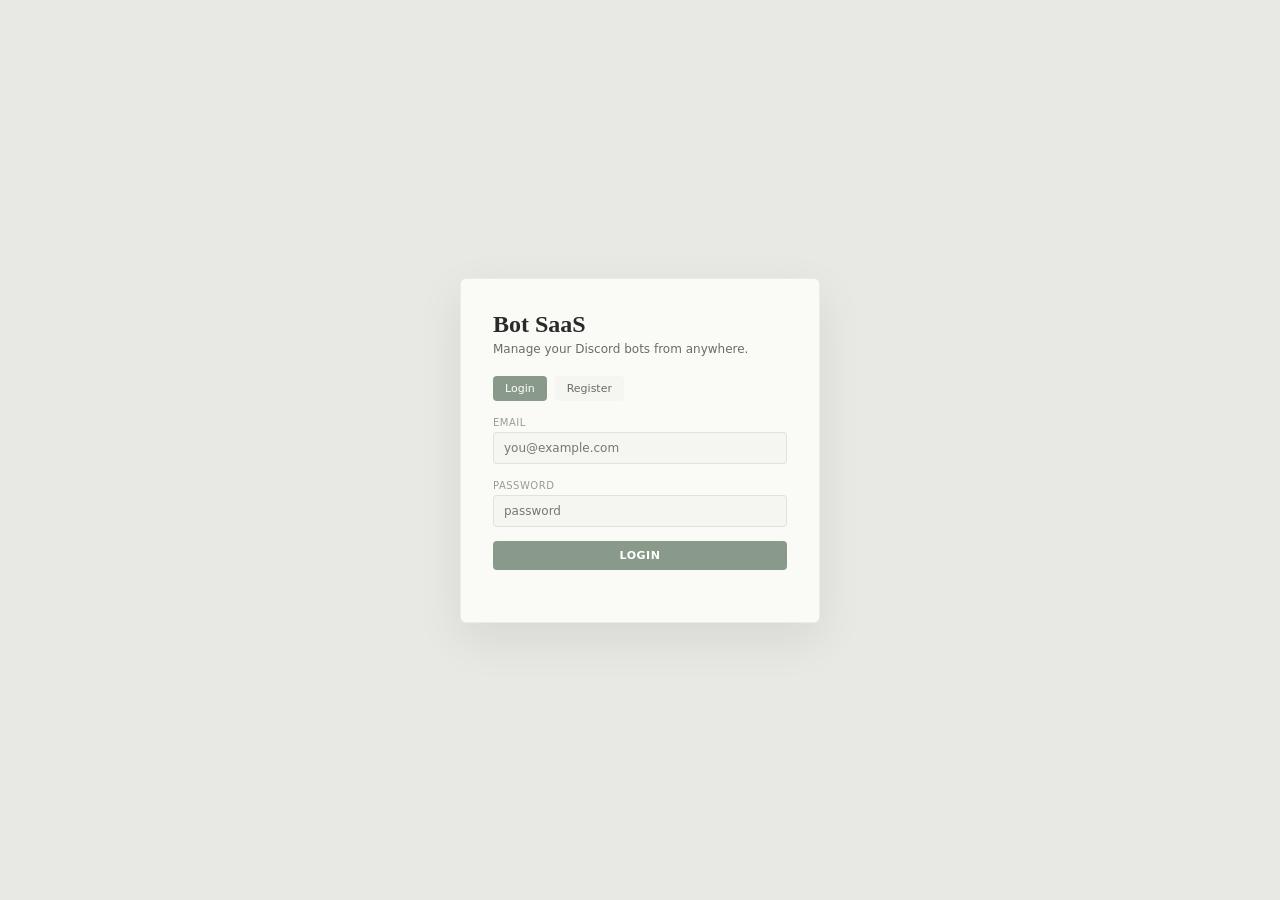
<file: dashboard.html>
<!DOCTYPE html>
<html lang="en">
<head>
<meta charset="UTF-8">
<meta name="viewport" content="width=device-width, initial-scale=1.0, maximum-scale=1.0, user-scalable=no">
<title>Bot SaaS &mdash; Drafting Desk</title>
<style>
* { margin:0; padding:0; box-sizing:border-box; -webkit-tap-highlight-color:transparent; }
:root {
  --bg:#e8e8e4; --paper:rgba(252,252,248,0.78); --paper-solid:#fafaf6;
  --ink:#2a2a2a; --ink-muted:#6b6b6b; --ink-faint:#9a9a9a;
  --accent-sage:#8a9a8a; --accent-steel:#7a8a9a; --accent-clay:#b8a898;
  --grid:rgba(100,130,100,0.08); --shadow-soft:rgba(0,0,0,0.06); --shadow-medium:rgba(0,0,0,0.10); --shadow-deep:rgba(0,0,0,0.18);
  --transition-smooth:cubic-bezier(0.25,0.46,0.45,0.94); --transition-bounce:cubic-bezier(0.34,1.56,0.64,1); --transition-dramatic:cubic-bezier(0.16,1,0.3,1);
}
body { width:100vw; height:100vh; overflow:hidden; background:var(--bg); font-family:system-ui,-apple-system,sans-serif; position:relative; touch-action:none; }
.desk-surface { position:fixed; inset:0; pointer-events:none; z-index:1; opacity:0.4;
  background-image: linear-gradient(90deg,var(--grid) 1px,transparent 1px), linear-gradient(0deg,var(--grid) 1px,transparent 1px); background-size:40px 40px; }
.desk-vignette { position:fixed; inset:0; pointer-events:none; background:radial-gradient(ellipse at center,transparent 50%,rgba(0,0,0,0.04) 100%); z-index:2; }
.backdrop { position:fixed; inset:0; background:rgba(230,230,224,0.5); backdrop-filter:blur(2px); opacity:0; pointer-events:none; transition:opacity 0.6s ease; z-index:90; will-change:opacity; }
.backdrop.active { opacity:1; pointer-events:all; }

#authOverlay { position:fixed; inset:0; z-index:1000; background:var(--bg); display:flex; align-items:center; justify-content:center; }
.auth-card { background:var(--paper-solid); padding:32px; border-radius:6px; box-shadow:0 16px 48px rgba(0,0,0,0.08); width:min(90vw,360px); border:1px solid rgba(0,0,0,0.06); }
.auth-card h1 { font-family:Georgia,serif; font-size:24px; color:var(--ink); margin-bottom:4px; }
.auth-card .sub { font-size:12px; color:var(--ink-muted); margin-bottom:20px; }
.auth-tabs { display:flex; gap:8px; margin-bottom:16px; }
.auth-tab { padding:6px 12px; border-radius:4px; font-size:11px; cursor:pointer; color:var(--ink-muted); background:rgba(0,0,0,0.02); transition:all .2s; }
.auth-tab.active { background:var(--accent-sage); color:#fff; }
.auth-panel { display:none; }
.auth-panel.active { display:block; }
label { font-size:10px; text-transform:uppercase; letter-spacing:0.5px; color:var(--ink-faint); display:block; margin-top:10px; }
input, textarea, select {
  width:100%; background:rgba(0,0,0,0.02); border:1px solid rgba(0,0,0,0.08); border-radius:4px;
  color:var(--ink); padding:8px 10px; font-size:12px; font-family:inherit; outline:none; margin-top:4px; margin-bottom:6px;
  transform:translateZ(0);
}
input:focus, textarea:focus, select:focus { border-color:var(--accent-sage); }
.btn { display:inline-block; padding:8px 16px; background:var(--accent-sage); color:#fff; border-radius:4px; font-size:11px; font-weight:600; cursor:pointer; letter-spacing:0.5px; border:none; text-align:center; transition:opacity .2s; }
.btn:hover { opacity:0.9; }
.btn-block { width:100%; margin-top:8px; }
.btn-danger { background:#c06060; }
.btn-secondary { background:var(--accent-steel); }
.status { font-size:11px; min-height:16px; margin-top:4px; }
.status.ok { color:#4a9a4a; } .status.err { color:#c06060; } .status.info { color:var(--accent-steel); }
.hidden { display:none !important; }

.editor-desk { position:absolute; top:50%; left:50%; transform:translate(-50%,-50%); width:min(82vw,960px); height:min(72vh,640px); background:var(--paper-solid); border-radius:6px; box-shadow:0 1px 2px rgba(0,0,0,0.04),0 4px 12px rgba(0,0,0,0.06),0 16px 48px rgba(0,0,0,0.08); z-index:10; display:flex; flex-direction:column; overflow:hidden; transition:transform 0.7s var(--transition-dramatic),box-shadow 0.7s var(--transition-dramatic); border:1px solid rgba(0,0,0,0.06); }
.editor-desk.pushed { transform:translate(-50%,-50%) scale(0.94); opacity:0.97; box-shadow:0 1px 2px rgba(0,0,0,0.03),0 2px 6px rgba(0,0,0,0.04); }
.editor-header { height:44px; background:#f5f5f0; display:flex; align-items:center; padding:0 18px; gap:10px; border-bottom:1px solid rgba(0,0,0,0.06); }
.editor-dot { width:10px; height:10px; border-radius:50%; }
.dot-red { background:#d4a5a5; } .dot-yellow { background:#d4c4a5; } .dot-green { background:#a5c4a5; }
.editor-title { margin-left:10px; color:var(--ink-muted); font-size:12px; font-weight:500; letter-spacing:0.3px; font-family:ui-monospace,SFMono-Regular,Menlo,monospace; }
.editor-body { flex:1; display:flex; overflow:hidden; }
.editor-sidebar { width:48px; background:#f0f0ea; display:flex; flex-direction:column; align-items:center; padding-top:14px; gap:6px; border-right:1px solid rgba(0,0,0,0.05); }
.sidebar-icon { width:32px; height:32px; border-radius:7px; display:flex; align-items:center; justify-content:center; color:var(--ink-faint); font-size:14px; cursor:pointer; transition:all 0.35s var(--transition-smooth); position:relative; }
.sidebar-icon:hover, .sidebar-icon.active { background:rgba(138,154,138,0.15); color:var(--accent-sage); transform:scale(1.08); }
.sidebar-icon.active::before { content:""; position:absolute; left:-8px; top:50%; transform:translateY(-50%); width:3px; height:16px; background:var(--accent-sage); border-radius:0 2px 2px 0; }
.editor-code { flex:1; padding:22px 24px; font-size:13px; line-height:1.7; color:var(--ink); overflow-y:auto; background:#fdfdf9; }

.paper { position:fixed; background:var(--paper); backdrop-filter:blur(12px) saturate(1.2); -webkit-backdrop-filter:blur(12px) saturate(1.2); border-radius:5px; transform:translateZ(0); will-change:transform,opacity; backface-visibility:hidden; box-shadow:0 1px 3px var(--shadow-soft),0 4px 16px var(--shadow-medium),inset 0 1px 0 rgba(255,255,255,0.6); cursor:pointer; z-index:20; transition:all 0.55s var(--transition-smooth); overflow:hidden; user-select:none; border:1px solid rgba(0,0,0,0.05); }
.paper::after { content:""; position:absolute; inset:0; background-image:linear-gradient(90deg,rgba(100,130,100,0.04) 1px,transparent 1px),linear-gradient(0deg,rgba(100,130,100,0.04) 1px,transparent 1px); background-size:20px 20px; pointer-events:none; opacity:0.6; }
.paper-header { height:38px; background:linear-gradient(180deg,rgba(245,245,240,0.9) 0%,rgba(235,235,228,0.8) 100%); border-bottom:1px solid rgba(0,0,0,0.06); display:flex; align-items:center; padding:0 16px; font-size:11px; font-weight:600; color:var(--ink-muted); text-transform:uppercase; letter-spacing:1.5px; position:relative; z-index:2; }
.paper-body { padding:18px; opacity:0; transition:opacity 0.4s ease 0.15s; position:relative; z-index:2; height:calc(100% - 38px); overflow-y:auto; overflow-x:hidden; -webkit-overflow-scrolling:touch; transform:translateZ(0); }
.paper.open { cursor:default; } .paper.open .paper-body { opacity:1; }
.paper-close { position:absolute; top:10px; right:12px; width:22px; height:22px; border-radius:50%; background:rgba(0,0,0,0.05); display:flex; align-items:center; justify-content:center; font-size:11px; cursor:pointer; opacity:0; transition:all 0.3s ease; color:var(--ink-muted); z-index:10; }
.paper.open .paper-close { opacity:1; } .paper-close:hover { background:rgba(200,100,100,0.15); color:#a06060; }

.paper-top { top:0; left:50%; transform:translateX(-50%) translateY(-72%) rotateX(6deg); width:300px; height:340px; transform-origin:top center; }
.paper-top:hover { transform:translateX(-50%) translateY(-50%) rotateX(3deg); box-shadow:0 8px 32px var(--shadow-medium); }
.paper-top.pulled { transform:translateX(-50%) translateY(-20%) rotateX(0deg) scale(0.97); box-shadow:0 12px 40px var(--shadow-deep); }
.paper-top.open { transform:translateX(-50%) translateY(24px) rotateX(-6deg) scale(1); box-shadow:0 32px 64px var(--shadow-deep),0 8px 24px var(--shadow-medium); z-index:100; background:rgba(252,252,248,0.92); }

.paper-bottom { bottom:0; left:50%; transform:translateX(-50%) translateY(88%) rotateX(-6deg); width:340px; height:280px; transform-origin:bottom center; }
.paper-bottom:hover { transform:translateX(-50%) translateY(65%) rotateX(-3deg); box-shadow:0 -8px 32px var(--shadow-medium); }
.paper-bottom.pulled { transform:translateX(-50%) translateY(35%) rotateX(0deg) scale(0.97); box-shadow:0 -12px 40px var(--shadow-deep); }
.paper-bottom.open { transform:translateX(-50%) translateY(-24px) rotateX(6deg) scale(1); box-shadow:0 -32px 64px var(--shadow-deep),0 -8px 24px var(--shadow-medium); z-index:100; background:rgba(252,252,248,0.92); }

.paper-left { left:0; top:50%; transform:translateY(-50%) translateX(-90%) rotateY(-6deg); width:280px; height:400px; transform-origin:left center; }
.paper-left:hover { transform:translateY(-50%) translateX(-68%) rotateY(-3deg); box-shadow:8px 4px 32px var(--shadow-medium); }
.paper-left.pulled { transform:translateY(-50%) translateX(-38%) rotateY(0deg) scale(0.97); box-shadow:12px 4px 40px var(--shadow-deep); }
.paper-left.open { transform:translateY(-50%) translateX(24px) rotateY(6deg) scale(1); box-shadow:32px 10px 64px var(--shadow-deep),10px 4px 24px var(--shadow-medium); z-index:100; background:rgba(252,252,248,0.92); }

.paper-right { right:0; top:50%; transform:translateY(-50%) translateX(90%) rotateY(6deg); width:350px; height:540px; transform-origin:right center; }
.paper-right:hover { transform:translateY(-50%) translateX(68%) rotateY(3deg); box-shadow:-8px 4px 32px var(--shadow-medium); }
.paper-right.pulled { transform:translateY(-50%) translateX(38%) rotateY(0deg) scale(0.97); box-shadow:-12px 4px 40px var(--shadow-deep); }
.paper-right.open { transform:translateY(-50%) translateX(-24px) rotateY(-6deg) scale(1); box-shadow:-32px 10px 64px var(--shadow-deep),-10px 4px 24px var(--shadow-medium); z-index:100; background:rgba(252,252,248,0.92); }

.paper-tl { top:0; left:0; transform:translate(-72%,-72%) rotate(-10deg); width:250px; height:250px; transform-origin:top left; }
.paper-tl:hover { transform:translate(-52%,-52%) rotate(-5deg); box-shadow:8px 8px 32px var(--shadow-medium); }
.paper-tl.pulled { transform:translate(-32%,-32%) rotate(-3deg) scale(0.97); box-shadow:12px 12px 40px var(--shadow-deep); }
.paper-tl.open { transform:translate(24px,24px) rotate(2deg) scale(1); box-shadow:24px 24px 56px var(--shadow-deep); z-index:100; background:rgba(252,252,248,0.92); }

.paper-tr { top:0; right:0; transform:translate(72%,-72%) rotate(10deg); width:240px; height:280px; transform-origin:top right; }
.paper-tr:hover { transform:translate(52%,-52%) rotate(5deg); box-shadow:-8px 8px 32px var(--shadow-medium); }
.paper-tr.pulled { transform:translate(32%,-32%) rotate(3deg) scale(0.97); box-shadow:-12px 12px 40px var(--shadow-deep); }
.paper-tr.open { transform:translate(-24px,24px) rotate(-2deg) scale(1); box-shadow:-24px 24px 56px var(--shadow-deep); z-index:100; background:rgba(252,252,248,0.92); }

.paper-bl { bottom:0; left:0; transform:translate(-72%,72%) rotate(10deg); width:260px; height:220px; transform-origin:bottom left; }
.paper-bl:hover { transform:translate(-52%,52%) rotate(5deg); box-shadow:8px -8px 32px var(--shadow-medium); }
.paper-bl.pulled { transform:translate(-32%,32%) rotate(3deg) scale(0.97); box-shadow:12px -12px 40px var(--shadow-deep); }
.paper-bl.open { transform:translate(24px,-24px) rotate(-2deg) scale(1); box-shadow:24px -24px 56px var(--shadow-deep); z-index:100; background:rgba(252,252,248,0.92); }

.paper-br { bottom:0; right:0; transform:translate(72%,72%) rotate(-10deg); width:240px; height:240px; transform-origin:bottom right; }
.paper-br:hover { transform:translate(52%,52%) rotate(-5deg); box-shadow:-8px -8px 32px var(--shadow-medium); }
.paper-br.pulled { transform:translate(32%,32%) rotate(-3deg) scale(0.97); box-shadow:-12px -12px 40px var(--shadow-deep); }
.paper-br.open { transform:translate(-24px,-24px) rotate(2deg) scale(1); box-shadow:-24px -24px 56px var(--shadow-deep); z-index:100; background:rgba(252,252,248,0.92); }

.paper-clip { position:absolute; width:36px; height:10px; border:2px solid #b8b0a0; border-radius:0 0 6px 6px; border-top:none; top:8px; z-index:5; opacity:0.5; }
.paper-tl .paper-clip { right:28px; transform:rotate(-12deg); } .paper-tr .paper-clip { left:28px; transform:rotate(12deg); }
.paper-bl .paper-clip { right:28px; transform:rotate(12deg); } .paper-br .paper-clip { left:28px; transform:rotate(-12deg); }
.paper-top .paper-clip { right:36px; transform:rotate(-8deg); } .paper-bottom .paper-clip { left:36px; transform:rotate(8deg); }
.paper-left .paper-clip { top:28px; right:8px; transform:rotate(90deg); } .paper-right .paper-clip { top:28px; left:8px; transform:rotate(-90deg); }

.paper-content { padding:14px; font-size:12.5px; color:var(--ink-muted); line-height:1.55; }
.paper-content h3 { font-size:11px; margin-bottom:14px; color:var(--ink); border-bottom:1.5px solid var(--accent-sage); padding-bottom:6px; display:inline-block; text-transform:uppercase; letter-spacing:1.2px; font-weight:600; }
.paper-item { padding:8px 12px; margin:5px 0; background:rgba(0,0,0,0.02); border-radius:5px; cursor:pointer; transition:all 0.3s var(--transition-smooth); display:flex; align-items:center; gap:10px; border:1px solid transparent; }
.paper-item:hover { background:rgba(138,154,138,0.08); border-color:rgba(138,154,138,0.2); transform:translateX(3px); }
.paper-item .icon { width:22px; height:22px; border-radius:5px; background:rgba(138,154,138,0.12); display:flex; align-items:center; justify-content:center; font-size:11px; color:var(--accent-sage); }
.paper-item.active-bot { background:rgba(138,154,138,0.12); border-color:var(--accent-sage); }

.desk-object { position:fixed; z-index:15; cursor:pointer; transition:all 0.45s var(--transition-bounce); filter:drop-shadow(0 3px 6px rgba(0,0,0,0.08)); }
.desk-object:hover { transform:scale(1.06) rotate(-1deg); filter:drop-shadow(0 8px 20px rgba(0,0,0,0.14)); z-index:50; }
.desk-object:active { transform:scale(0.96) rotate(1deg); }
.compass { top:7%; right:8%; width:70px; height:90px; transform:rotate(25deg); }
.compass-leg { position:absolute; width:4px; background:linear-gradient(180deg,#888 0%,#666 100%); border-radius:2px; }
.compass-leg.left { height:70px; left:28px; top:12px; transform:rotate(-8deg); transform-origin:top center; }
.compass-leg.right { height:70px; left:38px; top:12px; transform:rotate(8deg); transform-origin:top center; }
.compass-joint { position:absolute; top:6px; left:50%; transform:translateX(-50%); width:14px; height:14px; background:linear-gradient(135deg,#aaa 0%,#888 100%); border-radius:50%; box-shadow:0 1px 3px rgba(0,0,0,0.2); }
.compass-joint::after { content:""; position:absolute; top:50%; left:50%; transform:translate(-50%,-50%); width:6px; height:6px; background:#777; border-radius:50%; }
.compass-handle { position:absolute; top:0; left:50%; transform:translateX(-50%); width:8px; height:10px; background:linear-gradient(180deg,#999 0%,#777 100%); border-radius:2px 2px 0 0; }
.compass-point { position:absolute; bottom:0; width:0; height:0; border-left:2px solid transparent; border-right:2px solid transparent; }
.compass-point.left { left:26px; border-top:8px solid #555; } .compass-point.right { left:40px; border-top:6px solid #555; }
.pencil { top:14%; left:6%; width:150px; height:12px; transform:rotate(-28deg); }
.pencil-body { width:130px; height:10px; background:linear-gradient(180deg,#f0e6d0 0%,#d8ccb0 100%); border-radius:2px; position:relative; box-shadow:inset 0 -1px 2px rgba(0,0,0,0.06); }
.pencil-body::after { content:""; position:absolute; left:-14px; top:0; width:0; height:0; border-top:5px solid transparent; border-bottom:5px solid transparent; border-right:14px solid #e8dcc8; }
.pencil-body::before { content:""; position:absolute; left:-18px; top:3px; width:0; height:0; border-top:2px solid transparent; border-bottom:2px solid transparent; border-right:5px solid #4a4a4a; }
.pencil-eraser { position:absolute; right:-14px; top:0; width:14px; height:10px; background:linear-gradient(180deg,#d4b8a8 0%,#c4a898 100%); border-radius:0 3px 3px 0; }
.pencil-ferrule { position:absolute; right:-3px; top:0; width:3px; height:10px; background:#a0a0a0; }
.ruler { bottom:8%; left:4%; width:220px; height:36px; transform:rotate(10deg); }
.ruler-body { width:220px; height:30px; background:linear-gradient(180deg,#e8e4dc 0%,#d8d4cc 100%); border-radius:3px; position:relative; box-shadow:inset 0 1px 0 rgba(255,255,255,0.5),0 2px 6px rgba(0,0,0,0.08); border:1px solid rgba(0,0,0,0.06); }
.ruler-markings { position:absolute; bottom:5px; left:10px; right:10px; height:16px; background:repeating-linear-gradient(90deg,#888 0px,#888 1px,transparent 1px,transparent 9px); }
.ruler-markings::after { content:""; position:absolute; bottom:7px; left:0; right:0; height:9px; background:repeating-linear-gradient(90deg,#888 0px,#888 1px,transparent 1px,transparent 49px); }
.eraser { bottom:18%; right:6%; width:52px; height:28px; transform:rotate(-12deg); }
.eraser-body { width:52px; height:22px; background:linear-gradient(180deg,#f5f0e8 0%,#e8e0d4 50%,#f0ebe0 50%,#e5ddd0 100%); border-radius:4px; position:relative; box-shadow:inset 0 1px 0 rgba(255,255,255,0.5),0 2px 6px rgba(0,0,0,0.06); border:1px solid rgba(0,0,0,0.05); }
.eraser-body::after { content:""; position:absolute; top:50%; left:0; right:0; height:1px; background:rgba(0,0,0,0.06); }
.coffee-cup { top:6%; left:10%; width:52px; height:44px; }
.cup-body { width:40px; height:36px; background:linear-gradient(135deg,#f5f0e8 0%,#e8e0d4 100%); border-radius:3px 3px 18px 18px; position:relative; box-shadow:inset -3px 0 6px rgba(0,0,0,0.04),0 3px 8px rgba(0,0,0,0.08); border:1px solid rgba(0,0,0,0.05); }
.cup-handle { position:absolute; right:-12px; top:6px; width:14px; height:18px; border:3px solid #d8d0c4; border-radius:0 10px 10px 0; border-left:none; }
.coffee-surface { position:absolute; top:3px; left:3px; right:3px; height:6px; background:#5a4a3a; border-radius:50%; opacity:0.85; }
.steam { position:absolute; top:-8px; left:50%; width:6px; height:16px; background:rgba(180,180,180,0.25); border-radius:50%; filter:blur(5px); animation:steam-rise 3.5s ease-in-out infinite; }
.steam:nth-child(2) { left:30%; animation-delay:0.6s; height:14px; } .steam:nth-child(3) { left:70%; animation-delay:1.2s; height:15px; }
@keyframes steam-rise { 0%,100%{transform:translateY(0) scaleX(1); opacity:0;} 50%{transform:translateY(-18px) scaleX(1.4); opacity:0.5;} }
.toast { position:fixed; bottom:90px; left:50%; transform:translateX(-50%) translateY(16px); background:rgba(42,42,42,0.9); color:#f0f0e8; padding:12px 28px; border-radius:6px; font-size:12px; font-weight:500; box-shadow:0 8px 32px rgba(0,0,0,0.15); z-index:200; opacity:0; transition:all 0.4s var(--transition-smooth); pointer-events:none; white-space:nowrap; letter-spacing:0.3px; }
.toast.show { opacity:1; transform:translateX(-50%) translateY(0); }

.settings-group { margin-bottom:14px; }
.settings-group-title { font-size:10px; text-transform:uppercase; letter-spacing:1px; color:var(--ink-faint); margin-bottom:6px; border-bottom:1px solid rgba(0,0,0,0.06); padding-bottom:4px; }
.settings-row { display:block; margin-bottom:10px; }
.settings-row input, .settings-row select { width:100%; margin-bottom:0; }
.settings-row label { margin-top:0; display:block; margin-bottom:4px; cursor:pointer; font-size:11px; text-transform:none; letter-spacing:0; }
.settings-row input[type="checkbox"] { width:auto; }
.settings-col2 { display:grid; grid-template-columns:1fr 1fr; gap:8px; }
.settings-col3 { display:grid; grid-template-columns:1fr 1fr 1fr; gap:8px; }

::-webkit-scrollbar { width:5px; } ::-webkit-scrollbar-track { background:transparent; } ::-webkit-scrollbar-thumb { background:rgba(0,0,0,0.12); border-radius:3px; } ::-webkit-scrollbar-thumb:hover { background:rgba(0,0,0,0.18); }
@media (max-width:768px) {
  .editor-desk { width:90vw; height:58vh; }
  .paper-top,.paper-bottom { width:240px; height:280px; }
  .paper-left,.paper-right { width:220px; height:340px; }
  .paper-tl,.paper-tr,.paper-bl,.paper-br { width:160px; height:160px; }
  .pencil { width:110px; } .pencil-body { width:90px; }
  .ruler { width:160px; } .ruler-body { width:160px; }
  .compass { width:55px; height:75px; } .compass-leg { height:55px; }
}
</style>
</head>
<body>

<!-- AUTH OVERLAY -->
<div id="authOverlay">
  <div class="auth-card">
    <h1>Bot SaaS</h1>
    <div class="sub">Manage your Discord bots from anywhere.</div>
    <div class="auth-tabs">
      <div class="auth-tab active" onclick="switchAuth('login')" id="tab-login">Login</div>
      <div class="auth-tab" onclick="switchAuth('register')" id="tab-register">Register</div>
    </div>
    <div id="panel-login" class="auth-panel active">
      <label>Email</label>
      <input type="email" id="loginEmail" placeholder="you@example.com">
      <label>Password</label>
      <input type="password" id="loginPassword" placeholder="password" onkeypress="if(event.key==='Enter')doLogin()">
      <div class="btn btn-block" onclick="doLogin()">LOGIN</div>
    </div>
    <div id="panel-register" class="auth-panel hidden">
      <label>Email</label>
      <input type="email" id="regEmail" placeholder="you@example.com">
      <label>Password</label>
      <input type="password" id="regPassword" placeholder="password" onkeypress="if(event.key==='Enter')doRegister()">
      <div class="btn btn-block" onclick="doRegister()">CREATE ACCOUNT</div>
    </div>
    <div id="authStatus" class="status"></div>
  </div>
</div>

<div class="desk-surface"></div>
<div class="desk-vignette"></div>
<div class="backdrop" id="backdrop"></div>
<div class="toast" id="toast"></div>

<!-- CENTER EDITOR -->
<div class="editor-desk" id="editorDesk">
  <div class="editor-header">
    <div class="editor-dot dot-red"></div>
    <div class="editor-dot dot-yellow"></div>
    <div class="editor-dot dot-green"></div>
    <div class="editor-title" id="editorTitle">Bot SaaS &mdash; Drafting Desk</div>
    <a href="/studio" style="text-decoration:none; margin-left:auto; font-size:11px; color:var(--ink); font-weight:600; padding:4px 10px; border-radius:4px; background:rgba(0,0,0,0.04); border:1px solid rgba(0,0,0,0.08); margin-right:8px; display:inline-flex; align-items:center; gap:4px;" title="Go to Web Studio">✦ Studio ↗</a>
    <div style="font-size:10px; color:var(--ink-faint); cursor:pointer; padding:4px 8px; border-radius:4px;" onclick="doLogout()" title="Logout">Exit</div>
  </div>
  <div class="editor-body">
    <div class="editor-sidebar">
      <div class="sidebar-icon active" onclick="openPaperByClass('paper-left')" title="My Bots">&#128193;</div>
      <div class="sidebar-icon" onclick="openPaperByClass('paper-top')" title="Add Bot">&#10133;</div>
      <div class="sidebar-icon" onclick="openPaperByClass('paper-right')" title="Settings">&#128295;</div>
      <div class="sidebar-icon" onclick="openPaperByClass('paper-tr')" title="AI Status">&#9889;</div>
    </div>
    <div class="editor-code" id="codeArea">
      <div id="center-landing" style="display:flex; flex-direction:column; align-items:center; justify-content:center; height:100%; text-align:center;">
        <div style="font-family:Georgia,serif; font-size:32px; color:var(--ink); margin-bottom:10px; letter-spacing:-0.5px;">Bot SaaS</div>
        <div style="font-size:13px; color:var(--ink-muted); line-height:1.7; max-width:340px;">
          Connect your Discord bot to our shared AI backend.<br>
          Click the <b>Project</b> paper above or the <b>Explorer</b> paper to the left to begin.
        </div>
        <div style="margin-top:24px; font-size:11px; color:var(--ink-faint);">
          Papers on the edges are your menus. Desk objects are shortcuts.
        </div>
      </div>
      <div id="center-dashboard" style="display:none; padding:18px 8px;">
        <div style="font-family:Georgia,serif; font-size:22px; color:var(--ink); margin-bottom:16px;" id="dashTitle">Dashboard</div>
        <div style="display:grid; grid-template-columns:1fr 1fr; gap:12px;">
          <div style="background:rgba(0,0,0,0.02); border-radius:6px; padding:14px; border:1px solid rgba(0,0,0,0.04);">
            <div style="font-size:10px; text-transform:uppercase; letter-spacing:1px; color:var(--ink-faint); margin-bottom:4px;">Bot Name</div>
            <div style="font-size:17px; font-weight:600; color:var(--ink);" id="center-botname">--</div>
          </div>
          <div style="background:rgba(0,0,0,0.02); border-radius:6px; padding:14px; border:1px solid rgba(0,0,0,0.04);">
            <div style="font-size:10px; text-transform:uppercase; letter-spacing:1px; color:var(--ink-faint); margin-bottom:4px;">Client ID</div>
            <div style="font-size:13px; font-weight:600; color:var(--ink); font-family:monospace;" id="center-clientid">--</div>
          </div>
          <div style="background:rgba(0,0,0,0.02); border-radius:6px; padding:14px; border:1px solid rgba(0,0,0,0.04);">
            <div style="font-size:10px; text-transform:uppercase; letter-spacing:1px; color:var(--ink-faint); margin-bottom:4px;">Status</div>
            <div style="font-size:17px; font-weight:600; color:var(--ink);" id="center-status">--</div>
          </div>
          <div style="background:rgba(0,0,0,0.02); border-radius:6px; padding:14px; border:1px solid rgba(0,0,0,0.04); cursor:pointer;" onclick="showInvite()">
            <div style="font-size:10px; text-transform:uppercase; letter-spacing:1px; color:var(--ink-faint); margin-bottom:4px;">Invite</div>
            <div style="font-size:14px; font-weight:600; color:var(--accent-sage);">Click to open &nearr;</div>
          </div>
        </div>
        <div style="margin-top:14px; font-size:12px; color:var(--ink-muted); line-height:1.7;" id="center-hint">
          Select a bot from the Explorer paper to manage settings.
        </div>
      </div>
    </div>
  </div>
</div>

<!-- PAPERS -->
<div class="paper paper-top" data-paper="top">
  <div class="paper-clip"></div>
  <div class="paper-close">&#10005;</div>
  <div class="paper-header">&#128450; Project</div>
  <div class="paper-body">
    <div class="paper-content" id="top-landing">
      <h3>Connect Bot</h3>
      <label>Discord Bot Token</label>
      <input type="password" id="tokenInput" placeholder="Paste your Bot Token here">
      <div style="font-size:10px; color:var(--ink-faint); margin-bottom:8px;">Your token is stored securely in Supabase (RLS-protected).</div>
      <div class="paper-item" onclick="addBot()" style="justify-content:center; background:var(--accent-sage); color:#fff; border:none;"><span style="font-weight:600; letter-spacing:0.5px; font-size:11px;">CONNECT</span></div>
      <div id="addBotStatus" class="status" style="font-size:10px; text-align:center; margin-top:4px;"></div>
      <div style="margin-top:12px; font-size:10px; color:var(--ink-faint); line-height:1.6;">
        1. Create a bot at Discord Developer Portal<br>
        2. Copy the Bot Token and paste it above<br>
        3. Customise personality, AI model, voice, and more<br>
        4. Invite the bot to your servers and ping it to chat
      </div>
    </div>
    <div class="paper-content" id="top-dashboard" style="display:none;">
      <h3>Bot Status</h3>
      <div class="paper-item"><span class="icon" style="background:rgba(138,154,138,0.15);">&#9679;</span><span id="botNameDisplay">--</span></div>
      <div class="paper-item"><span class="icon">&#127380;</span><span id="botIdDisplay">--</span></div>
      <div class="paper-item"><span class="icon">&#9889;</span><span id="botActiveDisplay">Connected</span></div>
      <div style="margin-top:12px; display:flex; gap:6px;">
        <div class="paper-item" onclick="showInvite()" style="flex:1; justify-content:center; background:rgba(138,154,138,0.12); border-color:rgba(138,154,138,0.25);">Invite</div>
        <div class="paper-item" onclick="deleteCurrentBot()" style="flex:1; justify-content:center; background:rgba(200,100,100,0.08); color:#a06060; border-color:rgba(200,100,100,0.15);">Delete</div>
      </div>
      <div style="margin-top:10px; padding-top:10px; border-top:1px solid rgba(0,0,0,0.06);">
        <div class="paper-item" onclick="showAddForm()" style="justify-content:center; background:rgba(0,0,0,0.02); border-color:rgba(0,0,0,0.08);"><span style="font-size:10px; color:var(--ink-muted);">+ Connect Another Bot</span></div>
      </div>
    </div>
  </div>
</div>

<div class="paper paper-bottom" data-paper="bottom">
  <div class="paper-clip"></div>
  <div class="paper-close">&#10005;</div>
  <div class="paper-header">&#128187; Terminal</div>
  <div class="paper-body">
    <div class="paper-content">
      <div style="font-family:ui-monospace,SFMono-Regular,Menlo,monospace; font-size:11px; line-height:1.9; color:var(--ink-muted);">
        <div style="color:#6a9a6a;">&#10132;  bot-saas git:(main) python saas_bot.py</div>
        <div style="margin-top:8px; color:#7a8a9a;" id="term-line-1">Waiting for connection...</div>
        <div style="color:#a09070;" id="term-line-2">--</div>
        <div style="color:#8a7a8a;" id="term-line-3">--</div>
        <div style="margin-top:8px; color:#6a9a6a;">&#10132;  _</div>
      </div>
    </div>
  </div>
</div>

<div class="paper paper-left" data-paper="left">
  <div class="paper-clip"></div>
  <div class="paper-close">&#10005;</div>
  <div class="paper-header">&#128450; Explorer</div>
  <div class="paper-body">
    <div class="paper-content">
      <h3>My Bots</h3>
      <div id="botsList">
        <div style="font-size:11px; color:var(--ink-faint); padding:8px 0;">No bots connected yet.<br>Open the Project paper to connect one.</div>
      </div>
    </div>
  </div>
</div>

<div class="paper paper-right" data-paper="right">
  <div class="paper-clip"></div>
  <div class="paper-close">&#10005;</div>
  <div class="paper-header">&#9881; Settings</div>
  <div class="paper-body">
    <div class="paper-content" id="settingsBody">
      <div style="font-size:12px; color:var(--ink-faint); padding:8px 0;">Select a bot from Explorer to edit settings.</div>
    </div>
  </div>
</div>

<div class="paper paper-tl" data-paper="tl">
  <div class="paper-clip"></div>
  <div class="paper-close">&#10005;</div>
  <div class="paper-header">&#128221; Notes</div>
  <div class="paper-body">
    <div class="paper-content">
      <div style="font-family:ui-monospace,SFMono-Regular,Menlo,monospace; font-size:11.5px; line-height:1.9; color:var(--ink-muted);">
        <div style="color:var(--ink); font-weight:600; margin-bottom:6px; font-size:11px; text-transform:uppercase; letter-spacing:1px; border-bottom:1.5px solid var(--accent-sage); padding-bottom:4px; display:inline-block;">Commands</div><br>
        <span style="color:#7a8a9a;">/ask</span> &lt;prompt&gt; [img]<br>
        <span style="color:#7a8a9a;">/summarize</span> [amount] [user]<br>
        <span style="color:#7a8a9a;">/memory</span> &mdash; show profile<br>
        <span style="color:#7a8a9a;">/persona</span> &lt;notes&gt;<br>
        <span style="color:#7a8a9a;">/forgetme</span> &mdash; wipe my memory<br>
        <span style="color:#7a8a9a;">/purgememory</span> &lt;all|self|user|channel&gt;<br>
        <span style="color:#7a8a9a;">/purgeall</span> &mdash; owner full wipe<br>
        <span style="color:#7a8a9a;">/reset</span> &mdash; clear channel<br>
        <span style="color:#7a8a9a;">/search</span> &lt;query&gt;<br>
        <span style="color:#7a8a9a;">/transcribe</span> &mdash; audio STT<br>
        <span style="color:#7a8a9a;">!forgetme</span> | <span style="color:#7a8a9a;">!purgeall</span>
      </div>
    </div>
  </div>
</div>

<div class="paper paper-tr" data-paper="tr">
  <div class="paper-clip"></div>
  <div class="paper-close">&#10005;</div>
  <div class="paper-header">&#128256; AI Status</div>
  <div class="paper-body">
    <div class="paper-content">
      <h3>Active Backends</h3>
      <div class="paper-item"><span class="icon" style="background:#e8f5e9; color:#4caf50; font-size:10px;">&#9679;</span>Gemini (Text &amp; Vision)</div>
      <div class="paper-item"><span class="icon" style="background:#f3e5f5; color:#9c27b0; font-size:10px;">&#9679;</span>Groq (LLM &amp; Whisper)</div>
      <div class="paper-item"><span class="icon" style="background:#fff3e0; color:#ff6f00; font-size:10px;">&#9679;</span>Mistral (Text &amp; Pixtral)</div>
      <div class="paper-item"><span class="icon" style="background:#e3f2fd; color:#2196f3; font-size:10px;">&#9679;</span>OpenRouter (Vision / LLM)</div>
      <div class="paper-item"><span class="icon" style="background:#e8f8f5; color:#1abc9c; font-size:10px;">&#9679;</span>Edge Neural TTS (Free)</div>
      <div class="paper-item"><span class="icon" style="background:#fce4ec; color:#e91e63; font-size:10px;">&#9679;</span>ElevenLabs Studio</div>
      <div class="paper-item"><span class="icon" style="background:#ede7f6; color:#673ab7; font-size:10px;">&#9679;</span>Cartesia Sonic</div>
      <div class="paper-item"><span class="icon" style="background:#fffde7; color:#f9a825; font-size:10px;">&#9679;</span>Hugging Face</div>
      <div style="margin-top:10px; font-size:10px; color:var(--ink-faint); line-height:1.5;">
        Provider keys are loaded securely on the backend. Multi-tier auto-failover ensures 100% uptime.
      </div>
    </div>
  </div>
</div>

<input type="file" id="deskCardInput" accept=".json,.png,image/png,application/json" style="display:none;" onchange="handleDeskCardFileUpload(event)">

<div class="paper paper-bl" data-paper="bl">
  <div class="paper-clip"></div>
  <div class="paper-close">&#10005;</div>
  <div class="paper-header">&#127760; Lore &amp; Card Import</div>
  <div class="paper-body">
    <div class="paper-content">
      <h3>Import Character Persona</h3>
      <div style="font-size:11px; color:var(--ink-muted); margin-bottom:12px; line-height:1.5;">
        Upload Chub, Janitor AI, or Tavern card files (.json, .png) or pull lore directly from Wiki / Fandom URLs. Automatically fills all bot settings.
      </div>

      <div class="paper-item" onclick="document.getElementById('deskCardInput').click()" style="justify-content:center; background:var(--accent-sage); color:#fff; border:none; margin-bottom:10px;">
        <span style="font-weight:600; font-size:11px;">📁 UPLOAD CHARACTER FILE (.JSON, .PNG)</span>
      </div>

      <label style="font-size:10px; text-transform:uppercase; color:var(--ink-faint); margin-top:8px;">Pull Lore from Wiki Link</label>
      <input type="url" id="deskWikiUrlInput2" placeholder="https://*.fandom.com/wiki/... or Wikipedia URL" style="margin-bottom:6px;">
      <div class="paper-item" onclick="pullDeskPersonalityFromWiki('deskWikiUrlInput2')" style="justify-content:center; background:rgba(138,154,138,0.15); border-color:rgba(138,154,138,0.3); font-size:11px; font-weight:600;">
        ⚡ PULL &amp; APPLY LORE
      </div>

      <div style="margin-top:14px; padding-top:10px; border-top:1px solid rgba(0,0,0,0.06); font-size:10px; color:var(--ink-faint); line-height:1.5;">
        Supports V1/V2 Character Cards &amp; Janitor exports (e.g. <code>main_sasaki-yukari_spec_v2.json</code>).
      </div>
    </div>
  </div>
</div>

<div class="paper paper-br" data-paper="br">
  <div class="paper-clip"></div>
  <div class="paper-close">&#10005;</div>
  <div class="paper-header">&#129513; Extras</div>
  <div class="paper-body">
    <div class="paper-content">
      <h3>Quick Links</h3>
      <div class="paper-item" onclick="window.open('https://discord.com/developers/applications','_blank')"><span class="icon">&#127918;</span>Discord Dev Portal</div>
      <div class="paper-item" onclick="window.open('https://console.mistral.ai','_blank')"><span class="icon">&#129302;</span>Mistral Console</div>
      <div class="paper-item" onclick="window.open('https://groq.com','_blank')"><span class="icon">&#9889;</span>Groq Console</div>
      <div class="paper-item" onclick="window.open('https://openrouter.ai','_blank')"><span class="icon">&#129504;</span>OpenRouter Models</div>
      <div class="paper-item" onclick="window.open('https://elevenlabs.io','_blank')"><span class="icon">&#127908;</span>ElevenLabs</div>
    </div>
  </div>
</div>

<!-- DESK OBJECTS -->

<div class="desk-object sticky-note" title="Enter Web Studio" onclick="window.location.href='/studio'" style="cursor:pointer; position:absolute; bottom:24%; left:18%; width:88px; height:88px; background:#fff3a8; transform:rotate(6deg); box-shadow:1px 3px 10px rgba(0,0,0,0.12); padding:8px; display:flex; align-items:center; justify-content:center; z-index:30; border-radius:2px; transition:transform 0.18s ease, box-shadow 0.18s ease;">
  <div style="font-size:11px; font-weight:700; text-align:center; color:#5a5030; line-height:1.3; user-select:none;">
    ✦<br>AI Studio<br>↗
  </div>
</div>

<div class="desk-object compass" title="Compass" onclick="showToast('Compass points to creativity')">
  <div class="compass-handle"></div><div class="compass-joint"></div>
  <div class="compass-leg left"></div><div class="compass-leg right"></div>
  <div class="compass-point left"></div><div class="compass-point right"></div>
</div>
<div class="desk-object coffee-cup" title="Coffee" onclick="showToast('Refreshed'); loadBots();">
  <div class="steam"></div><div class="steam"></div><div class="steam"></div>
  <div class="cup-body"><div class="coffee-surface"></div><div class="cup-handle"></div></div>
</div>
<div class="desk-object pencil" title="Pencil" onclick="openPaperByClass('paper-right'); showToast('Edit mode')">
  <div class="pencil-body"><div class="pencil-ferrule"></div><div class="pencil-eraser"></div></div>
</div>
<div class="desk-object ruler" title="Ruler" onclick="showToast('Guidelines toggled')">
  <div class="ruler-body"><div class="ruler-markings"></div></div>
</div>
<div class="desk-object eraser" title="Eraser" onclick="showToast('Memory is managed via Discord commands (/memory, /summarize)')">
  <div class="eraser-body"></div>
</div>

<script>
const SUPABASE_URL = "https://tdawmkgedbxbjkctylld.supabase.co";
const SUPABASE_ANON_KEY = "eyJhbGciOiJIUzI1NiIsInR5cCI6IkpXVCJ9.eyJpc3MiOiJzdXBhYmFzZSIsInJlZiI6InRkYXdta2dlZGJ4YmprY3R5bGxkIiwicm9sZSI6ImFub24iLCJpYXQiOjE3ODYxMTYzMjQsImV4cCI6MjEwMTY5MjMyNH0.HiZBhR1vK2jHn0m-xYakrfHIym44rvsSuAt7UAjeXoo";

let currentSession = null;
let currentBot = null;
let bots = [];
let openPaperEl = null;

function $(id){ return document.getElementById(id); }
function setStatus(id, text, type) {
  type = type || "info";
  const el = $(id); if(!el) return;
  el.textContent = text; el.className = "status " + type;
}
function showToast(msg) {
  const t = $("toast"); t.textContent = msg; t.classList.add("show");
  setTimeout(function(){ t.classList.remove("show"); }, 2500);
}

async function sbAuth(path, body, method) {
  method = method || "POST";
  const res = await fetch(SUPABASE_URL + "/auth/v1" + path, {
    method: method,
    headers: { "apikey": SUPABASE_ANON_KEY, "Content-Type": "application/json" },
    body: body ? JSON.stringify(body) : undefined
  });
  const data = await res.json().catch(function(){return {};});
  if(!res.ok) throw new Error(data.msg || data.message || data.error_description || JSON.stringify(data));
  return data;
}

async function refreshSession() {
  if(!currentSession || !currentSession.refresh_token) return false;
  try {
    const data = await sbAuth("/token?grant_type=refresh_token", {
      refresh_token: currentSession.refresh_token
    });
    currentSession = data;
    localStorage.setItem("sb_session", JSON.stringify(data));
    return true;
  } catch(e) {
    console.error("[AUTH] Refresh failed:", e);
    return false;
  }
}
async function sbQuery(table, opts) {
  opts = opts || {};
  if(!currentSession || !currentSession.access_token) {
    doLogout();
    throw new Error("Session expired. Please log in again.");
  }
  const method = opts.method || "GET";
  const match = opts.match;
  const body = opts.body;
  const select = opts.select || "*";
  const order = opts.order;
  let url = SUPABASE_URL + "/rest/v1/" + table;
  const headers = {
    "apikey": SUPABASE_ANON_KEY,
    "Authorization": "Bearer " + currentSession.access_token,
    "Content-Type": "application/json"
  };
  if(select) headers["Prefer"] = "return=representation";
  if(match) {
    const q = new URLSearchParams();
    for(const k in match) q.append(k, "eq." + match[k]);
    url += "?" + q.toString();
  }
  if(order) url += (url.indexOf("?") !== -1 ? "&" : "?") + "order=" + order;
  let res = await fetch(url, { method: method, headers: headers, body: body ? JSON.stringify(body) : undefined });
  if(res.status === 401 || res.status === 403) {
    const refreshed = await refreshSession();
    if(refreshed) {
      headers["Authorization"] = "Bearer " + currentSession.access_token;
      res = await fetch(url, { method: method, headers: headers, body: body ? JSON.stringify(body) : undefined });
    } else {
      doLogout();
      throw new Error("Session expired. Please log in again.");
    }
  }
  const data = await res.json().catch(function(){return {};});
  if(!res.ok) throw new Error(JSON.stringify(data));
  return data;
}

function switchAuth(tab) {
  $("tab-login").classList.toggle("active", tab === "login");
  $("tab-register").classList.toggle("active", tab === "register");
  $("panel-login").classList.toggle("active", tab === "login");
  $("panel-register").classList.toggle("active", tab === "register");
  $("panel-login").classList.toggle("hidden", tab !== "login");
  $("panel-register").classList.toggle("hidden", tab !== "register");
  setStatus("authStatus", "");
}
async function doLogin() {
  setStatus("authStatus", "Signing in...", "info");
  try {
    const data = await sbAuth("/token?grant_type=password", {
      email: $("loginEmail").value.trim(),
      password: $("loginPassword").value
    });
    currentSession = data;
    localStorage.setItem("sb_session", JSON.stringify(data));
    onAuthSuccess();
  } catch(e) { setStatus("authStatus", e.message, "err"); }
}
async function doRegister() {
  setStatus("authStatus", "Creating account...", "info");
  try {
    await sbAuth("/signup", {
      email: $("regEmail").value.trim(),
      password: $("regPassword").value
    });
    setStatus("authStatus", "Account created! Now log in.", "ok");
    switchAuth("login");
  } catch(e) { setStatus("authStatus", e.message, "err"); }
}
function doLogout() {
  currentSession = null; currentBot = null; bots = [];
  localStorage.removeItem("sb_session");
  localStorage.removeItem("my_bots");
  localStorage.removeItem("bot_saas_user_id");
  localStorage.removeItem("bot_saas_user_email");
  $("authOverlay").style.display = "flex";
  renderBotsList();
  showLanding();
  setStatus("authStatus", "Logged out", "info");
}
function onAuthSuccess() {
  $("authOverlay").style.display = "none";
  showToast("Welcome back");
  if(currentSession && currentSession.user) {
    localStorage.setItem("bot_saas_user_id", currentSession.user.id);
    localStorage.setItem("bot_saas_user_email", currentSession.user.email || "");
  }
  loadBots();
}

function extractClientId(token) {
  try {
    const parts = token.split(".");
    if(parts.length >= 2) {
      let b64 = parts[0].replace(/-/g, "+").replace(/_/g, "/");
      const pad = (4 - b64.length % 4) % 4;
      b64 += "=".repeat(pad);
      const id = atob(b64);
      if(/^\d+$/.test(id)) return id;
    }
  } catch(e){}
  return null;
}
function getInviteUrl(clientId) {
  return "https://discord.com/oauth2/authorize?client_id=" + clientId + "&permissions=274877910080&scope=bot%20applications.commands";
}

async function addBot() {
  const token = $("tokenInput").value.trim();
  if(!token) { setStatus("addBotStatus", "Paste a token first", "err"); return; }
  const clientId = extractClientId(token);
  if(!clientId) { setStatus("addBotStatus", "Invalid token format", "err"); return; }
  setStatus("addBotStatus", "Saving...", "info");
  try {
    let botName = "Bot " + clientId.slice(-4);
    let avatarUrl = null;
    try {
      const dres = await fetch("/api/discord_info?token=" + encodeURIComponent(token));
      if(dres.ok) {
        const d = await dres.json();
        if(d && d.ok) {
          botName = d.username || botName;
          avatarUrl = d.avatar_url || avatarUrl;
        }
      }
    } catch(e){}
    if(!avatarUrl) {
      try {
        const disc = (BigInt(clientId) >> 22n) % 6n;
        avatarUrl = `https://cdn.discordapp.com/embed/avatars/${disc}.png`;
      } catch(e){}
    }

    const existing = await sbQuery("user_bots", { match:{user_id: currentSession.user.id, bot_id: clientId} });
    if(existing && existing.length > 0) {
      const exSettings = existing[0].settings || {};
      // If we got a real custom avatar from Discord API, update it. If it's just a fallback embed avatar, preserve existing custom avatar!
      if (avatarUrl && !avatarUrl.includes('/embed/avatars/')) {
        exSettings.avatar_url = avatarUrl;
        exSettings.pfp = avatarUrl;
      } else if (!exSettings.avatar_url && !exSettings.pfp && avatarUrl) {
        exSettings.avatar_url = avatarUrl;
        exSettings.pfp = avatarUrl;
      }
      await sbQuery("user_bots", { method:"PATCH", match:{id: existing[0].id}, body:{
        discord_token: token, bot_name: botName, is_active: true, settings: exSettings
      }});
      showToast("Token updated for existing bot");
    } else {
      const initSettings = getDefaultSettings();
      if(avatarUrl) {
        initSettings.avatar_url = avatarUrl;
        initSettings.pfp = avatarUrl;
      }
      await sbQuery("user_bots", { method:"POST", body:{
        user_id: currentSession.user.id,
        discord_token: token,
        bot_id: clientId,
        bot_name: botName,
        is_active: true,
        settings: initSettings
      }});
      showToast("Bot connected successfully");
    }

    // Direct backend sync
    try {
      const authHdr = currentSession && currentSession.access_token ? { 'Authorization': 'Bearer ' + currentSession.access_token } : {};
      await fetch('/api/bots', {
        method: 'POST',
        headers: { 'Content-Type': 'application/json', ...authHdr },
        body: JSON.stringify({
          id: clientId,
          token: token,
          name: botName,
          owner_id: currentSession.user.id,
          config: getDefaultSettings()
        })
      });
    } catch(e) {}
    $("tokenInput").value = "";
    setStatus("addBotStatus", "", "ok");
    loadBots();
    showDashboard(null);
  } catch(e) {
    setStatus("addBotStatus", e.message, "err");
    console.error(e);
  }
}
async function loadBots() {
  if(!currentSession) return;
  try {
    bots = await sbQuery("user_bots", { match:{user_id: currentSession.user.id}, order:"created_at.desc" });
    if(bots && Array.isArray(bots)) {
      localStorage.setItem("my_bots", JSON.stringify(bots));
    }
    if(currentSession.user) {
      localStorage.setItem("bot_saas_user_id", currentSession.user.id);
      localStorage.setItem("bot_saas_user_email", currentSession.user.email || "");
    }
    renderBotsList();
    updateTerminal("Loaded " + bots.length + " bot(s)", "User: " + currentSession.user.email, "Supabase: connected");
  } catch(e) {
    updateTerminal("Failed to load bots", e.message, "");
  }
}
function renderBotsList() {
  const list = $("botsList");
  if(!bots || bots.length === 0) {
    list.innerHTML = '<div style="font-size:11px; color:var(--ink-faint); padding:8px 0;">No bots connected yet.<br>Open the Project paper to connect one.</div>';
    return;
  }
  list.innerHTML = bots.map(function(b, i){
    return '<div class="paper-item ' + (currentBot && currentBot.id === b.id ? "active-bot" : "") + '" onclick="selectBot(' + i + ')">' +
    '<span class="icon">&#9679;</span><span>' + escapeHtml(b.bot_name || "Unnamed") + '<br><span style="font-size:10px;color:var(--ink-faint)">' + (b.bot_id || "--") + '</span></span></div>';
  }).join("");
}
function selectBot(idx) {
  currentBot = bots[idx];
  renderBotsList();
  showDashboard(currentBot);
  renderSettings(currentBot);
  openPaperByClass("paper-top");
}
function showLanding() {
  $("center-landing").style.display = "flex";
  $("center-dashboard").style.display = "none";
  $("top-landing").style.display = "block";
  $("top-dashboard").style.display = "none";
}
function showDashboard(bot) {
  $("center-landing").style.display = "none";
  $("center-dashboard").style.display = "block";
  if(bot) {
    $("center-botname").textContent = bot.bot_name || "Unnamed";
    $("center-clientid").textContent = bot.bot_id || "--";
    $("center-status").textContent = bot.is_active ? "Active" : "Paused";
    $("center-status").style.color = bot.is_active ? "#4a9a4a" : "#c06060";
    $("botNameDisplay").textContent = bot.bot_name || "Unnamed";
    $("botIdDisplay").textContent = bot.bot_id || "--";
    $("botActiveDisplay").textContent = bot.is_active ? "Active" : "Paused";
    $("top-landing").style.display = "none";
    $("top-dashboard").style.display = "block";
  } else {
    $("center-botname").textContent = "--";
    $("center-clientid").textContent = "--";
    $("center-status").textContent = "--";
    $("center-status").style.color = "var(--ink)";
  }
}
function showAddForm() {
  currentBot = null;
  showLanding();
  renderBotsList();
  $("tokenInput").value = "";
  setStatus("addBotStatus", "");
  openPaperByClass("paper-top");
}
function showInvite() {
  const id = currentBot ? currentBot.bot_id : null;
  if(!id) { showToast("No bot selected"); return; }
  const url = getInviteUrl(id);
  window.open(url, "_blank");
}
async function deleteCurrentBot() {
  if(!currentBot) return;
  if(!confirm('Delete bot "' + (currentBot.bot_name || "Unnamed") + '"? This cannot be undone.')) return;
  try {
    await sbQuery("user_bots", { method:"DELETE", match:{id: currentBot.id} });
    showToast("Bot deleted");
    currentBot = null;
    loadBots();
    showLanding();
  } catch(e) { showToast("Error: " + e.message); }
}
function updateTerminal(a, b, c) {
  if(a) $("term-line-1").textContent = a;
  if(b) $("term-line-2").textContent = b;
  if(c) $("term-line-3").textContent = c;
}
function escapeHtml(t) {
  const d = document.createElement("div"); d.textContent = t; return d.innerHTML;
}

/* ---------- SETTINGS (Aligned with saas_bot.py DEFAULT_CONFIG) ---------- */
function getDefaultSettings() {
  return {
    personality: "You are a helpful, friendly, and deeply engaging companion. Speak naturally, express opinions, and remember details about users.",
    provider: "auto",
    gemini_model: "gemini-3-flash-preview",
    groq_model: "openai/gpt-oss-120b",
    mistral_model: "mistral-small-latest",
    openai_chat_model: "gpt-4o-mini",
    openai_key: "",
    openai_base_url: "",
    openai_vision_model: "gpt-4o-mini",
    custom_base_url: "",
    custom_key: "",
    custom_model: "",
    deepseek_model: "deepseek-chat",
    deepseek_key: "",
    deepseek_base_url: "",
    model: "meta-llama/llama-3.3-70b-instruct",
    use_custom_model: false,
    custom_model: "",
    max_tokens: 800,
    temperature: 0.7,
    top_p: 1.0,
    frequency_penalty: 0.0,
    presence_penalty: 0.0,
    context_enabled: true,
    max_context: 10,
    cooldown_seconds: 10,
    tts_enabled: false,
    tts_provider: "auto",
    elevenlabs_voice_id: "21m00Tcm4TlvDq8ikWAM",
    elevenlabs_model: "eleven_turbo_v2_5",
    openai_voice: "nova",
    openai_model: "tts-1",
    cartesia_voice_id: "a0e99841-438c-4a64-b679-ae501e7d6091",
    cartesia_model: "sonic-3.5",
    groq_tts_voice: "hannah",
    groq_tts_model: "canopylabs/orpheus-v1-english",
    edge_tts_voice: "en-US-AvaMultilingualNeural",
    fish_voice_id: "",
    fish_model: "s2.1-pro-free",
    vision_enabled: true,
    vision_provider: "gemini",
    vision_model: "meta-llama/llama-3.2-11b-vision-instruct",
    gemini_vision_model: "gemini-3-flash-preview",
    auto_search: true,
    user_memory_enabled: true,
    open_chat_enabled: false,
    auto_stt: false,
    message_split_enabled: false,
    message_split_min: 1,
    message_split_max: 3,
    message_split_delay: 1.0,
    random_dms_enabled: false,
    random_dms_interval_minutes: 60,
    random_dms_prompt: "Send a casual, friendly message to check in.",
    random_chat_enabled: false,
    random_chat_chance: 0.05,
    random_chat_context_limit: 50,
    bot_name_triggers: "bot",
    file_reading_enabled: true,
    video_watching_enabled: true,
    bot_conversation_enabled: false,
    bot_conversation_max: 2,
    huggingface_model: ""
  };
}

function renderSettings(bot) {
  const s = bot.settings || getDefaultSettings();
  const body = $("settingsBody");
  const mkRow = function(lbl, inner){ return '<div class="settings-row"><label>' + lbl + '</label>' + inner + '</div>'; };
  const mkInput = function(k, ph, type, step){
    type = type || "text";
    const v = s[k] !== undefined && s[k] !== null ? escapeHtml(String(s[k])) : "";
    const st = step ? ' step="' + step + '"' : '';
    return '<input type="' + type + '" id="set_' + k + '" placeholder="' + (ph||"") + '" value="' + v + '"' + st + '>';
  };
  const mkSelect = function(k, opts){ 
    return '<select id="set_' + k + '">' + opts.map(function(o){ return '<option value="' + o.v + '" ' + (s[k] == o.v ? "selected" : "") + '>' + o.l + '</option>'; }).join("") + '</select>'; 
  };
  const mkCheck = function(k, labelText){ 
    return '<div class="settings-row"><label><input type="checkbox" id="set_' + k + '" ' + (s[k] ? "checked" : "") + '> ' + labelText + '</label></div>'; 
  };
  const mkArea = function(k, rows, ph){ 
    rows = rows || 3; 
    return '<textarea id="set_' + k + '" rows="' + rows + '" placeholder="' + (ph||"") + '">' + escapeHtml(s[k] || "") + '</textarea>'; 
  };

  body.innerHTML =
    '<div style="display:flex;gap:8px;margin-bottom:10px;">' +
    '<div class="btn" onclick="saveSettings()" style="flex:1;">SAVE SETTINGS</div>' +
    '<div class="btn btn-secondary" onclick="resetSettings()" style="flex:1;">RESET DEFAULTS</div>' +
    '</div>' +
    '<div id="settingsStatus" class="status" style="margin-bottom:10px;"></div>' +

    '<div class="settings-group" style="background:rgba(138,154,138,0.08); border:1.5px solid rgba(138,154,138,0.25); border-radius:6px; padding:12px; margin-bottom:12px;">' +
    '<div class="settings-group-title" style="color:var(--ink); font-weight:700; margin-bottom:8px;">🌐 Import Card / Wiki Lore</div>' +
    '<div style="display:flex; gap:6px; margin-bottom:8px;">' +
    '<div class="paper-item" onclick="document.getElementById(\'deskCardInput\').click()" style="flex:1; justify-content:center; background:var(--accent-sage); color:#fff; border:none; font-size:11px; font-weight:600; padding:8px;">📁 Upload File (.json, .png)</div>' +
    '</div>' +
    '<div style="font-size:10px; color:var(--ink-faint); margin-bottom:4px;">Or pull lore from Wiki / Fandom URL:</div>' +
    '<div style="display:flex; gap:6px;">' +
    '<input type="url" id="deskWikiUrlInput" placeholder="https://*.fandom.com/wiki/... or Wikipedia" style="flex:1; font-size:11px; padding:6px 8px;">' +
    '<div class="paper-item" id="deskWikiPullBtn" onclick="pullDeskPersonalityFromWiki(\'deskWikiUrlInput\')" style="background:rgba(138,154,138,0.15); border-color:rgba(138,154,138,0.3); font-size:11px; font-weight:600; white-space:nowrap; padding:6px 12px;">⚡ Pull Lore</div>' +
    '</div>' +
    '</div>' +

    '<div class="settings-group"><div class="settings-group-title">Personality</div>' +
    mkRow("", mkArea("personality", 3, "How should your bot behave?")) +
    '</div>' +

    '<div class="settings-group"><div class="settings-group-title">AI Provider</div>' +
    mkRow("Provider", mkSelect("provider",[
      {v:"auto",l:"Auto (Gemini -> Groq -> Mistral -> OpenAI -> DeepSeek -> OpenRouter -> HF)"},
      {v:"gemini",l:"Gemini Only"},
      {v:"groq",l:"Groq Only"},
      {v:"mistral",l:"Mistral Only"},
      {v:"openai",l:"OpenAI Only"},
      {v:"custom",l:"Custom Endpoint (LiteRouter / Local Tunnel / OpenAI Compatible)"},
      {v:"deepseek",l:"DeepSeek Only"},
      {v:"openrouter",l:"OpenRouter Only"},
      {v:"huggingface",l:"Hugging Face Only"}
    ])) +
    '</div>' +

    '<div class="settings-group"><div class="settings-group-title">Custom Endpoint (LiteRouter / Local Tunnel / Any OpenAI API)</div>' +
    mkRow("Base URL", mkInput("custom_base_url","https://api.literouter.com/v1 or http://localhost:11434/v1")) +
    mkRow("API Key / Token", mkInput("custom_key","API key / token (leave blank for local tunnels)","password")) +
    mkRow("Model Name", mkInput("custom_model","e.g. claude-3-7-sonnet, deepseek-r1, llama-3.3-70b")) +
    '</div>' +

    '<div class="settings-group"><div class="settings-group-title">Standard Models</div>' +
    mkRow("Gemini Model", mkInput("gemini_model","gemini-3-flash-preview")) +
    mkRow("Groq Model", mkInput("groq_model","openai/gpt-oss-120b")) +
    mkRow("Mistral Model", mkInput("mistral_model","mistral-small-latest")) +
    mkRow("OpenAI Model", mkInput("openai_chat_model","gpt-4o-mini (custom model strings supported)")) +
    mkRow("OpenAI API Key", mkInput("openai_key","sk-... (leave blank to use owner key)","password")) +
    mkRow("DeepSeek Model", mkInput("deepseek_model","deepseek-chat / deepseek-reasoner")) +
    mkRow("DeepSeek API Key", mkInput("deepseek_key","sk-... (leave blank to use owner key)","password")) +
    mkRow("Hugging Face Model", mkInput("huggingface_model","Qwen/Qwen2.5-72B-Instruct")) +
    mkRow("OpenRouter Model", mkInput("model","meta-llama/llama-3.3-70b-instruct")) +
    mkCheck("use_custom_model","Use Custom OpenRouter Model") +
    '</div>' +

    '<div class="settings-group"><div class="settings-group-title">Generation Parameters</div>' +
    '<div class="settings-col2">' +
    '<div>' + mkRow("Max Tokens", mkInput("max_tokens","800","number")) + '</div>' +
    '<div>' + mkRow("Temperature", mkInput("temperature","0.7","number","0.1")) + '</div>' +
    '<div>' + mkRow("Top P", mkInput("top_p","1.0","number","0.05")) + '</div>' +
    '<div>' + mkRow("Cooldown (s)", mkInput("cooldown_seconds","10","number")) + '</div>' +
    '<div>' + mkRow("Freq Penalty", mkInput("frequency_penalty","0.0","number","0.1")) + '</div>' +
    '<div>' + mkRow("Pres Penalty", mkInput("presence_penalty","0.0","number","0.1")) + '</div>' +
    '</div>' +
    '</div>' +

    '<div class="settings-group"><div class="settings-group-title">Memory &amp; Profiling</div>' +
    mkCheck("context_enabled","Context Enabled") +
    mkRow("Max Context", mkInput("max_context","10","number")) +
    mkCheck("user_memory_enabled","Track User Memories &amp; Scene Context") +
    '</div>' +

    '<div class="settings-group"><div class="settings-group-title">Voice &amp; Multi-Engine TTS</div>' +
    mkCheck("tts_enabled","Enable Voice Audio Responses") +
    mkRow("TTS Engine", mkSelect("tts_provider",[
      {v:"auto",l:"Auto (ElevenLabs -> OpenAI -> Cartesia -> Groq -> Edge -> Fish)"},
      {v:"edge",l:"Edge Neural TTS (Free, zero keys)"},
      {v:"elevenlabs",l:"ElevenLabs Studio"},
      {v:"openai",l:"OpenAI TTS"},
      {v:"cartesia",l:"Cartesia Sonic"},
      {v:"groq",l:"Groq Orpheus"},
      {v:"fish",l:"Fish Audio"}
    ])) +
    mkRow("Edge Voice", mkInput("edge_tts_voice","en-US-AvaMultilingualNeural")) +
    mkRow("ElevenLabs Voice ID", mkInput("elevenlabs_voice_id","21m00Tcm4TlvDq8ikWAM")) +
    mkRow("OpenAI Voice", mkInput("openai_voice","nova")) +
    mkRow("Cartesia Voice ID", mkInput("cartesia_voice_id","a0e99841-438c-4a64-b679-ae501e7d6091")) +
    mkRow("Fish Audio Voice ID", mkInput("fish_voice_id","paste Fish Audio reference ID")) +
    mkRow("Fish Model", mkSelect("fish_model",[{v:"s2.1-pro-free",l:"s2.1-pro-free"},{v:"s2-pro",l:"s2-pro"},{v:"s2",l:"s2"}])) +
    '</div>' +

    '<div class="settings-group"><div class="settings-group-title">Vision &amp; Image Understanding</div>' +
    mkCheck("vision_enabled","Enable Vision") +
    mkRow("Vision Provider", mkSelect("vision_provider",[
      {v:"gemini",l:"Gemini Vision (Fast & Accurate)"},
      {v:"openai",l:"OpenAI Vision (GPT-4o / GPT-4o-mini)"},
      {v:"mistral",l:"Mistral Pixtral Vision"},
      {v:"openrouter",l:"OpenRouter Vision"}
    ])) +
    mkRow("Gemini Vision Model", mkInput("gemini_vision_model","gemini-3-flash-preview")) +
    mkRow("OpenAI Vision Model", mkInput("openai_vision_model","gpt-4o-mini")) +
    mkRow("OpenRouter Vision Model", mkInput("vision_model","meta-llama/llama-3.2-11b-vision-instruct")) +
    '</div>' +

    '<div class="settings-group"><div class="settings-group-title">File &amp; Video Understanding</div>' +
    mkCheck("file_reading_enabled","Read PDF/DOCX/CSV document attachments") +
    mkCheck("video_watching_enabled","Watch and analyze video attachments (ffmpeg frames)") +
    '</div>' +

    '<div class="settings-group"><div class="settings-group-title">Autonomous Features</div>' +
    mkCheck("auto_search","Proactive web search on real-time queries") +
    mkCheck("auto_stt","Auto-STT (transcribe audio/voice notes via Whisper)") +
    mkCheck("open_chat_enabled","Open chat (trigger on bot name mention)") +
    '</div>' +

    '<div class="settings-group"><div class="settings-group-title">Message Splitting</div>' +
    mkCheck("message_split_enabled","Split long replies into natural separate messages") +
    '<div class="settings-col3">' +
    '<div>' + mkRow("Min Msgs", mkInput("message_split_min","1","number")) + '</div>' +
    '<div>' + mkRow("Max Msgs", mkInput("message_split_max","3","number")) + '</div>' +
    '<div>' + mkRow("Delay (s)", mkInput("message_split_delay","1.0","number","0.1")) + '</div>' +
    '</div>' +
    '</div>' +

    '<div class="settings-group"><div class="settings-group-title">Random DMs</div>' +
    mkCheck("random_dms_enabled","Send casual check-in DMs to past users") +
    mkRow("Interval (min)", mkInput("random_dms_interval_minutes","60","number")) +
    mkRow("DM Prompt", mkInput("random_dms_prompt","Send a casual, friendly message to check in.")) +
    '</div>' +

    '<div class="settings-group"><div class="settings-group-title">Random Server Chat</div>' +
    mkCheck("random_chat_enabled","Randomly participate in server discussions") +
    '<div class="settings-col2">' +
    '<div>' + mkRow("Chance (0-1)", mkInput("random_chat_chance","0.05","number","0.01")) + '</div>' +
    '<div>' + mkRow("Context msgs", mkInput("random_chat_context_limit","50","number")) + '</div>' +
    '</div>' +
    '</div>' +

    '<div class="settings-group"><div class="settings-group-title">Bot Name Triggers</div>' +
    mkRow("Triggers (comma-separated)", mkInput("bot_name_triggers","bot, ai, helper")) +
    '</div>' +

    '<div class="settings-group"><div class="settings-group-title">Bot Conversation</div>' +
    mkCheck("bot_conversation_enabled","Allow Bot-to-Bot Chat") +
    mkRow("Max Exchanges (1-3)", mkInput("bot_conversation_max","2","number")) +
    '<div style="font-size:10px; color:var(--ink-faint); margin-bottom:8px; line-height:1.5;">OFF by default to prevent infinite loops. When ON, bots chat for up to 1-3 messages before stopping.</div>' +
    '</div>';
}

async function saveSettings() {
  if(!currentBot) { setStatus("settingsStatus", "No bot selected", "err"); return; }
  const keys = Object.keys(getDefaultSettings());
  const oldSettings = (currentBot && currentBot.settings) || {};
  const newSettings = { ...oldSettings };
  keys.forEach(function(k){
    const el = $("set_" + k);
    if(!el) return;
    const def = getDefaultSettings()[k];
    if(typeof def === "boolean") newSettings[k] = el.checked;
    else if(typeof def === "number") newSettings[k] = parseFloat(el.value) || 0;
    else newSettings[k] = el.value;
  });

  // Preserve avatar, PFP, owner, and interactions so drafting updates never lose them
  if (oldSettings.avatar_url && !newSettings.avatar_url) newSettings.avatar_url = oldSettings.avatar_url;
  if (oldSettings.pfp && !newSettings.pfp) newSettings.pfp = oldSettings.pfp;
  if (oldSettings.owner_username && !newSettings.owner_username) newSettings.owner_username = oldSettings.owner_username;
  if (oldSettings.interactions && !newSettings.interactions) newSettings.interactions = oldSettings.interactions;

  setStatus("settingsStatus", "Saving...", "info");
  try {
    if(currentBot.id) {
      await sbQuery("user_bots", { method:"PATCH", match:{id: currentBot.id}, body:{ settings: newSettings, updated_at: new Date().toISOString() } });
    }
    currentBot.settings = newSettings;

    // Direct sync to backend /api/bots/<bot_id>/config
    const bid = currentBot.bot_id || currentBot.id;
    if(bid) {
      try {
        const token = currentSession ? currentSession.access_token : '';
        const headers = { 'Content-Type': 'application/json' };
        if(token) headers['Authorization'] = 'Bearer ' + token;
        const uid = currentSession && currentSession.user ? currentSession.user.id : '';
        let url = '/api/bots/' + encodeURIComponent(bid) + '/config';
        if(uid) url += '?user_id=' + encodeURIComponent(uid);
        await fetch(url, {
          method: 'POST',
          headers: headers,
          body: JSON.stringify({
            name: currentBot.bot_name || '',
            personality: newSettings.personality || '',
            config: newSettings
          })
        });
      } catch(backendErr) {
        console.warn('[SYNC] Backend sync error:', backendErr);
      }
    }

    // Direct sync to localStorage
    if(bots && Array.isArray(bots)) {
      localStorage.setItem("my_bots", JSON.stringify(bots));
    }

    setStatus("settingsStatus", "Saved and synced successfully", "ok");
    showToast("Settings & Prompt synced");
  } catch(e) {
    setStatus("settingsStatus", e.message, "err");
  }
}

function resetSettings() {
  if(!currentBot) return;
  if(!confirm("Reset all settings to defaults?")) return;
  currentBot.settings = getDefaultSettings();
  renderSettings(currentBot);
  setStatus("settingsStatus", "Defaults loaded. Click SAVE to apply.", "info");
}

/* ---------- CHARACTER CARD & WIKI IMPORTER ---------- */
function extractPngTextChunks(arrayBuffer) {
  try {
    const view = new DataView(arrayBuffer);
    if (view.getUint32(0) !== 0x89504E47 || view.getUint32(4) !== 0x0D0A1A0A) return null;
    let offset = 8;
    const chunks = {};
    const decoder = new TextDecoder('utf-8');

    while (offset < view.byteLength) {
      if (offset + 8 > view.byteLength) break;
      const length = view.getUint32(offset);
      const type = String.fromCharCode(view.getUint8(offset + 4), view.getUint8(offset + 5), view.getUint8(offset + 6), view.getUint8(offset + 7));
      const chunkDataOffset = offset + 8;
      if (chunkDataOffset + length > view.byteLength) break;

      if (type === 'tEXt' || type === 'iTXt') {
        const chunkBytes = new Uint8Array(arrayBuffer, chunkDataOffset, length);
        const nullIdx = chunkBytes.indexOf(0);
        if (nullIdx !== -1) {
          const keyword = decoder.decode(chunkBytes.subarray(0, nullIdx)).toLowerCase();
          if (['chara', 'ccv3', 'character'].includes(keyword)) {
            let rawStr = '';
            if (type === 'tEXt') {
              rawStr = decoder.decode(chunkBytes.subarray(nullIdx + 1)).trim();
            } else {
              let textStart = nullIdx + 3;
              let nullCount = 0;
              for (let i = textStart; i < chunkBytes.length && nullCount < 2; i++) {
                if (chunkBytes[i] === 0) { nullCount++; textStart = i + 1; }
              }
              rawStr = decoder.decode(chunkBytes.subarray(textStart)).trim();
            }
            if (rawStr.startsWith('{')) chunks[keyword] = rawStr;
            else {
              try { chunks[keyword] = decodeURIComponent(escape(atob(rawStr))); }
              catch (e) { try { chunks[keyword] = atob(rawStr); } catch (e2) {} }
            }
          }
        }
      }
      offset += 12 + length;
    }
    return chunks;
  } catch (e) { return null; }
}

function parseCharacterCardData(raw, sourceFileName) {
  let data = raw;
  if (typeof data === 'string') {
    try { data = JSON.parse(data); } catch (e) {}
  }
  if (!data || typeof data !== 'object') return null;

  const d = (data.spec === 'chara_card_v2' || data.spec_version === '2.0' || data.data) ? (data.data || {}) : data;
  const name = (d.name || d.char_name || d.bot_name || data.name || (sourceFileName ? sourceFileName.replace(/\.[^/.]+$/, '').replace(/[_-]/g, ' ') : '') || 'New Character').trim();
  const rawDesc = d.description || d.char_desc || d.desc || data.description || '';
  const rawPers = d.personality || d.char_personality || d.personality_summary || data.personality || '';
  const rawScenario = d.scenario || d.char_scenario || data.scenario || '';
  const rawGreeting = d.first_mes || d.greeting || d.first_message || d.initial_message || data.first_mes || ("*looks up and smiles* Hello, I am " + name + ".");
  const rawExamples = d.mes_example || d.example_dialogue || d.examples || data.mes_example || '';
  const rawSysPrompt = d.system_prompt || data.system_prompt || '';
  const rawAvatar = d.avatar || d.avatar_url || d.pfp || data.avatar || data.avatar_url || data.pfp || '';
  const tags = Array.isArray(d.tags) ? d.tags : (Array.isArray(data.tags) ? data.tags : []);

  let role = d.role || data.role || '';
  if (!role && tags.length > 0) {
    const cleanTags = tags.filter(t => t && String(t).length < 20 && !['NSFW', 'ROOT', 'OAI', 'TAVERN'].includes(String(t).toUpperCase()));
    if (cleanTags.length > 0) role = cleanTags.slice(0, 2).join(' • ');
  }
  if (!role) role = 'AI Persona';

  let shortDesc = rawPers ? rawPers.slice(0, 140) : (rawDesc ? rawDesc.slice(0, 140) : `${name} — ${role}`);

  let promptParts = [];
  if (rawSysPrompt) promptParts.push(rawSysPrompt.trim());
  promptParts.push(`[Character: ${name}]`);
  if (role) promptParts.push(`[Role: ${role}]`);
  if (rawPers) promptParts.push(`[Personality & Traits:\n${rawPers.trim()}]`);
  if (rawDesc) promptParts.push(`[Description & Background:\n${rawDesc.trim()}]`);
  if (rawScenario) promptParts.push(`[Scenario & Setting:\n${rawScenario.trim()}]`);
  if (rawExamples) promptParts.push(`[Example Dialogue:\n${rawExamples.trim()}]`);

  const fullPrompt = promptParts.join('\n\n');

  return {
    name: name,
    role: role,
    desc: shortDesc,
    greeting: rawGreeting,
    personality: fullPrompt,
    raw_personality: rawPers,
    raw_description: rawDesc,
    scenario: rawScenario,
    example_dialogue: rawExamples,
    avatar_url: rawAvatar,
    tags: tags
  };
}

async function applyCardToDeskSettings(card) {
  if (!card) return;
  if (currentBot) {
    currentBot.bot_name = card.name || currentBot.bot_name;
    if (!currentBot.settings) currentBot.settings = getDefaultSettings();
    currentBot.settings.personality = card.personality || currentBot.settings.personality;
    currentBot.settings.desc = card.desc || currentBot.settings.desc;
    currentBot.settings.greeting = card.greeting || currentBot.settings.greeting;
    if (card.avatar_url) {
      currentBot.settings.avatar_url = card.avatar_url;
      currentBot.settings.pfp = card.avatar_url;
    }
    renderSettings(currentBot);
    showDashboard(currentBot);
    await saveSettings();
    updateTerminal('Imported character: ' + card.name, 'Personality & Avatar applied to bot', 'Synced');
    showToast(`✓ Imported character "${card.name}" into bot settings!`);
  } else {
    updateTerminal('Card imported: ' + card.name, 'Connect a bot token to activate this persona', '');
    showToast(`✓ Character "${card.name}" loaded! Connect a bot token to apply.`);
    openPaperByClass('paper-top');
  }
}

async function handleDeskCardFileUpload(e) {
  const file = e.target ? (e.target.files && e.target.files[0]) : e;
  if (!file) return;

  const fname = file.name || 'character_card';
  const ext = fname.toLowerCase().slice(fname.lastIndexOf('.'));
  showToast(`Reading character file: ${fname}...`);

  if (ext === '.json') {
    try {
      const text = await file.text();
      const rawJson = JSON.parse(text);
      const card = parseCharacterCardData(rawJson, fname);
      if (card) {
        await applyCardToDeskSettings(card);
      } else {
        showToast('Could not find character fields in JSON.');
      }
    } catch (err) {
      showToast('Error reading JSON: ' + err.message);
    }
  } else if (ext === '.png') {
    try {
      const arrayBuffer = await file.arrayBuffer();
      const chunks = extractPngTextChunks(arrayBuffer);
      let cardData = null;
      if (chunks) {
        const rawJsonStr = chunks.chara || chunks.ccv3 || chunks.character;
        if (rawJsonStr) {
          try { cardData = JSON.parse(rawJsonStr); } catch (pe) {}
        }
      }
      if (cardData) {
        const card = parseCharacterCardData(cardData, fname);
        await applyCardToDeskSettings(card);
      } else {
        showToast(`Loaded PNG "${fname}" (No embedded character card found).`);
      }
    } catch (err) {
      showToast('Error processing PNG: ' + err.message);
    }
  }
  if (e.target && e.target.value) e.target.value = '';
}

async function pullDeskPersonalityFromWiki(inputElemId = 'deskWikiUrlInput') {
  const inp = $(inputElemId) || $('deskWikiUrlInput') || $('deskWikiUrlInput2');
  const url = inp ? inp.value.trim() : '';
  if (!url) {
    showToast('Enter a wiki or character link first');
    if (inp) inp.focus();
    return;
  }

  showToast('Fetching wiki lore and generating personality...');
  updateTerminal('Pulling lore from URL...', url.slice(0, 45) + '...', '');

  try {
    const res = await fetch('/api/pull_personality', {
      method: 'POST',
      headers: { 'Content-Type': 'application/json' },
      body: JSON.stringify({ url: url })
    });
    const data = await res.json();
    if (data && data.ok && data.character) {
      await applyCardToDeskSettings(data.character);
      showToast(`✓ Synthesized character "${data.character.name}" from Wiki!`);
    } else {
      const wikiMatch = url.match(/wikipedia\.org\/wiki\/([^#?]+)/i);
      if (wikiMatch) {
        const pageTitle = decodeURIComponent(wikiMatch[1]);
        const wres = await fetch(`https://en.wikipedia.org/api/rest_v1/page/summary/${encodeURIComponent(pageTitle)}`);
        if (wres.ok) {
          const wdata = await wres.json();
          const wtitle = wdata.title || pageTitle.replace(/_/g, ' ');
          const wextract = wdata.extract || '';
          const wimg = (wdata.originalimage || wdata.thumbnail || {}).source || '';
          const fallbackCard = {
            name: wtitle,
            role: 'Historical / Character Persona',
            desc: wextract.slice(0, 140),
            greeting: `*looks up and greets you calmly* Greetings. I am ${wtitle}.`,
            personality: `[Character: ${wtitle}]\n[Lore & Background:\n${wextract}]`,
            avatar_url: wimg
          };
          await applyCardToDeskSettings(fallbackCard);
          showToast(`✓ Pulled Wikipedia summary for "${wtitle}"!`);
          return;
        }
      }
      throw new Error((data && data.error) || 'Failed to extract lore from link');
    }
  } catch (err) {
    showToast('Pull failed: ' + err.message);
    updateTerminal('Pull lore error', err.message, '');
  }
}

/* ---------- PAPER UI ---------- */
function openPaperByClass(cls) {
  const el = document.querySelector("." + cls);
  if(!el) return;
  if(openPaperEl && openPaperEl !== el) closePaper(openPaperEl);
  if(el.classList.contains("open")) return;
  el.classList.add("open");
  el.classList.remove("pulled");
  $("backdrop").classList.add("active");
  $("editorDesk").classList.add("pushed");
  openPaperEl = el;
}
function closePaper(el) {
  if(!el) return;
  el.classList.remove("open");
  el.classList.add("pulled");
  setTimeout(function(){ el.classList.remove("pulled"); }, 400);
}
function closeAllPapers() {
  document.querySelectorAll(".paper.open").forEach(function(p){ closePaper(p); });
  $("backdrop").classList.remove("active");
  $("editorDesk").classList.remove("pushed");
  openPaperEl = null;
}

document.querySelectorAll(".paper").forEach(function(p){
  p.addEventListener("click", function(e){
    if(e.target.classList.contains("paper-close") || (e.target.parentElement && e.target.parentElement.classList.contains("paper-close"))) {
      e.stopPropagation();
      closePaper(p);
      if(openPaperEl === p) {
        openPaperEl = null;
        $("backdrop").classList.remove("active");
        $("editorDesk").classList.remove("pushed");
      }
      return;
    }
    if(p.classList.contains("open")) return;
    if(openPaperEl && openPaperEl !== p) closePaper(openPaperEl);
    p.classList.add("open");
    p.classList.remove("pulled");
    $("backdrop").classList.add("active");
    $("editorDesk").classList.add("pushed");
    openPaperEl = p;
  });
});
$("backdrop").addEventListener("click", closeAllPapers);
document.addEventListener("keydown", function(e){
  if(e.key === "Escape" && openPaperEl) {
    closePaper(openPaperEl);
    openPaperEl = null;
    $("backdrop").classList.remove("active");
    $("editorDesk").classList.remove("pushed");
  }
});

/* ---------- INIT ---------- */
(function init(){
  const savedSession = localStorage.getItem("sb_session");
  if(savedSession) {
    try {
      currentSession = JSON.parse(savedSession);
      $("authOverlay").style.display = "none";
      loadBots();
    } catch(e) { localStorage.removeItem("sb_session"); }
  }
})();
</script>
</body>
</html>
</file>
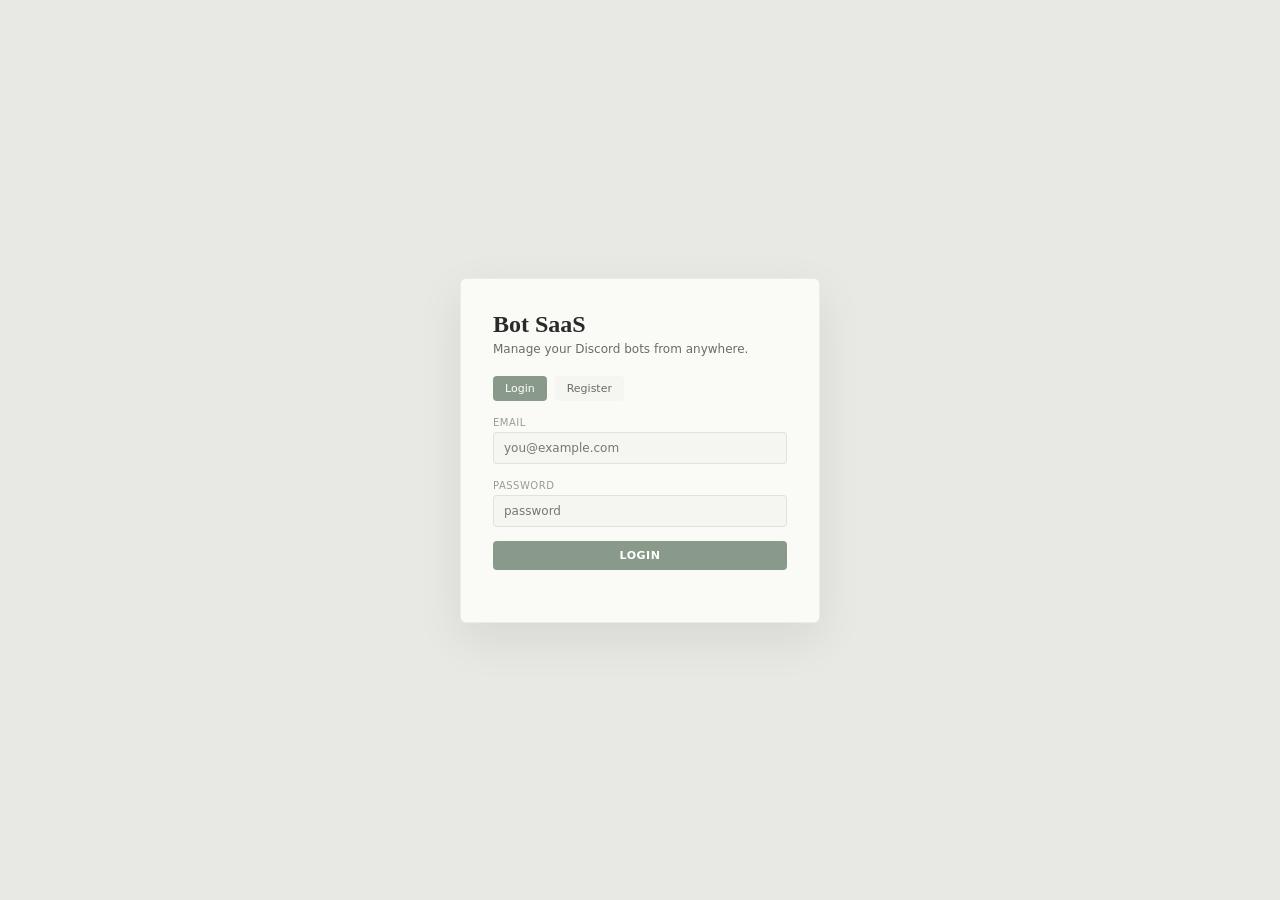
<file: index (2).html>
<!DOCTYPE html>
<html lang="en">
<head>
<meta charset="UTF-8">
<meta name="viewport" content="width=device-width, initial-scale=1.0, maximum-scale=1.0, user-scalable=no">
<title>Bot SaaS &mdash; Drafting Desk</title>
<style>
* { margin:0; padding:0; box-sizing:border-box; -webkit-tap-highlight-color:transparent; }
:root {
  --bg:#e8e8e4; --paper:rgba(252,252,248,0.78); --paper-solid:#fafaf6;
  --ink:#2a2a2a; --ink-muted:#6b6b6b; --ink-faint:#9a9a9a;
  --accent-sage:#8a9a8a; --accent-steel:#7a8a9a; --accent-clay:#b8a898;
  --grid:rgba(100,130,100,0.08); --shadow-soft:rgba(0,0,0,0.06); --shadow-medium:rgba(0,0,0,0.10); --shadow-deep:rgba(0,0,0,0.18);
  --transition-smooth:cubic-bezier(0.25,0.46,0.45,0.94); --transition-bounce:cubic-bezier(0.34,1.56,0.64,1); --transition-dramatic:cubic-bezier(0.16,1,0.3,1);
}
body { width:100vw; height:100vh; overflow:hidden; background:var(--bg); font-family:system-ui,-apple-system,sans-serif; position:relative; touch-action:none; }
.desk-surface { position:fixed; inset:0; pointer-events:none; z-index:1; opacity:0.4;
  background-image: linear-gradient(90deg,var(--grid) 1px,transparent 1px), linear-gradient(0deg,var(--grid) 1px,transparent 1px); background-size:40px 40px; }
.desk-vignette { position:fixed; inset:0; pointer-events:none; background:radial-gradient(ellipse at center,transparent 50%,rgba(0,0,0,0.04) 100%); z-index:2; }
.backdrop { position:fixed; inset:0; background:rgba(230,230,224,0.5); backdrop-filter:blur(2px); opacity:0; pointer-events:none; transition:opacity 0.6s ease; z-index:90; will-change:opacity; }
.backdrop.active { opacity:1; pointer-events:all; }

#authOverlay { position:fixed; inset:0; z-index:1000; background:var(--bg); display:flex; align-items:center; justify-content:center; }
.auth-card { background:var(--paper-solid); padding:32px; border-radius:6px; box-shadow:0 16px 48px rgba(0,0,0,0.08); width:min(90vw,360px); border:1px solid rgba(0,0,0,0.06); }
.auth-card h1 { font-family:Georgia,serif; font-size:24px; color:var(--ink); margin-bottom:4px; }
.auth-card .sub { font-size:12px; color:var(--ink-muted); margin-bottom:20px; }
.auth-tabs { display:flex; gap:8px; margin-bottom:16px; }
.auth-tab { padding:6px 12px; border-radius:4px; font-size:11px; cursor:pointer; color:var(--ink-muted); background:rgba(0,0,0,0.02); transition:all .2s; }
.auth-tab.active { background:var(--accent-sage); color:#fff; }
.auth-panel { display:none; }
.auth-panel.active { display:block; }
label { font-size:10px; text-transform:uppercase; letter-spacing:0.5px; color:var(--ink-faint); display:block; margin-top:10px; }
input, textarea, select {
  width:100%; background:rgba(0,0,0,0.02); border:1px solid rgba(0,0,0,0.08); border-radius:4px;
  color:var(--ink); padding:8px 10px; font-size:12px; font-family:inherit; outline:none; margin-top:4px; margin-bottom:6px;
  transform:translateZ(0);
}
input:focus, textarea:focus, select:focus { border-color:var(--accent-sage); }
.btn { display:inline-block; padding:8px 16px; background:var(--accent-sage); color:#fff; border-radius:4px; font-size:11px; font-weight:600; cursor:pointer; letter-spacing:0.5px; border:none; text-align:center; transition:opacity .2s; }
.btn:hover { opacity:0.9; }
.btn-block { width:100%; margin-top:8px; }
.btn-danger { background:#c06060; }
.btn-secondary { background:var(--accent-steel); }
.status { font-size:11px; min-height:16px; margin-top:4px; }
.status.ok { color:#4a9a4a; } .status.err { color:#c06060; } .status.info { color:var(--accent-steel); }
.hidden { display:none !important; }

.editor-desk { position:absolute; top:50%; left:50%; transform:translate(-50%,-50%); width:min(82vw,960px); height:min(72vh,640px); background:var(--paper-solid); border-radius:6px; box-shadow:0 1px 2px rgba(0,0,0,0.04),0 4px 12px rgba(0,0,0,0.06),0 16px 48px rgba(0,0,0,0.08); z-index:10; display:flex; flex-direction:column; overflow:hidden; transition:transform 0.7s var(--transition-dramatic),box-shadow 0.7s var(--transition-dramatic); border:1px solid rgba(0,0,0,0.06); }
.editor-desk.pushed { transform:translate(-50%,-50%) scale(0.94); opacity:0.97; box-shadow:0 1px 2px rgba(0,0,0,0.03),0 2px 6px rgba(0,0,0,0.04); }
.editor-header { height:44px; background:#f5f5f0; display:flex; align-items:center; padding:0 18px; gap:10px; border-bottom:1px solid rgba(0,0,0,0.06); }
.editor-dot { width:10px; height:10px; border-radius:50%; }
.dot-red { background:#d4a5a5; } .dot-yellow { background:#d4c4a5; } .dot-green { background:#a5c4a5; }
.editor-title { margin-left:10px; color:var(--ink-muted); font-size:12px; font-weight:500; letter-spacing:0.3px; font-family:ui-monospace,SFMono-Regular,Menlo,monospace; }
.editor-body { flex:1; display:flex; overflow:hidden; }
.editor-sidebar { width:48px; background:#f0f0ea; display:flex; flex-direction:column; align-items:center; padding-top:14px; gap:6px; border-right:1px solid rgba(0,0,0,0.05); }
.sidebar-icon { width:32px; height:32px; border-radius:7px; display:flex; align-items:center; justify-content:center; color:var(--ink-faint); font-size:14px; cursor:pointer; transition:all 0.35s var(--transition-smooth); position:relative; }
.sidebar-icon:hover, .sidebar-icon.active { background:rgba(138,154,138,0.15); color:var(--accent-sage); transform:scale(1.08); }
.sidebar-icon.active::before { content:""; position:absolute; left:-8px; top:50%; transform:translateY(-50%); width:3px; height:16px; background:var(--accent-sage); border-radius:0 2px 2px 0; }
.editor-code { flex:1; padding:22px 24px; font-size:13px; line-height:1.7; color:var(--ink); overflow-y:auto; background:#fdfdf9; }

.paper { position:fixed; background:var(--paper); backdrop-filter:blur(12px) saturate(1.2); -webkit-backdrop-filter:blur(12px) saturate(1.2); border-radius:5px; transform:translateZ(0); will-change:transform,opacity; backface-visibility:hidden; box-shadow:0 1px 3px var(--shadow-soft),0 4px 16px var(--shadow-medium),inset 0 1px 0 rgba(255,255,255,0.6); cursor:pointer; z-index:20; transition:all 0.55s var(--transition-smooth); overflow:hidden; user-select:none; border:1px solid rgba(0,0,0,0.05); }
.paper::after { content:""; position:absolute; inset:0; background-image:linear-gradient(90deg,rgba(100,130,100,0.04) 1px,transparent 1px),linear-gradient(0deg,rgba(100,130,100,0.04) 1px,transparent 1px); background-size:20px 20px; pointer-events:none; opacity:0.6; }
.paper-header { height:38px; background:linear-gradient(180deg,rgba(245,245,240,0.9) 0%,rgba(235,235,228,0.8) 100%); border-bottom:1px solid rgba(0,0,0,0.06); display:flex; align-items:center; padding:0 16px; font-size:11px; font-weight:600; color:var(--ink-muted); text-transform:uppercase; letter-spacing:1.5px; position:relative; z-index:2; }
.paper-body { padding:18px; opacity:0; transition:opacity 0.4s ease 0.15s; position:relative; z-index:2; height:calc(100% - 38px); overflow-y:auto; overflow-x:hidden; -webkit-overflow-scrolling:touch; transform:translateZ(0); }
.paper.open { cursor:default; } .paper.open .paper-body { opacity:1; }
.paper-close { position:absolute; top:10px; right:12px; width:22px; height:22px; border-radius:50%; background:rgba(0,0,0,0.05); display:flex; align-items:center; justify-content:center; font-size:11px; cursor:pointer; opacity:0; transition:all 0.3s ease; color:var(--ink-muted); z-index:10; }
.paper.open .paper-close { opacity:1; } .paper-close:hover { background:rgba(200,100,100,0.15); color:#a06060; }

.paper-top { top:0; left:50%; transform:translateX(-50%) translateY(-72%) rotateX(6deg); width:300px; height:340px; transform-origin:top center; }
.paper-top:hover { transform:translateX(-50%) translateY(-50%) rotateX(3deg); box-shadow:0 8px 32px var(--shadow-medium); }
.paper-top.pulled { transform:translateX(-50%) translateY(-20%) rotateX(0deg) scale(0.97); box-shadow:0 12px 40px var(--shadow-deep); }
.paper-top.open { transform:translateX(-50%) translateY(24px) rotateX(-6deg) scale(1); box-shadow:0 32px 64px var(--shadow-deep),0 8px 24px var(--shadow-medium); z-index:100; background:rgba(252,252,248,0.92); }

.paper-bottom { bottom:0; left:50%; transform:translateX(-50%) translateY(88%) rotateX(-6deg); width:340px; height:280px; transform-origin:bottom center; }
.paper-bottom:hover { transform:translateX(-50%) translateY(65%) rotateX(-3deg); box-shadow:0 -8px 32px var(--shadow-medium); }
.paper-bottom.pulled { transform:translateX(-50%) translateY(35%) rotateX(0deg) scale(0.97); box-shadow:0 -12px 40px var(--shadow-deep); }
.paper-bottom.open { transform:translateX(-50%) translateY(-24px) rotateX(6deg) scale(1); box-shadow:0 -32px 64px var(--shadow-deep),0 -8px 24px var(--shadow-medium); z-index:100; background:rgba(252,252,248,0.92); }

.paper-left { left:0; top:50%; transform:translateY(-50%) translateX(-90%) rotateY(-6deg); width:280px; height:400px; transform-origin:left center; }
.paper-left:hover { transform:translateY(-50%) translateX(-68%) rotateY(-3deg); box-shadow:8px 4px 32px var(--shadow-medium); }
.paper-left.pulled { transform:translateY(-50%) translateX(-38%) rotateY(0deg) scale(0.97); box-shadow:12px 4px 40px var(--shadow-deep); }
.paper-left.open { transform:translateY(-50%) translateX(24px) rotateY(6deg) scale(1); box-shadow:32px 10px 64px var(--shadow-deep),10px 4px 24px var(--shadow-medium); z-index:100; background:rgba(252,252,248,0.92); }

.paper-right { right:0; top:50%; transform:translateY(-50%) translateX(90%) rotateY(6deg); width:350px; height:540px; transform-origin:right center; }
.paper-right:hover { transform:translateY(-50%) translateX(68%) rotateY(3deg); box-shadow:-8px 4px 32px var(--shadow-medium); }
.paper-right.pulled { transform:translateY(-50%) translateX(38%) rotateY(0deg) scale(0.97); box-shadow:-12px 4px 40px var(--shadow-deep); }
.paper-right.open { transform:translateY(-50%) translateX(-24px) rotateY(-6deg) scale(1); box-shadow:-32px 10px 64px var(--shadow-deep),-10px 4px 24px var(--shadow-medium); z-index:100; background:rgba(252,252,248,0.92); }

.paper-tl { top:0; left:0; transform:translate(-72%,-72%) rotate(-10deg); width:250px; height:250px; transform-origin:top left; }
.paper-tl:hover { transform:translate(-52%,-52%) rotate(-5deg); box-shadow:8px 8px 32px var(--shadow-medium); }
.paper-tl.pulled { transform:translate(-32%,-32%) rotate(-3deg) scale(0.97); box-shadow:12px 12px 40px var(--shadow-deep); }
.paper-tl.open { transform:translate(24px,24px) rotate(2deg) scale(1); box-shadow:24px 24px 56px var(--shadow-deep); z-index:100; background:rgba(252,252,248,0.92); }

.paper-tr { top:0; right:0; transform:translate(72%,-72%) rotate(10deg); width:240px; height:280px; transform-origin:top right; }
.paper-tr:hover { transform:translate(52%,-52%) rotate(5deg); box-shadow:-8px 8px 32px var(--shadow-medium); }
.paper-tr.pulled { transform:translate(32%,-32%) rotate(3deg) scale(0.97); box-shadow:-12px 12px 40px var(--shadow-deep); }
.paper-tr.open { transform:translate(-24px,24px) rotate(-2deg) scale(1); box-shadow:-24px 24px 56px var(--shadow-deep); z-index:100; background:rgba(252,252,248,0.92); }

.paper-bl { bottom:0; left:0; transform:translate(-72%,72%) rotate(10deg); width:260px; height:220px; transform-origin:bottom left; }
.paper-bl:hover { transform:translate(-52%,52%) rotate(5deg); box-shadow:8px -8px 32px var(--shadow-medium); }
.paper-bl.pulled { transform:translate(-32%,32%) rotate(3deg) scale(0.97); box-shadow:12px -12px 40px var(--shadow-deep); }
.paper-bl.open { transform:translate(24px,-24px) rotate(-2deg) scale(1); box-shadow:24px -24px 56px var(--shadow-deep); z-index:100; background:rgba(252,252,248,0.92); }

.paper-br { bottom:0; right:0; transform:translate(72%,72%) rotate(-10deg); width:240px; height:240px; transform-origin:bottom right; }
.paper-br:hover { transform:translate(52%,52%) rotate(-5deg); box-shadow:-8px -8px 32px var(--shadow-medium); }
.paper-br.pulled { transform:translate(32%,32%) rotate(-3deg) scale(0.97); box-shadow:-12px -12px 40px var(--shadow-deep); }
.paper-br.open { transform:translate(-24px,-24px) rotate(2deg) scale(1); box-shadow:-24px -24px 56px var(--shadow-deep); z-index:100; background:rgba(252,252,248,0.92); }

.paper-clip { position:absolute; width:36px; height:10px; border:2px solid #b8b0a0; border-radius:0 0 6px 6px; border-top:none; top:8px; z-index:5; opacity:0.5; }
.paper-tl .paper-clip { right:28px; transform:rotate(-12deg); } .paper-tr .paper-clip { left:28px; transform:rotate(12deg); }
.paper-bl .paper-clip { right:28px; transform:rotate(12deg); } .paper-br .paper-clip { left:28px; transform:rotate(-12deg); }
.paper-top .paper-clip { right:36px; transform:rotate(-8deg); } .paper-bottom .paper-clip { left:36px; transform:rotate(8deg); }
.paper-left .paper-clip { top:28px; right:8px; transform:rotate(90deg); } .paper-right .paper-clip { top:28px; left:8px; transform:rotate(-90deg); }

.paper-content { padding:14px; font-size:12.5px; color:var(--ink-muted); line-height:1.55; }
.paper-content h3 { font-size:11px; margin-bottom:14px; color:var(--ink); border-bottom:1.5px solid var(--accent-sage); padding-bottom:6px; display:inline-block; text-transform:uppercase; letter-spacing:1.2px; font-weight:600; }
.paper-item { padding:8px 12px; margin:5px 0; background:rgba(0,0,0,0.02); border-radius:5px; cursor:pointer; transition:all 0.3s var(--transition-smooth); display:flex; align-items:center; gap:10px; border:1px solid transparent; }
.paper-item:hover { background:rgba(138,154,138,0.08); border-color:rgba(138,154,138,0.2); transform:translateX(3px); }
.paper-item .icon { width:22px; height:22px; border-radius:5px; background:rgba(138,154,138,0.12); display:flex; align-items:center; justify-content:center; font-size:11px; color:var(--accent-sage); }
.paper-item.active-bot { background:rgba(138,154,138,0.12); border-color:var(--accent-sage); }

.desk-object { position:fixed; z-index:15; cursor:pointer; transition:all 0.45s var(--transition-bounce); filter:drop-shadow(0 3px 6px rgba(0,0,0,0.08)); }
.desk-object:hover { transform:scale(1.06) rotate(-1deg); filter:drop-shadow(0 8px 20px rgba(0,0,0,0.14)); z-index:50; }
.desk-object:active { transform:scale(0.96) rotate(1deg); }
.compass { top:7%; right:8%; width:70px; height:90px; transform:rotate(25deg); }
.compass-leg { position:absolute; width:4px; background:linear-gradient(180deg,#888 0%,#666 100%); border-radius:2px; }
.compass-leg.left { height:70px; left:28px; top:12px; transform:rotate(-8deg); transform-origin:top center; }
.compass-leg.right { height:70px; left:38px; top:12px; transform:rotate(8deg); transform-origin:top center; }
.compass-joint { position:absolute; top:6px; left:50%; transform:translateX(-50%); width:14px; height:14px; background:linear-gradient(135deg,#aaa 0%,#888 100%); border-radius:50%; box-shadow:0 1px 3px rgba(0,0,0,0.2); }
.compass-joint::after { content:""; position:absolute; top:50%; left:50%; transform:translate(-50%,-50%); width:6px; height:6px; background:#777; border-radius:50%; }
.compass-handle { position:absolute; top:0; left:50%; transform:translateX(-50%); width:8px; height:10px; background:linear-gradient(180deg,#999 0%,#777 100%); border-radius:2px 2px 0 0; }
.compass-point { position:absolute; bottom:0; width:0; height:0; border-left:2px solid transparent; border-right:2px solid transparent; }
.compass-point.left { left:26px; border-top:8px solid #555; } .compass-point.right { left:40px; border-top:6px solid #555; }
.pencil { top:14%; left:6%; width:150px; height:12px; transform:rotate(-28deg); }
.pencil-body { width:130px; height:10px; background:linear-gradient(180deg,#f0e6d0 0%,#d8ccb0 100%); border-radius:2px; position:relative; box-shadow:inset 0 -1px 2px rgba(0,0,0,0.06); }
.pencil-body::after { content:""; position:absolute; left:-14px; top:0; width:0; height:0; border-top:5px solid transparent; border-bottom:5px solid transparent; border-right:14px solid #e8dcc8; }
.pencil-body::before { content:""; position:absolute; left:-18px; top:3px; width:0; height:0; border-top:2px solid transparent; border-bottom:2px solid transparent; border-right:5px solid #4a4a4a; }
.pencil-eraser { position:absolute; right:-14px; top:0; width:14px; height:10px; background:linear-gradient(180deg,#d4b8a8 0%,#c4a898 100%); border-radius:0 3px 3px 0; }
.pencil-ferrule { position:absolute; right:-3px; top:0; width:3px; height:10px; background:#a0a0a0; }
.ruler { bottom:8%; left:4%; width:220px; height:36px; transform:rotate(10deg); }
.ruler-body { width:220px; height:30px; background:linear-gradient(180deg,#e8e4dc 0%,#d8d4cc 100%); border-radius:3px; position:relative; box-shadow:inset 0 1px 0 rgba(255,255,255,0.5),0 2px 6px rgba(0,0,0,0.08); border:1px solid rgba(0,0,0,0.06); }
.ruler-markings { position:absolute; bottom:5px; left:10px; right:10px; height:16px; background:repeating-linear-gradient(90deg,#888 0px,#888 1px,transparent 1px,transparent 9px); }
.ruler-markings::after { content:""; position:absolute; bottom:7px; left:0; right:0; height:9px; background:repeating-linear-gradient(90deg,#888 0px,#888 1px,transparent 1px,transparent 49px); }
.eraser { bottom:18%; right:6%; width:52px; height:28px; transform:rotate(-12deg); }
.eraser-body { width:52px; height:22px; background:linear-gradient(180deg,#f5f0e8 0%,#e8e0d4 50%,#f0ebe0 50%,#e5ddd0 100%); border-radius:4px; position:relative; box-shadow:inset 0 1px 0 rgba(255,255,255,0.5),0 2px 6px rgba(0,0,0,0.06); border:1px solid rgba(0,0,0,0.05); }
.eraser-body::after { content:""; position:absolute; top:50%; left:0; right:0; height:1px; background:rgba(0,0,0,0.06); }
.coffee-cup { top:6%; left:10%; width:52px; height:44px; }
.cup-body { width:40px; height:36px; background:linear-gradient(135deg,#f5f0e8 0%,#e8e0d4 100%); border-radius:3px 3px 18px 18px; position:relative; box-shadow:inset -3px 0 6px rgba(0,0,0,0.04),0 3px 8px rgba(0,0,0,0.08); border:1px solid rgba(0,0,0,0.05); }
.cup-handle { position:absolute; right:-12px; top:6px; width:14px; height:18px; border:3px solid #d8d0c4; border-radius:0 10px 10px 0; border-left:none; }
.coffee-surface { position:absolute; top:3px; left:3px; right:3px; height:6px; background:#5a4a3a; border-radius:50%; opacity:0.85; }
.steam { position:absolute; top:-8px; left:50%; width:6px; height:16px; background:rgba(180,180,180,0.25); border-radius:50%; filter:blur(5px); animation:steam-rise 3.5s ease-in-out infinite; }
.steam:nth-child(2) { left:30%; animation-delay:0.6s; height:14px; } .steam:nth-child(3) { left:70%; animation-delay:1.2s; height:15px; }
@keyframes steam-rise { 0%,100%{transform:translateY(0) scaleX(1); opacity:0;} 50%{transform:translateY(-18px) scaleX(1.4); opacity:0.5;} }
.toast { position:fixed; bottom:90px; left:50%; transform:translateX(-50%) translateY(16px); background:rgba(42,42,42,0.9); color:#f0f0e8; padding:12px 28px; border-radius:6px; font-size:12px; font-weight:500; box-shadow:0 8px 32px rgba(0,0,0,0.15); z-index:200; opacity:0; transition:all 0.4s var(--transition-smooth); pointer-events:none; white-space:nowrap; letter-spacing:0.3px; }
.toast.show { opacity:1; transform:translateX(-50%) translateY(0); }

.settings-group { margin-bottom:14px; }
.settings-group-title { font-size:10px; text-transform:uppercase; letter-spacing:1px; color:var(--ink-faint); margin-bottom:6px; border-bottom:1px solid rgba(0,0,0,0.06); padding-bottom:4px; }
.settings-row { display:block; margin-bottom:10px; }
.settings-row input, .settings-row select { width:100%; margin-bottom:0; }
.settings-row label { margin-top:0; display:block; margin-bottom:4px; cursor:pointer; font-size:11px; text-transform:none; letter-spacing:0; }
.settings-row input[type="checkbox"] { width:auto; }
.settings-col2 { display:grid; grid-template-columns:1fr 1fr; gap:8px; }
.settings-col3 { display:grid; grid-template-columns:1fr 1fr 1fr; gap:8px; }

::-webkit-scrollbar { width:5px; } ::-webkit-scrollbar-track { background:transparent; } ::-webkit-scrollbar-thumb { background:rgba(0,0,0,0.12); border-radius:3px; } ::-webkit-scrollbar-thumb:hover { background:rgba(0,0,0,0.18); }
@media (max-width:768px) {
  .editor-desk { width:90vw; height:58vh; }
  .paper-top,.paper-bottom { width:240px; height:280px; }
  .paper-left,.paper-right { width:220px; height:340px; }
  .paper-tl,.paper-tr,.paper-bl,.paper-br { width:160px; height:160px; }
  .pencil { width:110px; } .pencil-body { width:90px; }
  .ruler { width:160px; } .ruler-body { width:160px; }
  .compass { width:55px; height:75px; } .compass-leg { height:55px; }
}
</style>
</head>
<body>

<!-- AUTH OVERLAY -->
<div id="authOverlay">
  <div class="auth-card">
    <h1>Bot SaaS</h1>
    <div class="sub">Manage your Discord bots from anywhere.</div>
    <div class="auth-tabs">
      <div class="auth-tab active" onclick="switchAuth('login')" id="tab-login">Login</div>
      <div class="auth-tab" onclick="switchAuth('register')" id="tab-register">Register</div>
    </div>
    <div id="panel-login" class="auth-panel active">
      <label>Email</label>
      <input type="email" id="loginEmail" placeholder="you@example.com">
      <label>Password</label>
      <input type="password" id="loginPassword" placeholder="password" onkeypress="if(event.key==='Enter')doLogin()">
      <div class="btn btn-block" onclick="doLogin()">LOGIN</div>
    </div>
    <div id="panel-register" class="auth-panel hidden">
      <label>Email</label>
      <input type="email" id="regEmail" placeholder="you@example.com">
      <label>Password</label>
      <input type="password" id="regPassword" placeholder="password" onkeypress="if(event.key==='Enter')doRegister()">
      <div class="btn btn-block" onclick="doRegister()">CREATE ACCOUNT</div>
    </div>
    <div id="authStatus" class="status"></div>
  </div>
</div>

<div class="desk-surface"></div>
<div class="desk-vignette"></div>
<div class="backdrop" id="backdrop"></div>
<div class="toast" id="toast"></div>

<!-- CENTER EDITOR -->
<div class="editor-desk" id="editorDesk">
  <div class="editor-header">
    <div class="editor-dot dot-red"></div>
    <div class="editor-dot dot-yellow"></div>
    <div class="editor-dot dot-green"></div>
    <div class="editor-title" id="editorTitle">Bot SaaS &mdash; Drafting Desk</div>
    <div style="margin-left:auto; font-size:10px; color:var(--ink-faint); cursor:pointer; padding:4px 8px; border-radius:4px;" onclick="doLogout()" title="Logout">Exit</div>
  </div>
  <div class="editor-body">
    <div class="editor-sidebar">
      <div class="sidebar-icon active" onclick="openPaperByClass('paper-left')" title="My Bots">&#128193;</div>
      <div class="sidebar-icon" onclick="openPaperByClass('paper-top')" title="Add Bot">&#10133;</div>
      <div class="sidebar-icon" onclick="openPaperByClass('paper-right')" title="Settings">&#128295;</div>
      <div class="sidebar-icon" onclick="openPaperByClass('paper-tr')" title="AI Status">&#9889;</div>
    </div>
    <div class="editor-code" id="codeArea">
      <div id="center-landing" style="display:flex; flex-direction:column; align-items:center; justify-content:center; height:100%; text-align:center;">
        <div style="font-family:Georgia,serif; font-size:32px; color:var(--ink); margin-bottom:10px; letter-spacing:-0.5px;">Bot SaaS</div>
        <div style="font-size:13px; color:var(--ink-muted); line-height:1.7; max-width:340px;">
          Connect your Discord bot to our shared AI backend.<br>
          Click the <b>Project</b> paper above or the <b>Explorer</b> paper to the left to begin.
        </div>
        <div style="margin-top:24px; font-size:11px; color:var(--ink-faint);">
          Papers on the edges are your menus. Desk objects are shortcuts.
        </div>
      </div>
      <div id="center-dashboard" style="display:none; padding:18px 8px;">
        <div style="font-family:Georgia,serif; font-size:22px; color:var(--ink); margin-bottom:16px;" id="dashTitle">Dashboard</div>
        <div style="display:grid; grid-template-columns:1fr 1fr; gap:12px;">
          <div style="background:rgba(0,0,0,0.02); border-radius:6px; padding:14px; border:1px solid rgba(0,0,0,0.04);">
            <div style="font-size:10px; text-transform:uppercase; letter-spacing:1px; color:var(--ink-faint); margin-bottom:4px;">Bot Name</div>
            <div style="font-size:17px; font-weight:600; color:var(--ink);" id="center-botname">--</div>
          </div>
          <div style="background:rgba(0,0,0,0.02); border-radius:6px; padding:14px; border:1px solid rgba(0,0,0,0.04);">
            <div style="font-size:10px; text-transform:uppercase; letter-spacing:1px; color:var(--ink-faint); margin-bottom:4px;">Client ID</div>
            <div style="font-size:13px; font-weight:600; color:var(--ink); font-family:monospace;" id="center-clientid">--</div>
          </div>
          <div style="background:rgba(0,0,0,0.02); border-radius:6px; padding:14px; border:1px solid rgba(0,0,0,0.04);">
            <div style="font-size:10px; text-transform:uppercase; letter-spacing:1px; color:var(--ink-faint); margin-bottom:4px;">Status</div>
            <div style="font-size:17px; font-weight:600; color:var(--ink);" id="center-status">--</div>
          </div>
          <div style="background:rgba(0,0,0,0.02); border-radius:6px; padding:14px; border:1px solid rgba(0,0,0,0.04); cursor:pointer;" onclick="showInvite()">
            <div style="font-size:10px; text-transform:uppercase; letter-spacing:1px; color:var(--ink-faint); margin-bottom:4px;">Invite</div>
            <div style="font-size:14px; font-weight:600; color:var(--accent-sage);">Click to open &nearr;</div>
          </div>
        </div>
        <div style="margin-top:14px; font-size:12px; color:var(--ink-muted); line-height:1.7;" id="center-hint">
          Select a bot from the Explorer paper to manage settings.
        </div>
      </div>
    </div>
  </div>
</div>

<!-- PAPERS -->
<div class="paper paper-top" data-paper="top">
  <div class="paper-clip"></div>
  <div class="paper-close">&#10005;</div>
  <div class="paper-header">&#128450; Project</div>
  <div class="paper-body">
    <div class="paper-content" id="top-landing">
      <h3>Connect Bot</h3>
      <label>Discord Bot Token</label>
      <input type="password" id="tokenInput" placeholder="Paste your Bot Token here">
      <div style="font-size:10px; color:var(--ink-faint); margin-bottom:8px;">Your token is stored securely in Supabase (RLS-protected).</div>
      <div class="paper-item" onclick="addBot()" style="justify-content:center; background:var(--accent-sage); color:#fff; border:none;"><span style="font-weight:600; letter-spacing:0.5px; font-size:11px;">CONNECT</span></div>
      <div id="addBotStatus" class="status" style="font-size:10px; text-align:center; margin-top:4px;"></div>
      <div style="margin-top:12px; font-size:10px; color:var(--ink-faint); line-height:1.6;">
        1. Create a bot at Discord Developer Portal<br>
        2. Copy the Bot Token and paste it above<br>
        3. Customise personality, AI model, voice, and more<br>
        4. Invite the bot to your servers and ping it to chat
      </div>
    </div>
    <div class="paper-content" id="top-dashboard" style="display:none;">
      <h3>Bot Status</h3>
      <div class="paper-item"><span class="icon" style="background:rgba(138,154,138,0.15);">&#9679;</span><span id="botNameDisplay">--</span></div>
      <div class="paper-item"><span class="icon">&#127380;</span><span id="botIdDisplay">--</span></div>
      <div class="paper-item"><span class="icon">&#9889;</span><span id="botActiveDisplay">Connected</span></div>
      <div style="margin-top:12px; display:flex; gap:6px;">
        <div class="paper-item" onclick="showInvite()" style="flex:1; justify-content:center; background:rgba(138,154,138,0.12); border-color:rgba(138,154,138,0.25);">Invite</div>
        <div class="paper-item" onclick="deleteCurrentBot()" style="flex:1; justify-content:center; background:rgba(200,100,100,0.08); color:#a06060; border-color:rgba(200,100,100,0.15);">Delete</div>
      </div>
      <div style="margin-top:10px; padding-top:10px; border-top:1px solid rgba(0,0,0,0.06);">
        <div class="paper-item" onclick="showAddForm()" style="justify-content:center; background:rgba(0,0,0,0.02); border-color:rgba(0,0,0,0.08);"><span style="font-size:10px; color:var(--ink-muted);">+ Connect Another Bot</span></div>
      </div>
    </div>
  </div>
</div>

<div class="paper paper-bottom" data-paper="bottom">
  <div class="paper-clip"></div>
  <div class="paper-close">&#10005;</div>
  <div class="paper-header">&#128187; Terminal</div>
  <div class="paper-body">
    <div class="paper-content">
      <div style="font-family:ui-monospace,SFMono-Regular,Menlo,monospace; font-size:11px; line-height:1.9; color:var(--ink-muted);">
        <div style="color:#6a9a6a;">&#10132;  bot-saas git:(main) python saas_bot.py</div>
        <div style="margin-top:8px; color:#7a8a9a;" id="term-line-1">Waiting for connection...</div>
        <div style="color:#a09070;" id="term-line-2">--</div>
        <div style="color:#8a7a8a;" id="term-line-3">--</div>
        <div style="margin-top:8px; color:#6a9a6a;">&#10132;  _</div>
      </div>
    </div>
  </div>
</div>

<div class="paper paper-left" data-paper="left">
  <div class="paper-clip"></div>
  <div class="paper-close">&#10005;</div>
  <div class="paper-header">&#128450; Explorer</div>
  <div class="paper-body">
    <div class="paper-content">
      <h3>My Bots</h3>
      <div id="botsList">
        <div style="font-size:11px; color:var(--ink-faint); padding:8px 0;">No bots connected yet.<br>Open the Project paper to connect one.</div>
      </div>
    </div>
  </div>
</div>

<div class="paper paper-right" data-paper="right">
  <div class="paper-clip"></div>
  <div class="paper-close">&#10005;</div>
  <div class="paper-header">&#9881; Settings</div>
  <div class="paper-body">
    <div class="paper-content" id="settingsBody">
      <div style="font-size:12px; color:var(--ink-faint); padding:8px 0;">Select a bot from Explorer to edit settings.</div>
    </div>
  </div>
</div>

<div class="paper paper-tl" data-paper="tl">
  <div class="paper-clip"></div>
  <div class="paper-close">&#10005;</div>
  <div class="paper-header">&#128221; Notes</div>
  <div class="paper-body">
    <div class="paper-content">
      <div style="font-family:ui-monospace,SFMono-Regular,Menlo,monospace; font-size:11.5px; line-height:1.9; color:var(--ink-muted);">
        <div style="color:var(--ink); font-weight:600; margin-bottom:6px; font-size:11px; text-transform:uppercase; letter-spacing:1px; border-bottom:1.5px solid var(--accent-sage); padding-bottom:4px; display:inline-block;">Commands</div><br>
        <span style="color:#7a8a9a;">/ask</span> &lt;prompt&gt; [img]<br>
        <span style="color:#7a8a9a;">/summarize</span> [amount] [user]<br>
        <span style="color:#7a8a9a;">/memory</span> &mdash; show profile<br>
        <span style="color:#7a8a9a;">/persona</span> &lt;notes&gt;<br>
        <span style="color:#7a8a9a;">/forgetme</span> &mdash; wipe my memory<br>
        <span style="color:#7a8a9a;">/purgememory</span> &lt;all|self|user|channel&gt;<br>
        <span style="color:#7a8a9a;">/purgeall</span> &mdash; owner full wipe<br>
        <span style="color:#7a8a9a;">/reset</span> &mdash; clear channel<br>
        <span style="color:#7a8a9a;">/search</span> &lt;query&gt;<br>
        <span style="color:#7a8a9a;">/transcribe</span> &mdash; audio STT<br>
        <span style="color:#7a8a9a;">!forgetme</span> | <span style="color:#7a8a9a;">!purgeall</span>
      </div>
    </div>
  </div>
</div>

<div class="paper paper-tr" data-paper="tr">
  <div class="paper-clip"></div>
  <div class="paper-close">&#10005;</div>
  <div class="paper-header">&#128256; AI Status</div>
  <div class="paper-body">
    <div class="paper-content">
      <h3>Active Backends</h3>
      <div class="paper-item"><span class="icon" style="background:#e8f5e9; color:#4caf50; font-size:10px;">&#9679;</span>Gemini (Text &amp; Vision)</div>
      <div class="paper-item"><span class="icon" style="background:#f3e5f5; color:#9c27b0; font-size:10px;">&#9679;</span>Groq (LLM &amp; Whisper)</div>
      <div class="paper-item"><span class="icon" style="background:#fff3e0; color:#ff6f00; font-size:10px;">&#9679;</span>Mistral (Text &amp; Pixtral)</div>
      <div class="paper-item"><span class="icon" style="background:#e3f2fd; color:#2196f3; font-size:10px;">&#9679;</span>OpenRouter (Vision / LLM)</div>
      <div class="paper-item"><span class="icon" style="background:#e8f8f5; color:#1abc9c; font-size:10px;">&#9679;</span>Edge Neural TTS (Free)</div>
      <div class="paper-item"><span class="icon" style="background:#fce4ec; color:#e91e63; font-size:10px;">&#9679;</span>ElevenLabs Studio</div>
      <div class="paper-item"><span class="icon" style="background:#ede7f6; color:#673ab7; font-size:10px;">&#9679;</span>Cartesia Sonic</div>
      <div class="paper-item"><span class="icon" style="background:#fffde7; color:#f9a825; font-size:10px;">&#9679;</span>Hugging Face</div>
      <div style="margin-top:10px; font-size:10px; color:var(--ink-faint); line-height:1.5;">
        Provider keys are loaded securely on the backend. Multi-tier auto-failover ensures 100% uptime.
      </div>
    </div>
  </div>
</div>

<div class="paper paper-bl" data-paper="bl">
  <div class="paper-clip"></div>
  <div class="paper-close">&#10005;</div>
  <div class="paper-header">&#128030; Memory &amp; Context</div>
  <div class="paper-body">
    <div class="paper-content">
      <h3>Memory Profiling</h3>
      <div style="font-size:11px; color:var(--ink-muted); line-height:1.6;">
        User memory is tracked across conversations. The bot remembers:
        <br>&bull; User facts and preferences
        <br>&bull; Notable user quotes &amp; inside jokes
        <br>&bull; Discord activities &amp; guild roles
        <br>&bull; Scene context in servers &amp; DMs
      </div>
    </div>
  </div>
</div>

<div class="paper paper-br" data-paper="br">
  <div class="paper-clip"></div>
  <div class="paper-close">&#10005;</div>
  <div class="paper-header">&#129513; Extras</div>
  <div class="paper-body">
    <div class="paper-content">
      <h3>Quick Links</h3>
      <div class="paper-item" onclick="window.open('https://discord.com/developers/applications','_blank')"><span class="icon">&#127918;</span>Discord Dev Portal</div>
      <div class="paper-item" onclick="window.open('https://console.mistral.ai','_blank')"><span class="icon">&#129302;</span>Mistral Console</div>
      <div class="paper-item" onclick="window.open('https://groq.com','_blank')"><span class="icon">&#9889;</span>Groq Console</div>
      <div class="paper-item" onclick="window.open('https://openrouter.ai','_blank')"><span class="icon">&#129504;</span>OpenRouter Models</div>
      <div class="paper-item" onclick="window.open('https://elevenlabs.io','_blank')"><span class="icon">&#127908;</span>ElevenLabs</div>
    </div>
  </div>
</div>

<!-- DESK OBJECTS -->
<div class="desk-object compass" title="Compass" onclick="showToast('Compass points to creativity')">
  <div class="compass-handle"></div><div class="compass-joint"></div>
  <div class="compass-leg left"></div><div class="compass-leg right"></div>
  <div class="compass-point left"></div><div class="compass-point right"></div>
</div>
<div class="desk-object coffee-cup" title="Coffee" onclick="showToast('Refreshed'); loadBots();">
  <div class="steam"></div><div class="steam"></div><div class="steam"></div>
  <div class="cup-body"><div class="coffee-surface"></div><div class="cup-handle"></div></div>
</div>
<div class="desk-object pencil" title="Pencil" onclick="openPaperByClass('paper-right'); showToast('Edit mode')">
  <div class="pencil-body"><div class="pencil-ferrule"></div><div class="pencil-eraser"></div></div>
</div>
<div class="desk-object ruler" title="Ruler" onclick="showToast('Guidelines toggled')">
  <div class="ruler-body"><div class="ruler-markings"></div></div>
</div>
<div class="desk-object eraser" title="Eraser" onclick="showToast('Memory is managed via Discord commands (/memory, /summarize)')">
  <div class="eraser-body"></div>
</div>

<script>
const SUPABASE_URL = "https://tdawmkgedbxbjkctylld.supabase.co";
const SUPABASE_ANON_KEY = "eyJhbGciOiJIUzI1NiIsInR5cCI6IkpXVCJ9.eyJpc3MiOiJzdXBhYmFzZSIsInJlZiI6InRkYXdta2dlZGJ4YmprY3R5bGxkIiwicm9sZSI6ImFub24iLCJpYXQiOjE3ODYxMTYzMjQsImV4cCI6MjEwMTY5MjMyNH0.HiZBhR1vK2jHn0m-xYakrfHIym44rvsSuAt7UAjeXoo";

let currentSession = null;
let currentBot = null;
let bots = [];
let openPaperEl = null;

function $(id){ return document.getElementById(id); }
function setStatus(id, text, type) {
  type = type || "info";
  const el = $(id); if(!el) return;
  el.textContent = text; el.className = "status " + type;
}
function showToast(msg) {
  const t = $("toast"); t.textContent = msg; t.classList.add("show");
  setTimeout(function(){ t.classList.remove("show"); }, 2500);
}

async function sbAuth(path, body, method) {
  method = method || "POST";
  const res = await fetch(SUPABASE_URL + "/auth/v1" + path, {
    method: method,
    headers: { "apikey": SUPABASE_ANON_KEY, "Content-Type": "application/json" },
    body: body ? JSON.stringify(body) : undefined
  });
  const data = await res.json().catch(function(){return {};});
  if(!res.ok) throw new Error(data.msg || data.message || data.error_description || JSON.stringify(data));
  return data;
}

async function refreshSession() {
  if(!currentSession || !currentSession.refresh_token) return false;
  try {
    const data = await sbAuth("/token?grant_type=refresh_token", {
      refresh_token: currentSession.refresh_token
    });
    currentSession = data;
    localStorage.setItem("sb_session", JSON.stringify(data));
    return true;
  } catch(e) {
    console.error("[AUTH] Refresh failed:", e);
    return false;
  }
}
async function sbQuery(table, opts) {
  opts = opts || {};
  if(!currentSession || !currentSession.access_token) {
    doLogout();
    throw new Error("Session expired. Please log in again.");
  }
  const method = opts.method || "GET";
  const match = opts.match;
  const body = opts.body;
  const select = opts.select || "*";
  const order = opts.order;
  let url = SUPABASE_URL + "/rest/v1/" + table;
  const headers = {
    "apikey": SUPABASE_ANON_KEY,
    "Authorization": "Bearer " + currentSession.access_token,
    "Content-Type": "application/json"
  };
  if(select) headers["Prefer"] = "return=representation";
  if(match) {
    const q = new URLSearchParams();
    for(const k in match) q.append(k, "eq." + match[k]);
    url += "?" + q.toString();
  }
  if(order) url += (url.indexOf("?") !== -1 ? "&" : "?") + "order=" + order;
  let res = await fetch(url, { method: method, headers: headers, body: body ? JSON.stringify(body) : undefined });
  if(res.status === 401 || res.status === 403) {
    const refreshed = await refreshSession();
    if(refreshed) {
      headers["Authorization"] = "Bearer " + currentSession.access_token;
      res = await fetch(url, { method: method, headers: headers, body: body ? JSON.stringify(body) : undefined });
    } else {
      doLogout();
      throw new Error("Session expired. Please log in again.");
    }
  }
  const data = await res.json().catch(function(){return {};});
  if(!res.ok) throw new Error(JSON.stringify(data));
  return data;
}

function switchAuth(tab) {
  $("tab-login").classList.toggle("active", tab === "login");
  $("tab-register").classList.toggle("active", tab === "register");
  $("panel-login").classList.toggle("active", tab === "login");
  $("panel-register").classList.toggle("active", tab === "register");
  $("panel-login").classList.toggle("hidden", tab !== "login");
  $("panel-register").classList.toggle("hidden", tab !== "register");
  setStatus("authStatus", "");
}
async function doLogin() {
  setStatus("authStatus", "Signing in...", "info");
  try {
    const data = await sbAuth("/token?grant_type=password", {
      email: $("loginEmail").value.trim(),
      password: $("loginPassword").value
    });
    currentSession = data;
    localStorage.setItem("sb_session", JSON.stringify(data));
    onAuthSuccess();
  } catch(e) { setStatus("authStatus", e.message, "err"); }
}
async function doRegister() {
  setStatus("authStatus", "Creating account...", "info");
  try {
    await sbAuth("/signup", {
      email: $("regEmail").value.trim(),
      password: $("regPassword").value
    });
    setStatus("authStatus", "Account created! Now log in.", "ok");
    switchAuth("login");
  } catch(e) { setStatus("authStatus", e.message, "err"); }
}
function doLogout() {
  currentSession = null; currentBot = null; bots = [];
  localStorage.removeItem("sb_session");
  $("authOverlay").style.display = "flex";
  renderBotsList();
  showLanding();
  setStatus("authStatus", "Logged out", "info");
}
function onAuthSuccess() {
  $("authOverlay").style.display = "none";
  showToast("Welcome back");
  loadBots();
}

function extractClientId(token) {
  try {
    const parts = token.split(".");
    if(parts.length >= 2) {
      let b64 = parts[0].replace(/-/g, "+").replace(/_/g, "/");
      const pad = (4 - b64.length % 4) % 4;
      b64 += "=".repeat(pad);
      const id = atob(b64);
      if(/^\d+$/.test(id)) return id;
    }
  } catch(e){}
  return null;
}
function getInviteUrl(clientId) {
  return "https://discord.com/oauth2/authorize?client_id=" + clientId + "&permissions=274877910080&scope=bot%20applications.commands";
}

async function addBot() {
  const token = $("tokenInput").value.trim();
  if(!token) { setStatus("addBotStatus", "Paste a token first", "err"); return; }
  const clientId = extractClientId(token);
  if(!clientId) { setStatus("addBotStatus", "Invalid token format", "err"); return; }
  setStatus("addBotStatus", "Saving...", "info");
  try {
    let botName = "Bot " + clientId.slice(-4);
    try {
      const dres = await fetch("https://discord.com/api/v10/users/@me", { headers:{"Authorization":"Bot "+token} });
      if(dres.ok) { const d = await dres.json(); botName = d.username || botName; }
    } catch(e){}

    const existing = await sbQuery("user_bots", { match:{user_id: currentSession.user.id, bot_id: clientId} });
    if(existing && existing.length > 0) {
      await sbQuery("user_bots", { method:"PATCH", match:{id: existing[0].id}, body:{
        discord_token: token, bot_name: botName, is_active: true
      }});
      showToast("Token updated for existing bot");
    } else {
      await sbQuery("user_bots", { method:"POST", body:{
        user_id: currentSession.user.id,
        discord_token: token,
        bot_id: clientId,
        bot_name: botName,
        is_active: true,
        settings: getDefaultSettings()
      }});
      showToast("Bot connected successfully");
    }
    $("tokenInput").value = "";
    setStatus("addBotStatus", "", "ok");
    loadBots();
    showDashboard(null);
  } catch(e) {
    setStatus("addBotStatus", e.message, "err");
    console.error(e);
  }
}
async function loadBots() {
  if(!currentSession) return;
  try {
    bots = await sbQuery("user_bots", { match:{user_id: currentSession.user.id}, order:"created_at.desc" });
    renderBotsList();
    updateTerminal("Loaded " + bots.length + " bot(s)", "User: " + currentSession.user.email, "Supabase: connected");
  } catch(e) {
    updateTerminal("Failed to load bots", e.message, "");
  }
}
function renderBotsList() {
  const list = $("botsList");
  if(!bots || bots.length === 0) {
    list.innerHTML = '<div style="font-size:11px; color:var(--ink-faint); padding:8px 0;">No bots connected yet.<br>Open the Project paper to connect one.</div>';
    return;
  }
  list.innerHTML = bots.map(function(b, i){
    return '<div class="paper-item ' + (currentBot && currentBot.id === b.id ? "active-bot" : "") + '" onclick="selectBot(' + i + ')">' +
    '<span class="icon">&#9679;</span><span>' + escapeHtml(b.bot_name || "Unnamed") + '<br><span style="font-size:10px;color:var(--ink-faint)">' + (b.bot_id || "--") + '</span></span></div>';
  }).join("");
}
function selectBot(idx) {
  currentBot = bots[idx];
  renderBotsList();
  showDashboard(currentBot);
  renderSettings(currentBot);
  openPaperByClass("paper-top");
}
function showLanding() {
  $("center-landing").style.display = "flex";
  $("center-dashboard").style.display = "none";
  $("top-landing").style.display = "block";
  $("top-dashboard").style.display = "none";
}
function showDashboard(bot) {
  $("center-landing").style.display = "none";
  $("center-dashboard").style.display = "block";
  if(bot) {
    $("center-botname").textContent = bot.bot_name || "Unnamed";
    $("center-clientid").textContent = bot.bot_id || "--";
    $("center-status").textContent = bot.is_active ? "Active" : "Paused";
    $("center-status").style.color = bot.is_active ? "#4a9a4a" : "#c06060";
    $("botNameDisplay").textContent = bot.bot_name || "Unnamed";
    $("botIdDisplay").textContent = bot.bot_id || "--";
    $("botActiveDisplay").textContent = bot.is_active ? "Active" : "Paused";
    $("top-landing").style.display = "none";
    $("top-dashboard").style.display = "block";
  } else {
    $("center-botname").textContent = "--";
    $("center-clientid").textContent = "--";
    $("center-status").textContent = "--";
    $("center-status").style.color = "var(--ink)";
  }
}
function showAddForm() {
  currentBot = null;
  showLanding();
  renderBotsList();
  $("tokenInput").value = "";
  setStatus("addBotStatus", "");
  openPaperByClass("paper-top");
}
function showInvite() {
  const id = currentBot ? currentBot.bot_id : null;
  if(!id) { showToast("No bot selected"); return; }
  const url = getInviteUrl(id);
  window.open(url, "_blank");
}
async function deleteCurrentBot() {
  if(!currentBot) return;
  if(!confirm('Delete bot "' + (currentBot.bot_name || "Unnamed") + '"? This cannot be undone.')) return;
  try {
    await sbQuery("user_bots", { method:"DELETE", match:{id: currentBot.id} });
    showToast("Bot deleted");
    currentBot = null;
    loadBots();
    showLanding();
  } catch(e) { showToast("Error: " + e.message); }
}
function updateTerminal(a, b, c) {
  if(a) $("term-line-1").textContent = a;
  if(b) $("term-line-2").textContent = b;
  if(c) $("term-line-3").textContent = c;
}
function escapeHtml(t) {
  const d = document.createElement("div"); d.textContent = t; return d.innerHTML;
}

/* ---------- SETTINGS (Aligned with saas_bot.py DEFAULT_CONFIG) ---------- */
function getDefaultSettings() {
  return {
    personality: "You are a helpful, friendly, and deeply engaging companion. Speak naturally, express opinions, and remember details about users.",
    provider: "auto",
    gemini_model: "gemini-3-flash-preview",
    groq_model: "openai/gpt-oss-120b",
    mistral_model: "mistral-small-latest",
    openai_chat_model: "gpt-4o-mini",
    openai_key: "",
    openai_base_url: "",
    openai_vision_model: "gpt-4o-mini",
    custom_base_url: "",
    custom_key: "",
    custom_model: "",
    deepseek_model: "deepseek-chat",
    deepseek_key: "",
    deepseek_base_url: "",
    model: "meta-llama/llama-3.3-70b-instruct",
    use_custom_model: false,
    custom_model: "",
    max_tokens: 800,
    temperature: 0.7,
    top_p: 1.0,
    frequency_penalty: 0.0,
    presence_penalty: 0.0,
    context_enabled: true,
    max_context: 10,
    cooldown_seconds: 10,
    tts_enabled: false,
    tts_provider: "auto",
    elevenlabs_voice_id: "21m00Tcm4TlvDq8ikWAM",
    elevenlabs_model: "eleven_turbo_v2_5",
    openai_voice: "nova",
    openai_model: "tts-1",
    cartesia_voice_id: "a0e99841-438c-4a64-b679-ae501e7d6091",
    cartesia_model: "sonic-3.5",
    groq_tts_voice: "hannah",
    groq_tts_model: "canopylabs/orpheus-v1-english",
    edge_tts_voice: "en-US-AvaMultilingualNeural",
    fish_voice_id: "",
    fish_model: "s2.1-pro-free",
    vision_enabled: true,
    vision_provider: "gemini",
    vision_model: "meta-llama/llama-3.2-11b-vision-instruct",
    gemini_vision_model: "gemini-3-flash-preview",
    auto_search: true,
    user_memory_enabled: true,
    open_chat_enabled: false,
    auto_stt: false,
    message_split_enabled: false,
    message_split_min: 1,
    message_split_max: 3,
    message_split_delay: 1.0,
    random_dms_enabled: false,
    random_dms_interval_minutes: 60,
    random_dms_prompt: "Send a casual, friendly message to check in.",
    random_chat_enabled: false,
    random_chat_chance: 0.05,
    random_chat_context_limit: 50,
    bot_name_triggers: "bot",
    file_reading_enabled: true,
    video_watching_enabled: true,
    bot_conversation_enabled: false,
    bot_conversation_max: 2,
    huggingface_model: ""
  };
}

function renderSettings(bot) {
  const s = bot.settings || getDefaultSettings();
  const body = $("settingsBody");
  const mkRow = function(lbl, inner){ return '<div class="settings-row"><label>' + lbl + '</label>' + inner + '</div>'; };
  const mkInput = function(k, ph, type, step){
    type = type || "text";
    const v = s[k] !== undefined && s[k] !== null ? escapeHtml(String(s[k])) : "";
    const st = step ? ' step="' + step + '"' : '';
    return '<input type="' + type + '" id="set_' + k + '" placeholder="' + (ph||"") + '" value="' + v + '"' + st + '>';
  };
  const mkSelect = function(k, opts){ 
    return '<select id="set_' + k + '">' + opts.map(function(o){ return '<option value="' + o.v + '" ' + (s[k] == o.v ? "selected" : "") + '>' + o.l + '</option>'; }).join("") + '</select>'; 
  };
  const mkCheck = function(k, labelText){ 
    return '<div class="settings-row"><label><input type="checkbox" id="set_' + k + '" ' + (s[k] ? "checked" : "") + '> ' + labelText + '</label></div>'; 
  };
  const mkArea = function(k, rows, ph){ 
    rows = rows || 3; 
    return '<textarea id="set_' + k + '" rows="' + rows + '" placeholder="' + (ph||"") + '">' + escapeHtml(s[k] || "") + '</textarea>'; 
  };

  body.innerHTML =
    '<div style="display:flex;gap:8px;margin-bottom:10px;">' +
    '<div class="btn" onclick="saveSettings()" style="flex:1;">SAVE SETTINGS</div>' +
    '<div class="btn btn-secondary" onclick="resetSettings()" style="flex:1;">RESET DEFAULTS</div>' +
    '</div>' +
    '<div id="settingsStatus" class="status" style="margin-bottom:10px;"></div>' +

    '<div class="settings-group"><div class="settings-group-title">Personality</div>' +
    mkRow("", mkArea("personality", 3, "How should your bot behave?")) +
    '</div>' +

    '<div class="settings-group"><div class="settings-group-title">AI Provider</div>' +
    mkRow("Provider", mkSelect("provider",[
      {v:"auto",l:"Auto (Gemini -> Groq -> Mistral -> OpenAI -> DeepSeek -> OpenRouter -> HF)"},
      {v:"gemini",l:"Gemini Only"},
      {v:"groq",l:"Groq Only"},
      {v:"mistral",l:"Mistral Only"},
      {v:"openai",l:"OpenAI Only"},
      {v:"custom",l:"Custom Endpoint (LiteRouter / Local Tunnel / OpenAI Compatible)"},
      {v:"deepseek",l:"DeepSeek Only"},
      {v:"openrouter",l:"OpenRouter Only"},
      {v:"huggingface",l:"Hugging Face Only"}
    ])) +
    '</div>' +

    '<div class="settings-group"><div class="settings-group-title">Custom Endpoint (LiteRouter / Local Tunnel / Any OpenAI API)</div>' +
    mkRow("Base URL", mkInput("custom_base_url","https://api.literouter.com/v1 or http://localhost:11434/v1")) +
    mkRow("API Key / Token", mkInput("custom_key","API key / token (leave blank for local tunnels)","password")) +
    mkRow("Model Name", mkInput("custom_model","e.g. claude-3-7-sonnet, deepseek-r1, llama-3.3-70b")) +
    '</div>' +

    '<div class="settings-group"><div class="settings-group-title">Standard Models</div>' +
    mkRow("Gemini Model", mkInput("gemini_model","gemini-3-flash-preview")) +
    mkRow("Groq Model", mkInput("groq_model","openai/gpt-oss-120b")) +
    mkRow("Mistral Model", mkInput("mistral_model","mistral-small-latest")) +
    mkRow("OpenAI Model", mkInput("openai_chat_model","gpt-4o-mini (custom model strings supported)")) +
    mkRow("OpenAI API Key", mkInput("openai_key","sk-... (leave blank to use owner key)","password")) +
    mkRow("DeepSeek Model", mkInput("deepseek_model","deepseek-chat / deepseek-reasoner")) +
    mkRow("DeepSeek API Key", mkInput("deepseek_key","sk-... (leave blank to use owner key)","password")) +
    mkRow("Hugging Face Model", mkInput("huggingface_model","Qwen/Qwen2.5-72B-Instruct")) +
    mkRow("OpenRouter Model", mkInput("model","meta-llama/llama-3.3-70b-instruct")) +
    mkCheck("use_custom_model","Use Custom OpenRouter Model") +
    '</div>' +

    '<div class="settings-group"><div class="settings-group-title">Generation Parameters</div>' +
    '<div class="settings-col2">' +
    '<div>' + mkRow("Max Tokens", mkInput("max_tokens","800","number")) + '</div>' +
    '<div>' + mkRow("Temperature", mkInput("temperature","0.7","number","0.1")) + '</div>' +
    '<div>' + mkRow("Top P", mkInput("top_p","1.0","number","0.05")) + '</div>' +
    '<div>' + mkRow("Cooldown (s)", mkInput("cooldown_seconds","10","number")) + '</div>' +
    '<div>' + mkRow("Freq Penalty", mkInput("frequency_penalty","0.0","number","0.1")) + '</div>' +
    '<div>' + mkRow("Pres Penalty", mkInput("presence_penalty","0.0","number","0.1")) + '</div>' +
    '</div>' +
    '</div>' +

    '<div class="settings-group"><div class="settings-group-title">Memory &amp; Profiling</div>' +
    mkCheck("context_enabled","Context Enabled") +
    mkRow("Max Context", mkInput("max_context","10","number")) +
    mkCheck("user_memory_enabled","Track User Memories &amp; Scene Context") +
    '</div>' +

    '<div class="settings-group"><div class="settings-group-title">Voice &amp; Multi-Engine TTS</div>' +
    mkCheck("tts_enabled","Enable Voice Audio Responses") +
    mkRow("TTS Engine", mkSelect("tts_provider",[
      {v:"auto",l:"Auto (ElevenLabs -> OpenAI -> Cartesia -> Groq -> Edge -> Fish)"},
      {v:"edge",l:"Edge Neural TTS (Free, zero keys)"},
      {v:"elevenlabs",l:"ElevenLabs Studio"},
      {v:"openai",l:"OpenAI TTS"},
      {v:"cartesia",l:"Cartesia Sonic"},
      {v:"groq",l:"Groq Orpheus"},
      {v:"fish",l:"Fish Audio"}
    ])) +
    mkRow("Edge Voice", mkInput("edge_tts_voice","en-US-AvaMultilingualNeural")) +
    mkRow("ElevenLabs Voice ID", mkInput("elevenlabs_voice_id","21m00Tcm4TlvDq8ikWAM")) +
    mkRow("OpenAI Voice", mkInput("openai_voice","nova")) +
    mkRow("Cartesia Voice ID", mkInput("cartesia_voice_id","a0e99841-438c-4a64-b679-ae501e7d6091")) +
    mkRow("Fish Audio Voice ID", mkInput("fish_voice_id","paste Fish Audio reference ID")) +
    mkRow("Fish Model", mkSelect("fish_model",[{v:"s2.1-pro-free",l:"s2.1-pro-free"},{v:"s2-pro",l:"s2-pro"},{v:"s2",l:"s2"}])) +
    '</div>' +

    '<div class="settings-group"><div class="settings-group-title">Vision &amp; Image Understanding</div>' +
    mkCheck("vision_enabled","Enable Vision") +
    mkRow("Vision Provider", mkSelect("vision_provider",[
      {v:"gemini",l:"Gemini Vision (Fast & Accurate)"},
      {v:"openai",l:"OpenAI Vision (GPT-4o / GPT-4o-mini)"},
      {v:"mistral",l:"Mistral Pixtral Vision"},
      {v:"openrouter",l:"OpenRouter Vision"}
    ])) +
    mkRow("Gemini Vision Model", mkInput("gemini_vision_model","gemini-3-flash-preview")) +
    mkRow("OpenAI Vision Model", mkInput("openai_vision_model","gpt-4o-mini")) +
    mkRow("OpenRouter Vision Model", mkInput("vision_model","meta-llama/llama-3.2-11b-vision-instruct")) +
    '</div>' +

    '<div class="settings-group"><div class="settings-group-title">File &amp; Video Understanding</div>' +
    mkCheck("file_reading_enabled","Read PDF/DOCX/CSV document attachments") +
    mkCheck("video_watching_enabled","Watch and analyze video attachments (ffmpeg frames)") +
    '</div>' +

    '<div class="settings-group"><div class="settings-group-title">Autonomous Features</div>' +
    mkCheck("auto_search","Proactive web search on real-time queries") +
    mkCheck("auto_stt","Auto-STT (transcribe audio/voice notes via Whisper)") +
    mkCheck("open_chat_enabled","Open chat (trigger on bot name mention)") +
    '</div>' +

    '<div class="settings-group"><div class="settings-group-title">Message Splitting</div>' +
    mkCheck("message_split_enabled","Split long replies into natural separate messages") +
    '<div class="settings-col3">' +
    '<div>' + mkRow("Min Msgs", mkInput("message_split_min","1","number")) + '</div>' +
    '<div>' + mkRow("Max Msgs", mkInput("message_split_max","3","number")) + '</div>' +
    '<div>' + mkRow("Delay (s)", mkInput("message_split_delay","1.0","number","0.1")) + '</div>' +
    '</div>' +
    '</div>' +

    '<div class="settings-group"><div class="settings-group-title">Random DMs</div>' +
    mkCheck("random_dms_enabled","Send casual check-in DMs to past users") +
    mkRow("Interval (min)", mkInput("random_dms_interval_minutes","60","number")) +
    mkRow("DM Prompt", mkInput("random_dms_prompt","Send a casual, friendly message to check in.")) +
    '</div>' +

    '<div class="settings-group"><div class="settings-group-title">Random Server Chat</div>' +
    mkCheck("random_chat_enabled","Randomly participate in server discussions") +
    '<div class="settings-col2">' +
    '<div>' + mkRow("Chance (0-1)", mkInput("random_chat_chance","0.05","number","0.01")) + '</div>' +
    '<div>' + mkRow("Context msgs", mkInput("random_chat_context_limit","50","number")) + '</div>' +
    '</div>' +
    '</div>' +

    '<div class="settings-group"><div class="settings-group-title">Bot Name Triggers</div>' +
    mkRow("Triggers (comma-separated)", mkInput("bot_name_triggers","bot, ai, helper")) +
    '</div>' +

    '<div class="settings-group"><div class="settings-group-title">Bot Conversation</div>' +
    mkCheck("bot_conversation_enabled","Allow Bot-to-Bot Chat") +
    mkRow("Max Exchanges (1-3)", mkInput("bot_conversation_max","2","number")) +
    '<div style="font-size:10px; color:var(--ink-faint); margin-bottom:8px; line-height:1.5;">OFF by default to prevent infinite loops. When ON, bots chat for up to 1-3 messages before stopping.</div>' +
    '</div>';
}

async function saveSettings() {
  if(!currentBot) { setStatus("settingsStatus", "No bot selected", "err"); return; }
  const keys = Object.keys(getDefaultSettings());
  const newSettings = {};
  keys.forEach(function(k){
    const el = $("set_" + k);
    if(!el) return;
    const def = getDefaultSettings()[k];
    if(typeof def === "boolean") newSettings[k] = el.checked;
    else if(typeof def === "number") newSettings[k] = parseFloat(el.value) || 0;
    else newSettings[k] = el.value;
  });
  setStatus("settingsStatus", "Saving...", "info");
  try {
    await sbQuery("user_bots", { method:"PATCH", match:{id: currentBot.id}, body:{ settings: newSettings, updated_at: new Date().toISOString() } });
    currentBot.settings = newSettings;
    setStatus("settingsStatus", "Saved successfully", "ok");
    showToast("Settings saved");
  } catch(e) {
    setStatus("settingsStatus", e.message, "err");
  }
}

function resetSettings() {
  if(!currentBot) return;
  if(!confirm("Reset all settings to defaults?")) return;
  currentBot.settings = getDefaultSettings();
  renderSettings(currentBot);
  setStatus("settingsStatus", "Defaults loaded. Click SAVE to apply.", "info");
}

/* ---------- PAPER UI ---------- */
function openPaperByClass(cls) {
  const el = document.querySelector("." + cls);
  if(!el) return;
  if(openPaperEl && openPaperEl !== el) closePaper(openPaperEl);
  if(el.classList.contains("open")) return;
  el.classList.add("open");
  el.classList.remove("pulled");
  $("backdrop").classList.add("active");
  $("editorDesk").classList.add("pushed");
  openPaperEl = el;
}
function closePaper(el) {
  if(!el) return;
  el.classList.remove("open");
  el.classList.add("pulled");
  setTimeout(function(){ el.classList.remove("pulled"); }, 400);
}
function closeAllPapers() {
  document.querySelectorAll(".paper.open").forEach(function(p){ closePaper(p); });
  $("backdrop").classList.remove("active");
  $("editorDesk").classList.remove("pushed");
  openPaperEl = null;
}

document.querySelectorAll(".paper").forEach(function(p){
  p.addEventListener("click", function(e){
    if(e.target.classList.contains("paper-close") || (e.target.parentElement && e.target.parentElement.classList.contains("paper-close"))) {
      e.stopPropagation();
      closePaper(p);
      if(openPaperEl === p) {
        openPaperEl = null;
        $("backdrop").classList.remove("active");
        $("editorDesk").classList.remove("pushed");
      }
      return;
    }
    if(p.classList.contains("open")) return;
    if(openPaperEl && openPaperEl !== p) closePaper(openPaperEl);
    p.classList.add("open");
    p.classList.remove("pulled");
    $("backdrop").classList.add("active");
    $("editorDesk").classList.add("pushed");
    openPaperEl = p;
  });
});
$("backdrop").addEventListener("click", closeAllPapers);
document.addEventListener("keydown", function(e){
  if(e.key === "Escape" && openPaperEl) {
    closePaper(openPaperEl);
    openPaperEl = null;
    $("backdrop").classList.remove("active");
    $("editorDesk").classList.remove("pushed");
  }
});

/* ---------- INIT ---------- */
(function init(){
  const savedSession = localStorage.getItem("sb_session");
  if(savedSession) {
    try {
      currentSession = JSON.parse(savedSession);
      $("authOverlay").style.display = "none";
      loadBots();
    } catch(e) { localStorage.removeItem("sb_session"); }
  }
})();
</script>
</body>
</html>
</file>
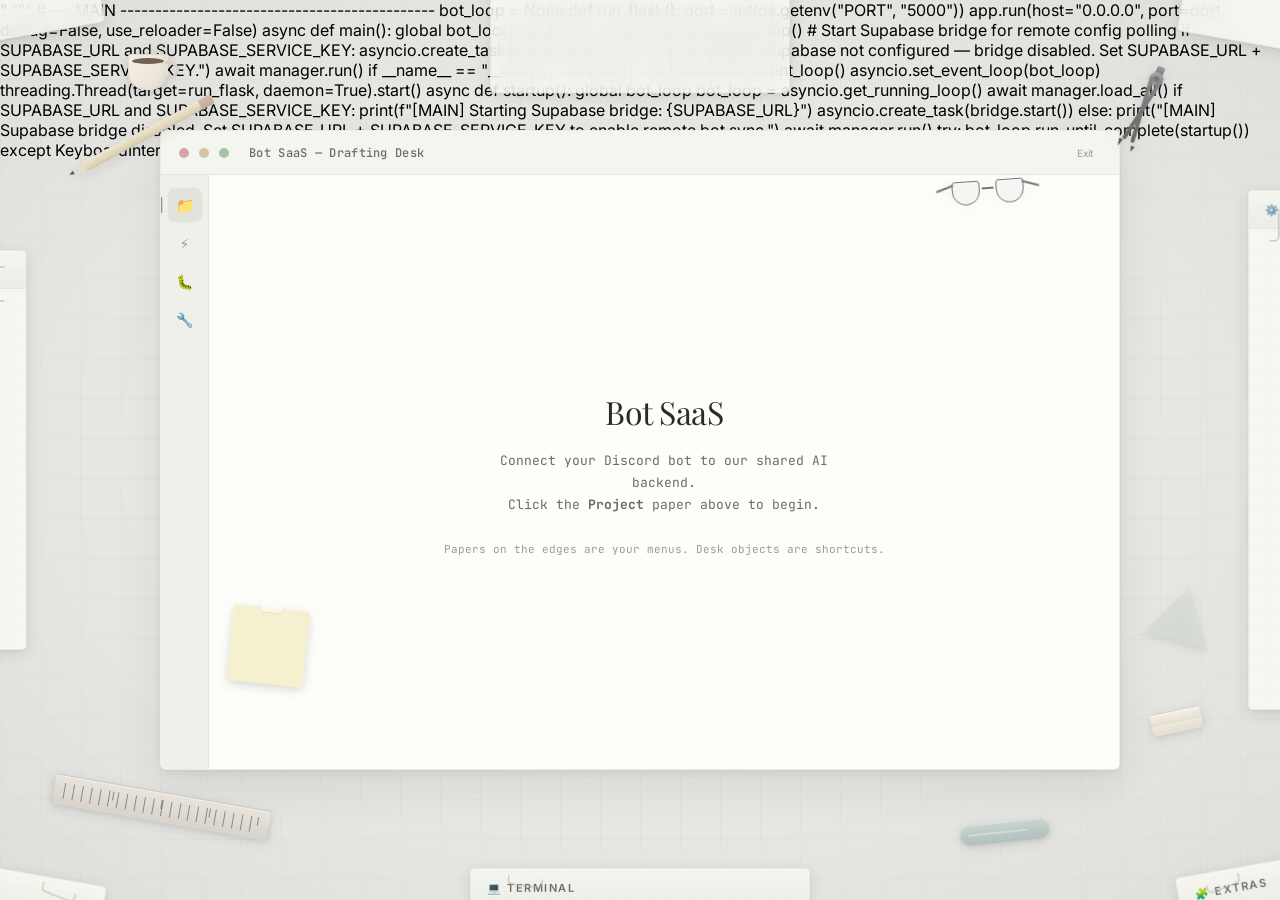
<file: original_drafting_desk.html>
"
<!DOCTYPE html>
<html lang="en">
<head>
<meta charset="UTF-8">
<meta name="viewport" content="width=device-width, initial-scale=1.0, maximum-scale=1.0, user-scalable=no">
<title>Bot SaaS — Drafting Desk</title>
<style>
@import url('https://fonts.googleapis.com/css2?family=Playfair+Display:wght@400;600&family=Inter:wght@300;400;500;600&family=JetBrains+Mono:wght@400;500&display=swap');
    * { margin: 0; padding: 0; box-sizing: border-box; -webkit-tap-highlight-color: transparent; }
    :root {
        --bg: #e8e8e4;
        --bg-warm: #e2e2dc;
        --paper: rgba(252, 252, 248, 0.78);
        --paper-solid: #fafaf6;
        --ink: #2a2a2a;
        --ink-muted: #6b6b6b;
        --ink-faint: #9a9a9a;
        --accent-sage: #8a9a8a;
        --accent-steel: #7a8a9a;
        --accent-clay: #b8a898;
        --accent-gold: #c4a882;
        --grid: rgba(100, 130, 100, 0.08);
        --shadow-soft: rgba(0,0,0,0.06);
        --shadow-medium: rgba(0,0,0,0.10);
        --shadow-deep: rgba(0,0,0,0.18);
        --transition-smooth: cubic-bezier(0.25, 0.46, 0.45, 0.94);
        --transition-bounce: cubic-bezier(0.34, 1.56, 0.64, 1);
        --transition-dramatic: cubic-bezier(0.16, 1, 0.3, 1);
    }
    body {
        width: 100vw;
        height: 100vh;
        overflow: hidden;
        background: var(--bg);
        font-family: 'Inter', system-ui, sans-serif;
        position: relative;
        touch-action: none;
    }
    .desk-surface {
        position: fixed;
        inset: 0;
        pointer-events: none;
        z-index: 1;
        opacity: 0.4;
        background-image:
            linear-gradient(90deg, var(--grid) 1px, transparent 1px),
            linear-gradient(0deg, var(--grid) 1px, transparent 1px);
        background-size: 40px 40px;
    }
    .desk-vignette {
        position: fixed;
        inset: 0;
        pointer-events: none;
        background: radial-gradient(ellipse at center, transparent 50%, rgba(0,0,0,0.04) 100%);
        z-index: 2;
    }
    .editor-desk {
        position: absolute;
        top: 50%;
        left: 50%;
        transform: translate(-50%, -50%);
        width: min(82vw, 960px);
        height: min(72vh, 640px);
        background: var(--paper-solid);
        border-radius: 6px;
        box-shadow:
            0 1px 2px rgba(0,0,0,0.04),
            0 4px 12px rgba(0,0,0,0.06),
            0 16px 48px rgba(0,0,0,0.08);
        z-index: 10;
        display: flex;
        flex-direction: column;
        overflow: hidden;
        transition: transform 0.7s var(--transition-dramatic), box-shadow 0.7s var(--transition-dramatic);
        border: 1px solid rgba(0,0,0,0.06);
    }
    .editor-desk.pushed {
        transform: translate(-50%, -50%) scale(0.94);
        box-shadow:
            0 1px 2px rgba(0,0,0,0.03),
            0 2px 6px rgba(0,0,0,0.04);
        filter: brightness(0.97);
    }
    .editor-header {
        height: 44px;
        background: #f5f5f0;
        display: flex;
        align-items: center;
        padding: 0 18px;
        gap: 10px;
        border-bottom: 1px solid rgba(0,0,0,0.06);
    }
    .editor-dot { width: 10px; height: 10px; border-radius: 50%; }
    .dot-red { background: #d4a5a5; }
    .dot-yellow { background: #d4c4a5; }
    .dot-green { background: #a5c4a5; }
    .editor-title {
        margin-left: 10px;
        color: var(--ink-muted);
        font-size: 12px;
        font-weight: 500;
        letter-spacing: 0.3px;
        font-family: 'JetBrains Mono', monospace;
    }
    .editor-body {
        flex: 1;
        display: flex;
        overflow: hidden;
    }
    .editor-sidebar {
        width: 48px;
        background: #f0f0ea;
        display: flex;
        flex-direction: column;
        align-items: center;
        padding-top: 14px;
        gap: 6px;
        border-right: 1px solid rgba(0,0,0,0.05);
    }
    .sidebar-icon {
        width: 32px;
        height: 32px;
        border-radius: 7px;
        display: flex;
        align-items: center;
        justify-content: center;
        color: var(--ink-faint);
        font-size: 14px;
        cursor: pointer;
        transition: all 0.35s var(--transition-smooth);
        position: relative;
    }
    .sidebar-icon:hover, .sidebar-icon.active {
        background: rgba(138, 154, 138, 0.15);
        color: var(--accent-sage);
        transform: scale(1.08);
    }
    .sidebar-icon.active::before {
        content: '';
        position: absolute;
        left: -8px;
        top: 50%;
        transform: translateY(-50%);
        width: 3px;
        height: 16px;
        background: var(--accent-sage);
        border-radius: 0 2px 2px 0;
    }
    .editor-code {
        flex: 1;
        padding: 22px 24px;
        font-family: 'JetBrains Mono', 'Consolas', monospace;
        font-size: 13px;
        line-height: 1.7;
        color: var(--ink);
        overflow-y: auto;
        background: #fdfdf9;
    }
    .code-line { display: flex; gap: 18px; }
    .line-num { color: #bbb; min-width: 28px; text-align: right; user-select: none; font-size: 12px; }
    .kw { color: #7a8a9a; font-weight: 500; }
    .str { color: #a09080; }
    .fn { color: #6a8a6a; }
    .cls { color: #8a7a6a; }
    .cm { color: #aaa; font-style: italic; }
    .var { color: #5a7a8a; }
    .num { color: #a08060; }
    .paper {
        position: fixed;
        background: var(--paper);
        backdrop-filter: blur(12px) saturate(1.2);
        -webkit-backdrop-filter: blur(12px) saturate(1.2);
        border-radius: 5px;
        box-shadow:
            0 1px 3px var(--shadow-soft),
            0 4px 16px var(--shadow-medium),
            inset 0 1px 0 rgba(255,255,255,0.6);
        cursor: pointer;
        z-index: 20;
        transition: all 0.55s var(--transition-smooth);
        overflow: hidden;
        user-select: none;
        border: 1px solid rgba(0,0,0,0.05);
    }
    .paper::after {
        content: '';
        position: absolute;
        inset: 0;
        background-image:
            linear-gradient(90deg, rgba(100,130,100,0.04) 1px, transparent 1px),
            linear-gradient(0deg, rgba(100,130,100,0.04) 1px, transparent 1px);
        background-size: 20px 20px;
        pointer-events: none;
        opacity: 0.6;
    }
    .paper::before {
        content: '';
        position: absolute;
        z-index: 3;
        pointer-events: none;
    }
    .paper-header {
        height: 38px;
        background: linear-gradient(180deg, rgba(245,245,240,0.9) 0%, rgba(235,235,228,0.8) 100%);
        border-bottom: 1px solid rgba(0,0,0,0.06);
        display: flex;
        align-items: center;
        padding: 0 16px;
        font-size: 11px;
        font-weight: 600;
        color: var(--ink-muted);
        text-transform: uppercase;
        letter-spacing: 1.5px;
        position: relative;
        z-index: 2;
        font-family: 'Inter', sans-serif;
    }
    .paper-body {
        padding: 18px;
        opacity: 0;
        transition: opacity 0.4s ease 0.15s;
        position: relative;
        z-index: 2;
        height: calc(100% - 38px);
        overflow-y: auto;
        overflow-x: hidden;
        -webkit-overflow-scrolling: touch;
    }
    .paper.open .paper-body { opacity: 1; }
    .paper-top {
        top: 0;
        left: 50%;
        transform: translateX(-50%) translateY(-72%) rotateX(6deg);
        width: 300px;
        height: 340px;
        transform-origin: top center;
    }
    .paper-top:hover {
        transform: translateX(-50%) translateY(-50%) rotateX(3deg);
        box-shadow: 0 8px 32px var(--shadow-medium);
    }
    .paper-top.pulled {
        transform: translateX(-50%) translateY(-20%) rotateX(0deg) scale(0.97);
        box-shadow: 0 12px 40px var(--shadow-deep);
    }
    .paper-top.open {
        transform: translateX(-50%) translateY(24px) rotateX(-6deg) scale(1);
        box-shadow:
            0 32px 64px var(--shadow-deep),
            0 8px 24px var(--shadow-medium);
        z-index: 100;
        background: rgba(252, 252, 248, 0.92);
    }
    .paper-bottom {
        bottom: 0;
        left: 50%;
        transform: translateX(-50%) translateY(88%) rotateX(-6deg);
        width: 340px;
        height: 280px;
        transform-origin: bottom center;
    }
    .paper-bottom:hover {
        transform: translateX(-50%) translateY(65%) rotateX(-3deg);
        box-shadow: 0 -8px 32px var(--shadow-medium);
    }
    .paper-bottom.pulled {
        transform: translateX(-50%) translateY(35%) rotateX(0deg) scale(0.97);
        box-shadow: 0 -12px 40px var(--shadow-deep);
    }
    .paper-bottom.open {
        transform: translateX(-50%) translateY(-24px) rotateX(6deg) scale(1);
        box-shadow:
            0 -32px 64px var(--shadow-deep),
            0 -8px 24px var(--shadow-medium);
        z-index: 100;
        background: rgba(252, 252, 248, 0.92);
    }
    .paper-left {
        left: 0;
        top: 50%;
        transform: translateY(-50%) translateX(-90%) rotateY(-6deg);
        width: 280px;
        height: 400px;
        transform-origin: left center;
    }
    .paper-left:hover {
        transform: translateY(-50%) translateX(-68%) rotateY(-3deg);
        box-shadow: 8px 4px 32px var(--shadow-medium);
    }
    .paper-left.pulled {
        transform: translateY(-50%) translateX(-38%) rotateY(0deg) scale(0.97);
        box-shadow: 12px 4px 40px var(--shadow-deep);
    }
    .paper-left.open {
        transform: translateY(-50%) translateX(24px) rotateY(6deg) scale(1);
        box-shadow:
            32px 10px 64px var(--shadow-deep),
            10px 4px 24px var(--shadow-medium);
        z-index: 100;
        background: rgba(252, 252, 248, 0.92);
    }
    .paper-right {
        right: 0;
        top: 50%;
        transform: translateY(-50%) translateX(90%) rotateY(6deg);
        width: 340px;
        height: 520px;
        transform-origin: right center;
    }
    .paper-right:hover {
        transform: translateY(-50%) translateX(68%) rotateY(3deg);
        box-shadow: -8px 4px 32px var(--shadow-medium);
    }
    .paper-right.pulled {
        transform: translateY(-50%) translateX(38%) rotateY(0deg) scale(0.97);
        box-shadow: -12px 4px 40px var(--shadow-deep);
    }
    .paper-right.open {
        transform: translateY(-50%) translateX(-24px) rotateY(-6deg) scale(1);
        box-shadow:
            -32px 10px 64px var(--shadow-deep),
            -10px 4px 24px var(--shadow-medium);
        z-index: 100;
        background: rgba(252, 252, 248, 0.92);
    }
    .paper-tl {
        top: 0;
        left: 0;
        transform: translate(-72%, -72%) rotate(-10deg);
        width: 240px;
        height: 240px;
        transform-origin: top left;
    }
    .paper-tl:hover {
        transform: translate(-52%, -52%) rotate(-5deg);
        box-shadow: 8px 8px 32px var(--shadow-medium);
    }
    .paper-tl.pulled {
        transform: translate(-32%, -32%) rotate(-3deg) scale(0.97);
        box-shadow: 12px 12px 40px var(--shadow-deep);
    }
    .paper-tl.open {
        transform: translate(24px, 24px) rotate(2deg) scale(1);
        box-shadow: 24px 24px 56px var(--shadow-deep);
        z-index: 100;
        background: rgba(252, 252, 248, 0.92);
    }
    .paper-tr {
        top: 0;
        right: 0;
        transform: translate(72%, -72%) rotate(10deg);
        width: 220px;
        height: 260px;
        transform-origin: top right;
    }
    .paper-tr:hover {
        transform: translate(52%, -52%) rotate(5deg);
        box-shadow: -8px 8px 32px var(--shadow-medium);
    }
    .paper-tr.pulled {
        transform: translate(32%, -32%) rotate(3deg) scale(0.97);
        box-shadow: -12px 12px 40px var(--shadow-deep);
    }
    .paper-tr.open {
        transform: translate(-24px, 24px) rotate(-2deg) scale(1);
        box-shadow: -24px 24px 56px var(--shadow-deep);
        z-index: 100;
        background: rgba(252, 252, 248, 0.92);
    }
    .paper-bl {
        bottom: 0;
        left: 0;
        transform: translate(-72%, 72%) rotate(10deg);
        width: 260px;
        height: 220px;
        transform-origin: bottom left;
    }
    .paper-bl:hover {
        transform: translate(-52%, 52%) rotate(5deg);
        box-shadow: 8px -8px 32px var(--shadow-medium);
    }
    .paper-bl.pulled {
        transform: translate(-32%, 32%) rotate(3deg) scale(0.97);
        box-shadow: 12px -12px 40px var(--shadow-deep);
    }
    .paper-bl.open {
        transform: translate(24px, -24px) rotate(-2deg) scale(1);
        box-shadow: 24px -24px 56px var(--shadow-deep);
        z-index: 100;
        background: rgba(252, 252, 248, 0.92);
    }
    .paper-br {
        bottom: 0;
        right: 0;
        transform: translate(72%, 72%) rotate(-10deg);
        width: 240px;
        height: 240px;
        transform-origin: bottom right;
    }
    .paper-br:hover {
        transform: translate(52%, 52%) rotate(-5deg);
        box-shadow: -8px -8px 32px var(--shadow-medium);
    }
    .paper-br.pulled {
        transform: translate(32%, 32%) rotate(-3deg) scale(0.97);
        box-shadow: -12px -12px 40px var(--shadow-deep);
    }
    .paper-br.open {
        transform: translate(-24px, -24px) rotate(2deg) scale(1);
        box-shadow: -24px -24px 56px var(--shadow-deep);
        z-index: 100;
        background: rgba(252, 252, 248, 0.92);
    }
    .paper-clip {
        position: absolute;
        width: 36px;
        height: 10px;
        border: 2px solid #b8b0a0;
        border-radius: 0 0 6px 6px;
        border-top: none;
        top: 8px;
        z-index: 5;
        opacity: 0.5;
    }
    .paper-tl .paper-clip { right: 28px; transform: rotate(-12deg); }
    .paper-tr .paper-clip { left: 28px; transform: rotate(12deg); }
    .paper-bl .paper-clip { right: 28px; transform: rotate(12deg); }
    .paper-br .paper-clip { left: 28px; transform: rotate(-12deg); }
    .paper-top .paper-clip { right: 36px; transform: rotate(-8deg); }
    .paper-bottom .paper-clip { left: 36px; transform: rotate(8deg); }
    .paper-left .paper-clip { top: 28px; right: 8px; transform: rotate(90deg); }
    .paper-right .paper-clip { top: 28px; left: 8px; transform: rotate(-90deg); }
    .paper-content {
        padding: 14px;
        font-size: 12.5px;
        color: var(--ink-muted);
        line-height: 1.55;
        font-family: 'Inter', sans-serif;
    }
    .paper-content h3 {
        font-size: 11px;
        margin-bottom: 14px;
        color: var(--ink);
        border-bottom: 1.5px solid var(--accent-sage);
        padding-bottom: 6px;
        display: inline-block;
        text-transform: uppercase;
        letter-spacing: 1.2px;
        font-weight: 600;
    }
    .paper-item {
        padding: 8px 12px;
        margin: 5px 0;
        background: rgba(0,0,0,0.02);
        border-radius: 5px;
        cursor: pointer;
        transition: all 0.3s var(--transition-smooth);
        display: flex;
        align-items: center;
        gap: 10px;
        border: 1px solid transparent;
    }
    .paper-item:hover {
        background: rgba(138, 154, 138, 0.08);
        border-color: rgba(138, 154, 138, 0.2);
        transform: translateX(3px);
    }
    .paper-item .icon {
        width: 22px;
        height: 22px;
        border-radius: 5px;
        background: rgba(138, 154, 138, 0.12);
        display: flex;
        align-items: center;
        justify-content: center;
        font-size: 11px;
        color: var(--accent-sage);
    }
    .paper-close {
        position: absolute;
        top: 10px;
        right: 12px;
        width: 22px;
        height: 22px;
        border-radius: 50%;
        background: rgba(0,0,0,0.05);
        display: flex;
        align-items: center;
        justify-content: center;
        font-size: 11px;
        cursor: pointer;
        opacity: 0;
        transition: all 0.3s ease;
        color: var(--ink-muted);
        z-index: 10;
    }
    .paper.open .paper-close { opacity: 1; }
    .paper-close:hover { background: rgba(200,100,100,0.15); color: #a06060; }
    .desk-object {
        position: fixed;
        z-index: 18;
        cursor: pointer;
        transition: all 0.45s var(--transition-bounce);
        filter: drop-shadow(0 3px 6px rgba(0,0,0,0.08));
    }
    .desk-object:hover {
        transform: scale(1.06) rotate(-1deg);
        filter: drop-shadow(0 8px 20px rgba(0,0,0,0.14));
        z-index: 50;
    }
    .desk-object:active {
        transform: scale(0.96) rotate(1deg);
    }
    .compass {
        top: 7%;
        right: 8%;
        width: 70px;
        height: 90px;
        transform: rotate(25deg);
    }
    .compass-leg {
        position: absolute;
        width: 4px;
        background: linear-gradient(180deg, #888 0%, #666 100%);
        border-radius: 2px;
    }
    .compass-leg.left {
        height: 70px;
        left: 28px;
        top: 12px;
        transform: rotate(-8deg);
        transform-origin: top center;
    }
    .compass-leg.right {
        height: 70px;
        left: 38px;
        top: 12px;
        transform: rotate(8deg);
        transform-origin: top center;
    }
    .compass-joint {
        position: absolute;
        top: 6px;
        left: 50%;
        transform: translateX(-50%);
        width: 14px;
        height: 14px;
        background: linear-gradient(135deg, #aaa 0%, #888 100%);
        border-radius: 50%;
        box-shadow: 0 1px 3px rgba(0,0,0,0.2);
    }
    .compass-joint::after {
        content: '';
        position: absolute;
        top: 50%;
        left: 50%;
        transform: translate(-50%, -50%);
        width: 6px;
        height: 6px;
        background: #777;
        border-radius: 50%;
    }
    .compass-handle {
        position: absolute;
        top: 0;
        left: 50%;
        transform: translateX(-50%);
        width: 8px;
        height: 10px;
        background: linear-gradient(180deg, #999 0%, #777 100%);
        border-radius: 2px 2px 0 0;
    }
    .compass-point {
        position: absolute;
        bottom: 0;
        width: 0;
        height: 0;
        border-left: 2px solid transparent;
        border-right: 2px solid transparent;
    }
    .compass-point.left {
        left: 26px;
        border-top: 8px solid #555;
    }
    .compass-point.right {
        left: 40px;
        border-top: 6px solid #555;
    }
    .pencil {
        top: 14%;
        left: 6%;
        width: 150px;
        height: 12px;
        transform: rotate(-28deg);
    }
    .pencil-body {
        width: 130px;
        height: 10px;
        background: linear-gradient(180deg, #f0e6d0 0%, #d8ccb0 100%);
        border-radius: 2px;
        position: relative;
        box-shadow: inset 0 -1px 2px rgba(0,0,0,0.06);
    }
    .pencil-body::after {
        content: '';
        position: absolute;
        left: -14px;
        top: 0;
        width: 0;
        height: 0;
        border-top: 5px solid transparent;
        border-bottom: 5px solid transparent;
        border-right: 14px solid #e8dcc8;
    }
    .pencil-body::before {
        content: '';
        position: absolute;
        left: -18px;
        top: 3px;
        width: 0;
        height: 0;
        border-top: 2px solid transparent;
        border-bottom: 2px solid transparent;
        border-right: 5px solid #4a4a4a;
    }
    .pencil-eraser {
        position: absolute;
        right: -14px;
        top: 0;
        width: 14px;
        height: 10px;
        background: linear-gradient(180deg, #d4b8a8 0%, #c4a898 100%);
        border-radius: 0 3px 3px 0;
    }
    .pencil-ferrule {
        position: absolute;
        right: -3px;
        top: 0;
        width: 3px;
        height: 10px;
        background: #a0a0a0;
    }
    .ruler {
        bottom: 8%;
        left: 4%;
        width: 220px;
        height: 36px;
        transform: rotate(10deg);
    }
    .ruler-body {
        width: 220px;
        height: 30px;
        background: linear-gradient(180deg, #e8e4dc 0%, #d8d4cc 100%);
        border-radius: 3px;
        position: relative;
        box-shadow: inset 0 1px 0 rgba(255,255,255,0.5), 0 2px 6px rgba(0,0,0,0.08);
        border: 1px solid rgba(0,0,0,0.06);
    }
    .ruler-markings {
        position: absolute;
        bottom: 5px;
        left: 10px;
        right: 10px;
        height: 16px;
        background: repeating-linear-gradient(
            90deg,
            #888 0px,
            #888 1px,
            transparent 1px,
            transparent 9px
        );
    }
    .ruler-markings::after {
        content: '';
        position: absolute;
        bottom: 7px;
        left: 0;
        right: 0;
        height: 9px;
        background: repeating-linear-gradient(
            90deg,
            #888 0px,
            #888 1px,
            transparent 1px,
            transparent 49px
        );
    }
    .eraser {
        bottom: 18%;
        right: 6%;
        width: 52px;
        height: 28px;
        transform: rotate(-12deg);
    }
    .eraser-body {
        width: 52px;
        height: 22px;
        background: linear-gradient(180deg, #f5f0e8 0%, #e8e0d4 50%, #f0ebe0 50%, #e5ddd0 100%);
        border-radius: 4px;
        position: relative;
        box-shadow: inset 0 1px 0 rgba(255,255,255,0.5), 0 2px 6px rgba(0,0,0,0.06);
        border: 1px solid rgba(0,0,0,0.05);
    }
    .eraser-body::after {
        content: '';
        position: absolute;
        top: 50%;
        left: 0;
        right: 0;
        height: 1px;
        background: rgba(0,0,0,0.06);
    }
    .triangle {
        top: 65%;
        right: 5%;
        width: 70px;
        height: 70px;
        transform: rotate(15deg);
    }
    .triangle-body {
        width: 0;
        height: 0;
        border-left: 35px solid transparent;
        border-right: 35px solid transparent;
        border-bottom: 60px solid rgba(200, 210, 200, 0.25);
        position: relative;
        filter: drop-shadow(0 2px 4px rgba(0,0,0,0.06));
    }
    .triangle-body::after {
        content: '';
        position: absolute;
        top: 6px;
        left: -28px;
        width: 0;
        height: 0;
        border-left: 28px solid transparent;
        border-right: 28px solid transparent;
        border-bottom: 48px solid rgba(220, 225, 220, 0.4);
    }
    .coffee-cup {
        top: 6%;
        left: 10%;
        width: 52px;
        height: 44px;
    }
    .coffee-cup .cup-body {
        width: 40px;
        height: 36px;
        background: linear-gradient(135deg, #f5f0e8 0%, #e8e0d4 100%);
        border-radius: 3px 3px 18px 18px;
        position: relative;
        box-shadow: inset -3px 0 6px rgba(0,0,0,0.04), 0 3px 8px rgba(0,0,0,0.08);
        border: 1px solid rgba(0,0,0,0.05);
    }
    .coffee-cup .cup-handle {
        position: absolute;
        right: -12px;
        top: 6px;
        width: 14px;
        height: 18px;
        border: 3px solid #d8d0c4;
        border-radius: 0 10px 10px 0;
        border-left: none;
    }
    .coffee-cup .coffee-surface {
        position: absolute;
        top: 3px;
        left: 3px;
        right: 3px;
        height: 6px;
        background: #5a4a3a;
        border-radius: 50%;
        opacity: 0.85;
    }
    .steam {
        position: absolute;
        top: -8px;
        left: 50%;
        width: 6px;
        height: 16px;
        background: rgba(180,180,180,0.25);
        border-radius: 50%;
        filter: blur(5px);
        animation: steam-rise 3.5s ease-in-out infinite;
    }
    .steam:nth-child(2) { left: 30%; animation-delay: 0.6s; height: 14px; }
    .steam:nth-child(3) { left: 70%; animation-delay: 1.2s; height: 15px; }
    @keyframes steam-rise {
        0%, 100% { transform: translateY(0) scaleX(1); opacity: 0; }
        50% { transform: translateY(-18px) scaleX(1.4); opacity: 0.5; }
    }
    .blueprint {
        bottom: 6%;
        right: 18%;
        width: 90px;
        height: 24px;
        transform: rotate(-6deg);
    }
    .blueprint-body {
        width: 90px;
        height: 20px;
        background: linear-gradient(180deg, #c8d4d0 0%, #b0c0bc 100%);
        border-radius: 10px;
        box-shadow: inset 0 1px 0 rgba(255,255,255,0.3), 0 2px 6px rgba(0,0,0,0.08);
        position: relative;
    }
    .blueprint-body::after {
        content: '';
        position: absolute;
        left: 8px;
        top: 50%;
        transform: translateY(-50%);
        width: 60px;
        height: 2px;
        background: rgba(255,255,255,0.3);
        border-radius: 1px;
    }
    .sticky-note {
        bottom: 24%;
        left: 18%;
        width: 76px;
        height: 76px;
        background: #f5f0d0;
        transform: rotate(6deg);
        box-shadow: 1px 3px 10px rgba(0,0,0,0.08);
        padding: 10px;
        font-size: 10px;
        color: #7a7050;
        font-family: 'Inter', sans-serif;
        line-height: 1.4;
        border-radius: 2px;
    }
    .sticky-note::before {
        content: '';
        position: absolute;
        top: -6px;
        left: 50%;
        transform: translateX(-50%);
        width: 20px;
        height: 10px;
        background: rgba(255,255,255,0.5);
        border-radius: 1px;
        box-shadow: 0 1px 2px rgba(0,0,0,0.06);
    }
    .glasses {
        top: 20%;
        right: 20%;
        width: 72px;
        height: 26px;
        transform: rotate(-4deg);
    }
    .glass-lens {
        position: absolute;
        width: 28px;
        height: 24px;
        background: rgba(200,210,220,0.12);
        border: 1.5px solid #777;
        border-radius: 3px 3px 14px 14px;
    }
    .glass-lens.left { left: 0; }
    .glass-lens.right { right: 0; }
    .glass-bridge {
        position: absolute;
        top: 7px;
        left: 30px;
        width: 12px;
        height: 1.5px;
        background: #777;
    }
    .glass-arm {
        position: absolute;
        top: 5px;
        width: 18px;
        height: 1.5px;
        background: #777;
    }
    .glass-arm.left { left: -16px; transform: rotate(-18deg); }
    .glass-arm.right { right: -16px; transform: rotate(18deg); }
    .backdrop {
        position: fixed;
        inset: 0;
        background: rgba(230, 230, 224, 0.5);
        backdrop-filter: blur(2px);
        opacity: 0;
        pointer-events: none;
        transition: opacity 0.6s ease;
        z-index: 15;
    }
    .backdrop.active {
        opacity: 1;
        pointer-events: all;
    }
    .toast {
        position: fixed;
        bottom: 90px;
        left: 50%;
        transform: translateX(-50%) translateY(16px);
        background: rgba(42, 42, 42, 0.9);
        color: #f0f0e8;
        padding: 12px 28px;
        border-radius: 6px;
        font-size: 12px;
        font-weight: 500;
        box-shadow: 0 8px 32px rgba(0,0,0,0.15);
        z-index: 200;
        opacity: 0;
        transition: all 0.4s var(--transition-smooth);
        pointer-events: none;
        white-space: nowrap;
        letter-spacing: 0.3px;
        font-family: 'Inter', sans-serif;
    }
    @media (max-width: 768px) {
        .editor-desk {
            width: 90vw;
            height: 58vh;
        }
        .paper-top, .paper-bottom { width: 240px; height: 280px; }
        .paper-left, .paper-right { width: 220px; height: 320px; }
        .paper-tl, .paper-tr, .paper-bl, .paper-br { width: 160px; height: 160px; }
        .pencil { width: 110px; }
        .pencil-body { width: 90px; }
        .ruler { width: 160px; }
        .ruler-body { width: 160px; }
        .compass { width: 55px; height: 75px; }
        .compass-leg { height: 55px; }
    }
    ::-webkit-scrollbar { width: 5px; }
    ::-webkit-scrollbar-track { background: transparent; }
    ::-webkit-scrollbar-thumb { background: rgba(0,0,0,0.12); border-radius: 3px; }
    ::-webkit-scrollbar-thumb:hover { background: rgba(0,0,0,0.18); }
</style>
</head>
<body>
<!-- LOGIN OVERLAY -->
<div id="loginOverlay" style="position:fixed; inset:0; z-index:1000; background:var(--bg); display:none; align-items:center; justify-content:center; font-family:'Inter',sans-serif;">
    <div style="background:var(--paper-solid); padding:32px; border-radius:6px; box-shadow:0 16px 48px rgba(0,0,0,0.08); width:min(90vw,320px); text-align:center; border:1px solid rgba(0,0,0,0.06);">
        <div style="font-family:'Playfair Display',serif; font-size:24px; color:var(--ink); margin-bottom:4px;">Bot SaaS</div>
        <div style="font-size:12px; color:var(--ink-muted); margin-bottom:20px;">Loading...</div>
    </div>
</div>
<div class="desk-surface"></div>
<div class="desk-vignette"></div>
<div class="backdrop" id="backdrop"></div>
<div class="editor-desk" id="editorDesk">
    <div class="editor-header">
        <div class="editor-dot dot-red"></div>
        <div class="editor-dot dot-yellow"></div>
        <div class="editor-dot dot-green"></div>
        <div class="editor-title" id="editorTitle">Bot SaaS — Drafting Desk</div>
        <div style="margin-left:auto; font-size:10px; color:var(--ink-faint); cursor:pointer; padding:4px 8px; border-radius:4px;" onclick="doLogout()" title="Logout">Exit</div>
    </div>
    <div class="editor-body">
        <div class="editor-sidebar">
            <div class="sidebar-icon active" onclick="openPaperByClass('paper-left')" title="My Bots">📁</div>
            <div class="sidebar-icon" onclick="openPaperByClass('paper-tr')" title="AI Status">⚡</div>
            <div class="sidebar-icon" onclick="openPaperByClass('paper-bl')" title="Contexts">🐛</div>
            <div class="sidebar-icon" onclick="openPaperByClass('paper-right')" title="Settings">🔧</div>
        </div>
        <div class="editor-code" id="codeArea">
            <div id="center-landing" style="display:flex; flex-direction:column; align-items:center; justify-content:center; height:100%; text-align:center;">
                <div style="font-family:'Playfair Display',serif; font-size:32px; color:var(--ink); margin-bottom:10px; letter-spacing:-0.5px;">Bot SaaS</div>
                <div style="font-size:13px; color:var(--ink-muted); line-height:1.7; max-width:340px;">
                    Connect your Discord bot to our shared AI backend.<br>
                    Click the <b>Project</b> paper above to begin.
                </div>
                <div style="margin-top:24px; font-size:11px; color:var(--ink-faint);">
                    Papers on the edges are your menus. Desk objects are shortcuts.
                </div>
            </div>
            <div id="center-dashboard" style="display:none; padding:18px 8px;">
                <div style="font-family:'Playfair Display',serif; font-size:22px; color:var(--ink); margin-bottom:16px;" id="dashTitle">Dashboard</div>
                <div style="display:grid; grid-template-columns:1fr 1fr; gap:12px;">
                    <div style="background:rgba(0,0,0,0.02); border-radius:6px; padding:14px; border:1px solid rgba(0,0,0,0.04);">
                        <div style="font-size:10px; text-transform:uppercase; letter-spacing:1px; color:var(--ink-faint); margin-bottom:4px;">Uptime</div>
                        <div style="font-size:17px; font-weight:600; color:var(--ink);" id="center-uptime">--</div>
                    </div>
                    <div style="background:rgba(0,0,0,0.02); border-radius:6px; padding:14px; border:1px solid rgba(0,0,0,0.04);">
                        <div style="font-size:10px; text-transform:uppercase; letter-spacing:1px; color:var(--ink-faint); margin-bottom:4px;">Messages</div>
                        <div style="font-size:17px; font-weight:600; color:var(--ink);" id="center-messages">0</div>
                    </div>
                </div>
                <div style="margin-top:14px; font-size:12px; color:var(--ink-muted); line-height:1.7;" id="center-status">
                    Select a paper on the edge to manage your bot.
                </div>
            </div>
        </div>
    </div>
</div>
<div class="paper paper-top" data-paper="top">
    <div class="paper-clip"></div>
    <div class="paper-close">✕</div>
    <div class="paper-header">📂 Project</div>
    <div class="paper-body">
        <div class="paper-content" id="top-landing">
            <h3>Connect Bot</h3>
            <label style="margin-top:0; font-size:10px; text-transform:uppercase; letter-spacing:0.5px; color:var(--ink-faint);">Discord Bot Token</label>
            <input type="password" id="tokenInput" placeholder="Paste your Bot Token here" style="width:100%; background:rgba(0,0,0,0.02); border:1px solid rgba(0,0,0,0.08); border-radius:4px; color:var(--ink); padding:6px 8px; font-size:11px; font-family:'Inter',sans-serif; outline:none; margin-top:4px; margin-bottom:6px;">
            <div style="font-size:10px; color:var(--ink-faint); margin-bottom:8px;">Your token is stored server-side so the bot stays online.</div>
            <div class="paper-item" onclick="connectBot()" style="justify-content:center; background:var(--accent-sage); color:#fff; border:none;"><span style="font-weight:600; letter-spacing:0.5px; font-size:11px;">CONNECT</span></div>
            <div id="connectStatus" class="status-mini" style="font-size:10px; text-align:center; margin-top:4px; min-height:14px;"></div>
            <div style="margin-top:12px; font-size:10px; color:var(--ink-faint); line-height:1.6;">1. Create a bot at Discord Developer Portal<br>2. Copy the Bot Token and paste it above<br>3. Customise personality, AI model, voice, and more<br>4. Invite the bot to your servers and ping it to chat</div>
        </div>
        <div class="paper-content" id="top-dashboard" style="display:none;">
            <h3>Bot Status</h3>
            <div class="paper-item"><span class="icon" style="background:rgba(138,154,138,0.15);">●</span><span id="botNameDisplay">--</span></div>
            <div class="paper-item"><span class="icon">⏱</span><span id="uptime">--</span></div>
            <div class="paper-item"><span class="icon">💬</span><span id="msgCount">0 messages</span></div>
            <div class="paper-item"><span class="icon">🧠</span><span id="ctxCount">0 contexts</span></div>
            <div style="margin-top:12px; display:flex; gap:6px;">
                <div class="paper-item" onclick="showInvite()" style="flex:1; justify-content:center; background:rgba(138,154,138,0.12); border-color:rgba(138,154,138,0.25);">Invite</div>
                <div class="paper-item" onclick="disconnectBot()" style="flex:1; justify-content:center; background:rgba(200,100,100,0.08); color:#a06060; border-color:rgba(200,100,100,0.15);">Disconnect</div>
            </div>
            <div style="margin-top:10px; padding-top:10px; border-top:1px solid rgba(0,0,0,0.06);">
                <div class="paper-item" onclick="showConnectForm()" style="justify-content:center; background:rgba(0,0,0,0.02); border-color:rgba(0,0,0,0.08);"><span style="font-size:10px; color:var(--ink-muted);">+ Connect Another Bot</span></div>
            </div>
        </div>
    </div>
</div>
<div class="paper paper-bottom" data-paper="bottom">
    <div class="paper-clip"></div>
    <div class="paper-close">✕</div>
    <div class="paper-header">💻 Terminal</div>
    <div class="paper-body">
        <div class="paper-content">
            <div style="font-family:'JetBrains Mono',monospace; font-size:11px; line-height:1.9; color:var(--ink-muted);">
                <div style="color:#6a9a6a;">➜  bot-saas git:(main) node server.js</div>
                <div>> discord-bot@1.0.0 start</div>
                <div style="margin-top:8px; color:#7a8a9a;" id="term-line-1">Waiting for connection...</div>
                <div style="color:#a09070;" id="term-line-2">--</div>
                <div style="color:#8a7a8a;" id="term-line-3">--</div>
                <div style="margin-top:8px; color:#6a9a6a;">➜  _</div>
            </div>
        </div>
    </div>
</div>
<div class="paper paper-left" data-paper="left">
    <div class="paper-clip"></div>
    <div class="paper-close">✕</div>
    <div class="paper-header">🗂️ Explorer</div>
    <div class="paper-body">
        <div class="paper-content">
            <h3>My Bots</h3>
            <div id="myBotsList"></div>
        </div>
    </div>
</div>
<div class="paper paper-right" data-paper="right">
    <div class="paper-clip"></div>
    <div class="paper-close">✕</div>
    <div class="paper-header">⚙️ Settings</div>
    <div class="paper-body">
        <div class="paper-content">
            <h3>Personality</h3>
            <textarea id="personality" placeholder="How should your bot behave?" style="width:100%; background:rgba(0,0,0,0.02); border:1px solid rgba(0,0,0,0.08); border-radius:4px; color:var(--ink); padding:6px 8px; font-size:11px; font-family:'Inter',sans-serif; outline:none; margin-top:4px; margin-bottom:6px; min-height:50px; resize:vertical;"></textarea>
            <h3>AI Provider</h3>
            <select id="provider" style="width:100%; background:rgba(0,0,0,0.02); border:1px solid rgba(0,0,0,0.08); border-radius:4px; color:var(--ink); padding:6px 8px; font-size:11px; font-family:'Inter',sans-serif; outline:none; margin-top:4px; margin-bottom:6px;"><option value="auto">Auto (Gemini -> Groq -> OpenRouter -> HF)</option><option value="gemini">Gemini Only</option><option value="groq">Groq Only</option><option value="openrouter">OpenRouter Only</option><option value="huggingface">Hugging Face Only</option></select>
            <h3>Models</h3>
            <label style="font-size:10px; text-transform:uppercase; letter-spacing:0.5px; color:var(--ink-faint);">Gemini</label>
            <input type="text" id="geminiModel" list="geminiModels" placeholder="e.g. gemini-3.1-flash-lite" style="width:100%; background:rgba(0,0,0,0.02); border:1px solid rgba(0,0,0,0.08); border-radius:4px; color:var(--ink); padding:6px 8px; font-size:11px; font-family:'Inter',sans-serif; outline:none; margin-top:4px; margin-bottom:6px;">
            <datalist id="geminiModels">
                <option value="gemini-2.0-flash">
                <option value="gemini-2.0-flash-lite">
                <option value="gemini-2.0-flash-lite-preview-06-17">
                <option value="gemini-2.5-flash-lite-preview-06-17">
                <option value="gemini-2.0-pro-exp-02-05">
                <option value="gemini-1.5-flash">
                <option value="gemini-1.5-pro">
            </datalist>
            <label style="font-size:10px; text-transform:uppercase; letter-spacing:0.5px; color:var(--ink-faint);">Groq</label>
            <input type="text" id="groqModel" placeholder="e.g. llama-3.1-8b-instant" style="width:100%; background:rgba(0,0,0,0.02); border:1px solid rgba(0,0,0,0.08); border-radius:4px; color:var(--ink); padding:6px 8px; font-size:11px; font-family:'Inter',sans-serif; outline:none; margin-top:4px; margin-bottom:6px;">
            <label style="font-size:10px; text-transform:uppercase; letter-spacing:0.5px; color:var(--ink-faint);">Hugging Face</label>
            <input type="text" id="hfModel" placeholder="e.g. meta-llama/Llama-3.3-70B-Instruct (blank = auto)" style="width:100%; background:rgba(0,0,0,0.02); border:1px solid rgba(0,0,0,0.08); border-radius:4px; color:var(--ink); padding:6px 8px; font-size:11px; font-family:'Inter',sans-serif; outline:none; margin-top:4px; margin-bottom:6px;">
            <label style="font-size:10px; text-transform:uppercase; letter-spacing:0.5px; color:var(--ink-faint);">OpenRouter</label>
            <select id="model" style="width:100%; background:rgba(0,0,0,0.02); border:1px solid rgba(0,0,0,0.08); border-radius:4px; color:var(--ink); padding:6px 8px; font-size:11px; font-family:'Inter',sans-serif; outline:none; margin-top:4px; margin-bottom:6px;"><option value="nvidia/nemotron-3-ultra-550b-a55b:free">Nemotron 3 Ultra 550B (Free)</option><option value="openrouter/free">Auto (Free)</option><option value="google/gemini-2.0-flash-exp:free">Gemini 2.0 Flash (Free)</option><option value="meta-llama/llama-3.3-70b-instruct:free">Llama 3.3 70B (Free)</option><option value="deepseek/deepseek-chat:free">DeepSeek Chat (Free)</option><option value="mistralai/mistral-7b-instruct:free">Mistral 7B (Free)</option><option value="nvidia/llama-3.1-nemotron-70b-instruct:free">Nemotron 70B (Free)</option></select>
            <div style="display:flex; align-items:center; gap:6px; margin:6px 0;"><input type="checkbox" id="useCustom" style="width:auto; margin:0;"><label style="margin:0; font-size:10px; text-transform:uppercase; letter-spacing:0.5px; color:var(--ink-faint);">Use Custom Model</label></div>
            <input type="text" id="customModel" placeholder="e.g. anthropic/claude-3.5-sonnet" style="width:100%; background:rgba(0,0,0,0.02); border:1px solid rgba(0,0,0,0.08); border-radius:4px; color:var(--ink); padding:6px 8px; font-size:11px; font-family:'Inter',sans-serif; outline:none; margin-top:4px; margin-bottom:6px;">
            <h3>Generation</h3>
            <div style="display:grid; grid-template-columns:1fr 1fr; gap:8px;">
                <div><label style="font-size:10px; text-transform:uppercase; letter-spacing:0.5px; color:var(--ink-faint);">Max Tokens</label><input type="number" id="maxTokens" min="50" max="4000" value="800" style="width:100%; background:rgba(0,0,0,0.02); border:1px solid rgba(0,0,0,0.08); border-radius:4px; color:var(--ink); padding:6px 8px; font-size:11px; font-family:'Inter',sans-serif; outline:none; margin-top:4px; margin-bottom:6px;"></div>
                <div><label style="font-size:10px; text-transform:uppercase; letter-spacing:0.5px; color:var(--ink-faint);">Temperature</label><input type="number" id="temperature" min="0" max="2" step="0.1" value="0.7" style="width:100%; background:rgba(0,0,0,0.02); border:1px solid rgba(0,0,0,0.08); border-radius:4px; color:var(--ink); padding:6px 8px; font-size:11px; font-family:'Inter',sans-serif; outline:none; margin-top:4px; margin-bottom:6px;"></div>
                <div><label style="font-size:10px; text-transform:uppercase; letter-spacing:0.5px; color:var(--ink-faint);">Top P</label><input type="number" id="topP" min="0" max="1" step="0.05" value="1.0" style="width:100%; background:rgba(0,0,0,0.02); border:1px solid rgba(0,0,0,0.08); border-radius:4px; color:var(--ink); padding:6px 8px; font-size:11px; font-family:'Inter',sans-serif; outline:none; margin-top:4px; margin-bottom:6px;"></div>
                <div><label style="font-size:10px; text-transform:uppercase; letter-spacing:0.5px; color:var(--ink-faint);">Cooldown</label><input type="number" id="cooldown" min="0" max="300" value="10" style="width:100%; background:rgba(0,0,0,0.02); border:1px solid rgba(0,0,0,0.08); border-radius:4px; color:var(--ink); padding:6px 8px; font-size:11px; font-family:'Inter',sans-serif; outline:none; margin-top:4px; margin-bottom:6px;"></div>
            </div>
            <h3>Memory</h3>
            <div style="display:flex; align-items:center; gap:6px; margin-bottom:6px;"><input type="checkbox" id="ctxEnabled" style="width:auto; margin:0;"><label style="margin:0; font-size:10px; text-transform:uppercase; letter-spacing:0.5px; color:var(--ink-faint);">Context Enabled</label></div>
            <label style="font-size:10px; text-transform:uppercase; letter-spacing:0.5px; color:var(--ink-faint);">Max Context</label><input type="number" id="maxCtx" min="1" max="50" value="10" style="width:100%; background:rgba(0,0,0,0.02); border:1px solid rgba(0,0,0,0.08); border-radius:4px; color:var(--ink); padding:6px 8px; font-size:11px; font-family:'Inter',sans-serif; outline:none; margin-top:4px; margin-bottom:6px;">
            <h3>Voice (Fish Audio)</h3>
            <div style="display:flex; align-items:center; gap:6px; margin-bottom:6px;"><input type="checkbox" id="ttsEnabled" style="width:auto; margin:0;"><label style="margin:0; font-size:10px; text-transform:uppercase; letter-spacing:0.5px; color:var(--ink-faint);">TTS Enabled</label></div>
            <label style="font-size:10px; text-transform:uppercase; letter-spacing:0.5px; color:var(--ink-faint);">Voice ID</label><input type="text" id="fishVoiceId" placeholder="paste Fish Audio voice ID" style="width:100%; background:rgba(0,0,0,0.02); border:1px solid rgba(0,0,0,0.08); border-radius:4px; color:var(--ink); padding:6px 8px; font-size:11px; font-family:'Inter',sans-serif; outline:none; margin-top:4px; margin-bottom:6px;">
            <label style="font-size:10px; text-transform:uppercase; letter-spacing:0.5px; color:var(--ink-faint);">Model</label>
            <select id="fishModel" style="width:100%; background:rgba(0,0,0,0.02); border:1px solid rgba(0,0,0,0.08); border-radius:4px; color:var(--ink); padding:6px 8px; font-size:11px; font-family:'Inter',sans-serif; outline:none; margin-top:4px; margin-bottom:6px;"><option value="s2.1-pro-free">s2.1-pro-free</option><option value="s2-pro">s2-pro</option><option value="s2">s2</option></select>
            <h3>Vision</h3>
            <div style="display:flex; align-items:center; gap:6px; margin-bottom:6px;"><input type="checkbox" id="visionEnabled" checked style="width:auto; margin:0;"><label style="margin:0; font-size:10px; text-transform:uppercase; letter-spacing:0.5px; color:var(--ink-faint);">Vision Enabled</label></div>
            <div style="font-size:10px; color:var(--ink-faint); margin-bottom:8px; line-height:1.5;">When enabled, the bot analyzes images attached to @mentions and DMs. Supports Gemini &amp; OpenRouter vision models.</div>
            <label style="font-size:10px; text-transform:uppercase; letter-spacing:0.5px; color:var(--ink-faint);">Vision Provider</label>
            <select id="visionProvider" style="width:100%; background:rgba(0,0,0,0.02); border:1px solid rgba(0,0,0,0.08); border-radius:4px; color:var(--ink); padding:6px 8px; font-size:11px; font-family:'Inter',sans-serif; outline:none; margin-top:4px; margin-bottom:6px;"><option value="openrouter">OpenRouter</option><option value="gemini">Gemini</option></select>
            <label style="font-size:10px; text-transform:uppercase; letter-spacing:0.5px; color:var(--ink-faint);">OpenRouter Vision Model (optional)</label>
            <input type="text" id="visionModel" value="nex-agi/nex-n2-pro" placeholder="leave blank for free fallbacks" style="width:100%; background:rgba(0,0,0,0.02); border:1px solid rgba(0,0,0,0.08); border-radius:4px; color:var(--ink); padding:6px 8px; font-size:11px; font-family:'Inter',sans-serif; outline:none; margin-top:4px; margin-bottom:6px;">
            <label style="font-size:10px; text-transform:uppercase; letter-spacing:0.5px; color:var(--ink-faint);">Gemini Vision Model</label>
            <input type="text" id="geminiVisionModel" value="gemini-1.5-flash-latest" style="width:100%; background:rgba(0,0,0,0.02); border:1px solid rgba(0,0,0,0.08); border-radius:4px; color:var(--ink); padding:6px 8px; font-size:11px; font-family:'Inter',sans-serif; outline:none; margin-top:4px; margin-bottom:6px;">
            <h3>File &amp; Video</h3>
            <div style="display:flex; align-items:center; gap:6px; margin-bottom:6px;"><input type="checkbox" id="fileReadingEnabled" style="width:auto; margin:0;"><label style="margin:0; font-size:10px; text-transform:uppercase; letter-spacing:0.5px; color:var(--ink-faint);">Read PDF/DOCX/CSV attachments</label></div>
            <div style="display:flex; align-items:center; gap:6px; margin-bottom:6px;"><input type="checkbox" id="videoWatchingEnabled" style="width:auto; margin:0;"><label style="margin:0; font-size:10px; text-transform:uppercase; letter-spacing:0.5px; color:var(--ink-faint);">Watch video attachments (ffmpeg)</label></div>
            <div style="font-size:10px; color:var(--ink-faint); margin-bottom:8px; line-height:1.5;">PDF extraction needs pymupdf / pdfplumber / PyPDF2 / pdftotext. Video needs ffmpeg+ffprobe installed on host.</div>
            <h3>Auto Features</h3>
            <div style="display:flex; align-items:center; gap:6px; margin-bottom:6px;"><input type="checkbox" id="autoSearch" style="width:auto; margin:0;"><label style="margin:0; font-size:10px; text-transform:uppercase; letter-spacing:0.5px; color:var(--ink-faint);">Auto web search (realtime queries)</label></div>
            <div style="display:flex; align-items:center; gap:6px; margin-bottom:6px;"><input type="checkbox" id="autoStt" style="width:auto; margin:0;"><label style="margin:0; font-size:10px; text-transform:uppercase; letter-spacing:0.5px; color:var(--ink-faint);">Auto-STT (transcribe audio msgs)</label></div>
            <div style="display:flex; align-items:center; gap:6px; margin-bottom:6px;"><input type="checkbox" id="userMemoryEnabled" style="width:auto; margin:0;"><label style="margin:0; font-size:10px; text-transform:uppercase; letter-spacing:0.5px; color:var(--ink-faint);">User memory (per-user profiles)</label></div>
            <div style="display:flex; align-items:center; gap:6px; margin-bottom:6px;"><input type="checkbox" id="openChatEnabled" style="width:auto; margin:0;"><label style="margin:0; font-size:10px; text-transform:uppercase; letter-spacing:0.5px; color:var(--ink-faint);">Open chat (reply on name trigger)</label></div>
            <h3>Message Splitting</h3>
            <div style="display:flex; align-items:center; gap:6px; margin-bottom:6px;"><input type="checkbox" id="messageSplitEnabled" style="width:auto; margin:0;"><label style="margin:0; font-size:10px; text-transform:uppercase; letter-spacing:0.5px; color:var(--ink-faint);">Split long replies into multiple msgs</label></div>
            <div style="display:grid; grid-template-columns:1fr 1fr 1fr; gap:8px;">
                <div><label style="font-size:10px; text-transform:uppercase; letter-spacing:0.5px; color:var(--ink-faint);">Min</label><input type="number" id="messageSplitMin" min="1" max="10" value="1" style="width:100%; background:rgba(0,0,0,0.02); border:1px solid rgba(0,0,0,0.08); border-radius:4px; color:var(--ink); padding:6px 8px; font-size:11px; font-family:'Inter',sans-serif; outline:none; margin-top:4px; margin-bottom:6px;"></div>
                <div><label style="font-size:10px; text-transform:uppercase; letter-spacing:0.5px; color:var(--ink-faint);">Max</label><input type="number" id="messageSplitMax" min="1" max="10" value="3" style="width:100%; background:rgba(0,0,0,0.02); border:1px solid rgba(0,0,0,0.08); border-radius:4px; color:var(--ink); padding:6px 8px; font-size:11px; font-family:'Inter',sans-serif; outline:none; margin-top:4px; margin-bottom:6px;"></div>
                <div><label style="font-size:10px; text-transform:uppercase; letter-spacing:0.5px; color:var(--ink-faint);">Delay(s)</label><input type="number" id="messageSplitDelay" min="0" max="10" step="0.1" value="1.0" style="width:100%; background:rgba(0,0,0,0.02); border:1px solid rgba(0,0,0,0.08); border-radius:4px; color:var(--ink); padding:6px 8px; font-size:11px; font-family:'Inter',sans-serif; outline:none; margin-top:4px; margin-bottom:6px;"></div>
            </div>
            <h3>Random DMs</h3>
            <div style="display:flex; align-items:center; gap:6px; margin-bottom:6px;"><input type="checkbox" id="randomDmsEnabled" style="width:auto; margin:0;"><label style="margin:0; font-size:10px; text-transform:uppercase; letter-spacing:0.5px; color:var(--ink-faint);">Send random DMs to past users</label></div>
            <label style="font-size:10px; text-transform:uppercase; letter-spacing:0.5px; color:var(--ink-faint);">Interval (minutes)</label>
            <input type="number" id="randomDmsIntervalMinutes" min="5" max="1440" value="60" style="width:100%; background:rgba(0,0,0,0.02); border:1px solid rgba(0,0,0,0.08); border-radius:4px; color:var(--ink); padding:6px 8px; font-size:11px; font-family:'Inter',sans-serif; outline:none; margin-top:4px; margin-bottom:6px;">
            <label style="font-size:10px; text-transform:uppercase; letter-spacing:0.5px; color:var(--ink-faint);">DM Prompt</label>
            <input type="text" id="randomDmsPrompt" placeholder="casual check-in prompt" style="width:100%; background:rgba(0,0,0,0.02); border:1px solid rgba(0,0,0,0.08); border-radius:4px; color:var(--ink); padding:6px 8px; font-size:11px; font-family:'Inter',sans-serif; outline:none; margin-top:4px; margin-bottom:6px;">
            <h3>Random Chat</h3>
            <div style="display:flex; align-items:center; gap:6px; margin-bottom:6px;"><input type="checkbox" id="randomChatEnabled" style="width:auto; margin:0;"><label style="margin:0; font-size:10px; text-transform:uppercase; letter-spacing:0.5px; color:var(--ink-faint);">Randomly join channel conversations</label></div>
            <div style="display:grid; grid-template-columns:1fr 1fr; gap:8px;">
                <div><label style="font-size:10px; text-transform:uppercase; letter-spacing:0.5px; color:var(--ink-faint);">Chance (0-1)</label><input type="number" id="randomChatChance" min="0" max="1" step="0.01" value="0.05" style="width:100%; background:rgba(0,0,0,0.02); border:1px solid rgba(0,0,0,0.08); border-radius:4px; color:var(--ink); padding:6px 8px; font-size:11px; font-family:'Inter',sans-serif; outline:none; margin-top:4px; margin-bottom:6px;"></div>
                <div><label style="font-size:10px; text-transform:uppercase; letter-spacing:0.5px; color:var(--ink-faint);">Context msgs</label><input type="number" id="randomChatContextLimit" min="5" max="200" value="50" style="width:100%; background:rgba(0,0,0,0.02); border:1px solid rgba(0,0,0,0.08); border-radius:4px; color:var(--ink); padding:6px 8px; font-size:11px; font-family:'Inter',sans-serif; outline:none; margin-top:4px; margin-bottom:6px;"></div>
            </div>
            <h3>Bot Name Triggers</h3>
            <label style="font-size:10px; text-transform:uppercase; letter-spacing:0.5px; color:var(--ink-faint);">Comma-separated words that wake the bot</label>
            <input type="text" id="botNameTriggers" placeholder="bot, ai, help" style="width:100%; background:rgba(0,0,0,0.02); border:1px solid rgba(0,0,0,0.08); border-radius:4px; color:var(--ink); padding:6px 8px; font-size:11px; font-family:'Inter',sans-serif; outline:none; margin-top:4px; margin-bottom:6px;">
            <h3>Bot Conversation</h3>
            <div style="display:flex; align-items:center; gap:6px; margin-bottom:6px;"><input type="checkbox" id="botConvEnabled" style="width:auto; margin:0;"><label style="margin:0; font-size:10px; text-transform:uppercase; letter-spacing:0.5px; color:var(--ink-faint);">Allow Bot-to-Bot Chat</label></div>
            <label style="font-size:10px; text-transform:uppercase; letter-spacing:0.5px; color:var(--ink-faint);">Max Exchanges (1-3)</label>
            <input type="number" id="botConvMax" min="1" max="3" value="2" style="width:100%; background:rgba(0,0,0,0.02); border:1px solid rgba(0,0,0,0.08); border-radius:4px; color:var(--ink); padding:6px 8px; font-size:11px; font-family:'Inter',sans-serif; outline:none; margin-top:4px; margin-bottom:6px;">
            <div style="font-size:10px; color:var(--ink-faint); margin-bottom:8px; line-height:1.5;">OFF by default to prevent infinite loops. When ON, bots may chat with each other for only 1-3 messages before stopping.</div>
            <div class="paper-item" onclick="saveConfig()" style="margin-top:14px; justify-content:center; background:var(--accent-sage); color:#fff; border:none;"><span style="font-weight:600; letter-spacing:0.5px; font-size:11px;">APPLY CHANGES</span></div>
            <div id="saveStatus" class="status-mini" style="font-size:10px; text-align:center; margin-top:4px; min-height:14px;"></div>
        </div>
    </div>
</div>
<div class="paper paper-tl" data-paper="tl">
    <div class="paper-clip"></div>
    <div class="paper-close">✕</div>
    <div class="paper-header">📝 Notes</div>
    <div class="paper-body">
        <div class="paper-content">
            <div style="font-family:'JetBrains Mono',monospace; font-size:11.5px; line-height:1.9; color:var(--ink-muted);">
                <div style="color:var(--ink); font-weight:600; margin-bottom:6px; font-size:11px; text-transform:uppercase; letter-spacing:1px; border-bottom:1.5px solid var(--accent-sage); padding-bottom:4px; display:inline-block;">Commands</div><br>
                <span style="color:#7a8a9a;">/ask</span> &lt;prompt&gt;<br>
                <span style="color:#7a8a9a;">/reset</span> — clear memory<br>
                <span style="color:#7a8a9a;">/purgeall</span> — owner wipe<br>
                <span style="color:#7a8a9a;">!tts</span> on | off<br>
                <span style="color:#7a8a9a;">!voice</span> &lt;id&gt;<br>
                <span style="color:#7a8a9a;">@Bot</span> — chat<br>
                <span style="color:#7a8a9a;">!reset</span> — text reset
            </div>
        </div>
    </div>
</div>
<div class="paper paper-tr" data-paper="tr">
    <div class="paper-clip"></div>
    <div class="paper-close">✕</div>
    <div class="paper-header">🔀 AI Status</div>
    <div class="paper-body">
        <div class="paper-content">
            <h3>Backend</h3>
            <div class="paper-item"><span class="icon" id="globGemini" style="background:#e8f5e9; color:#4caf50; font-size:10px;">●</span>Gemini</div>
            <div class="paper-item"><span class="icon" id="globGroq" style="background:#f3e5f5; color:#9c27b0; font-size:10px;">●</span>Groq</div>
            <div class="paper-item"><span class="icon" id="globOR" style="background:#e3f2fd; color:#2196f3; font-size:10px;">●</span>OpenRouter</div>
            <div class="paper-item"><span class="icon" id="globFish" style="background:#fff3e0; color:#ff9800; font-size:10px;">●</span>Fish Audio</div>
            <div class="paper-item"><span class="icon" id="globHF" style="background:#fffde7; color:#f9a825; font-size:10px;">●</span>Hugging Face</div>
            <div class="paper-item"><span class="icon" id="globVision" style="background:#f3e5f5; color:#9c27b0; font-size:10px;">●</span>Vision</div>
            <div style="margin-top:12px; display:grid; grid-template-columns:1fr 1fr; gap:6px;">
                <div class="paper-item" onclick="testProvider('gemini')" style="justify-content:center; font-size:10px;">Test Gemini</div>
                <div class="paper-item" onclick="testProvider('groq')" style="justify-content:center; font-size:10px;">Test Groq</div>
                <div class="paper-item" onclick="testProvider('openrouter')" style="justify-content:center; font-size:10px;">Test OpenRouter</div>
                <div class="paper-item" onclick="testProvider('huggingface')" style="justify-content:center; font-size:10px;">Test HuggingFace</div>
            </div>
            <div id="testGeminiResult" class="status-mini" style="font-size:10px; text-align:center; margin-top:6px; min-height:14px;"></div>
            <div id="testGroqResult" class="status-mini" style="font-size:10px; text-align:center; margin-top:2px; min-height:14px;"></div>
            <div id="testORResult" class="status-mini" style="font-size:10px; text-align:center; margin-top:2px; min-height:14px;"></div>
            <div id="testHFResult" class="status-mini" style="font-size:10px; text-align:center; margin-top:2px; min-height:14px;"></div>
        </div>
    </div>
</div>
<div class="paper paper-bl" data-paper="bl">
    <div class="paper-clip"></div>
    <div class="paper-close">✕</div>
    <div class="paper-header">🐛 Contexts</div>
    <div class="paper-body">
        <div class="paper-content">
            <h3>Active Memory</h3>
            <div id="channelList"></div>
            <div class="paper-item" onclick="clearAllCtx()" style="margin-top:10px; justify-content:center; background:rgba(200,100,100,0.08); color:#a06060; border-color:rgba(200,100,100,0.15);"><span style="font-size:10px; font-weight:600;">CLEAR ALL</span></div>
        </div>
    </div>
</div>
<div class="paper paper-br" data-paper="br">
    <div class="paper-clip"></div>
    <div class="paper-close">✕</div>
    <div class="paper-header">🧩 Extras</div>
    <div class="paper-body">
        <div class="paper-content">
            <h3>Tools</h3>
            <div class="paper-item" onclick="loadRaw(); toggleRawPanel();"><span class="icon">⚙️</span>View Raw Config</div>
            <div id="rawPanel" style="display:none; margin-top:8px; padding:8px; background:rgba(0,0,0,0.02); border-radius:4px; font-family:'JetBrains Mono',monospace; font-size:10px; color:var(--ink-muted); overflow-x:auto; max-height:100px; overflow-y:auto;">
                <pre id="rawJson" style="margin:0;"></pre>
            </div>
        </div>
    </div>
</div>
<div class="desk-object compass" title="Compass — Test Providers">
    <div class="compass-handle"></div>
    <div class="compass-joint"></div>
    <div class="compass-leg left"></div>
    <div class="compass-leg right"></div>
    <div class="compass-point left"></div>
    <div class="compass-point right"></div>
</div>
<div class="desk-object coffee-cup" title="Coffee — Refresh Status">
    <div class="steam"></div>
    <div class="steam"></div>
    <div class="steam"></div>
    <div class="cup-body">
        <div class="coffee-surface"></div>
        <div class="cup-handle"></div>
    </div>
</div>
<div class="desk-object pencil" title="Pencil — Edit Settings">
    <div class="pencil-body">
        <div class="pencil-ferrule"></div>
        <div class="pencil-eraser"></div>
    </div>
</div>
<div class="desk-object ruler" title="Ruler — Toggle Grid">
    <div class="ruler-body">
        <div class="ruler-markings"></div>
    </div>
</div>
<div class="desk-object eraser" title="Eraser — Clear Memory">
    <div class="eraser-body"></div>
</div>
<div class="desk-object triangle" title="Set Square — Align">
    <div class="triangle-body"></div>
</div>
<div class="desk-object blueprint" title="Blueprint — Invite Link">
    <div class="blueprint-body"></div>
</div>
<div class="desk-object sticky-note" title="Quick Note"></div>
<div class="desk-object glasses" title="Reading Glasses — Raw Config">
    <div class="glass-lens left"></div>
    <div class="glass-lens right"></div>
    <div class="glass-bridge"></div>
    <div class="glass-arm left"></div>
    <div class="glass-arm right"></div>
</div>
<script>
    (function() {
        const API_BASE = window.API_BASE || '';
        function apiFetch(url, opts) {
            opts = opts || {};
            opts.headers = opts.headers || {};
            if (url !== '/api/login') {
                opts.headers['Authorization'] = 'Bearer ' + (localStorage.getItem('dashboard_auth_token') || '');
            }
            return fetch(API_BASE + url, opts);
        }
        async function doLogin() {
            const pw = document.getElementById('loginPassword').value;
            const err = document.getElementById('loginError');
            try {
                const res = await apiFetch('/api/login', {method:'POST', headers:{'Content-Type':'application/json'}, body:JSON.stringify({password:pw})});
                const data = await res.json();
                if (data.ok) {
                    localStorage.setItem('dashboard_auth_token', data.token);
                    document.getElementById('loginOverlay').style.display = 'none';
                    initApp();
                } else {
                    err.textContent = data.error || 'Login failed';
                }
            } catch(e) {
                err.textContent = 'Network error';
            }
        }
        document.getElementById('loginPassword').addEventListener('keypress', e => { if(e.key==='Enter') doLogin(); });
        function doLogout() {
            localStorage.removeItem('current_bot_key');
            location.reload();
        }
        window.doLogin = doLogin;
        window.doLogout = doLogout;
        function initApp() {
        const papers = document.querySelectorAll('.paper');
        const backdrop = document.getElementById('backdrop');
        const editorDesk = document.getElementById('editorDesk');
        let activePaper = null;
        let isAnimating = false;
        papers.forEach(paper => {
            const closeBtn = paper.querySelector('.paper-close');
            paper.addEventListener('click', function(e) {
                if (e.target === closeBtn || closeBtn.contains(e.target)) {
                    e.stopPropagation();
                    closePaper(paper);
                    if (activePaper === paper) {
                        activePaper = null;
                        backdrop.classList.remove('active');
                        editorDesk.classList.remove('pushed');
                    }
                    return;
                }
                if (paper.classList.contains('open')) return;
                openPaper(paper);
            });
        });
        function openPaper(paper) {
            if (activePaper && activePaper !== paper) {
                closePaper(activePaper);
                activePaper.classList.remove('pulled');
            }
            activePaper = paper;
            paper.classList.add('pulled');
            backdrop.classList.add('active');
            editorDesk.classList.add('pushed');
            requestAnimationFrame(() => {
                paper.classList.remove('pulled');
                paper.classList.add('open');
            });
        }
        function closePaper(paper) {
            paper.classList.remove('open');
            paper.classList.add('pulled');
            setTimeout(() => {
                paper.classList.remove('pulled');
            }, 400);
        }
        window.openPaperByClass = function(cls) {
            const p = document.querySelector('.' + cls);
            if (!p) return;
            if (p.classList.contains('open')) return;
            if (activePaper && activePaper !== p) {
                closePaper(activePaper);
                activePaper.classList.remove('pulled');
                activePaper = null;
            }
            openPaper(p);
        };
        backdrop.addEventListener('click', () => {
            if (activePaper) {
                closePaper(activePaper);
                activePaper.classList.remove('pulled');
                activePaper = null;
                backdrop.classList.remove('active');
                editorDesk.classList.remove('pushed');
            }
        });
        document.addEventListener('keydown', (e) => {
            if (e.key === 'Escape' && activePaper) {
                closePaper(activePaper);
                activePaper.classList.remove('pulled');
                activePaper = null;
                backdrop.classList.remove('active');
                editorDesk.classList.remove('pushed');
            }
        });
        const objects = document.querySelectorAll('.desk-object');
        objects.forEach(obj => {
            obj.addEventListener('click', function() {
                const currentTransform = this.style.transform;
                this.style.transform = (currentTransform || '') + ' scale(0.92)';
                setTimeout(() => { this.style.transform = currentTransform || ''; }, 120);
                const title = this.getAttribute('title');
                if (title.includes('Coffee')) {
                    showToast('☕ Refreshed');
                    if (currentAccessKey) { loadBotStatus(); loadGlobalStatus(); }
                } else if (title.includes('Eraser')) {
                    if (currentAccessKey) { clearAllCtx(); }
                    else { showToast('Connect a bot first'); }
                } else if (title.includes('Pencil')) {
                    const rightPaper = document.querySelector('.paper-right');
                    if (!rightPaper.classList.contains('open')) openPaper(rightPaper);
                    showToast('✏️ Edit mode');
                } else if (title.includes('Ruler')) {
                    showToast('📏 Guidelines toggled');
                } else if (title.includes('Compass')) {
                    showToast('📐 Testing providers...');
                    if (currentAccessKey) { testProvider('gemini'); }
                } else if (title.includes('Triangle')) {
                    showToast('📐 Alignment grid');
                } else if (title.includes('Blueprint')) {
                    showToast('📋 Opening invite...');
                    showInvite();
                } else if (title.includes('Note')) {
                    showToast('📝 Check the Notes paper');
                    const tlPaper = document.querySelector('.paper-tl');
                    if (!tlPaper.classList.contains('open')) openPaper(tlPaper);
                } else if (title.includes('Glasses')) {
                    showToast('👓 Raw config view');
                    const brPaper = document.querySelector('.paper-br');
                    if (!brPaper.classList.contains('open')) openPaper(brPaper);
                    loadRaw(); toggleRawPanel();
                }
            });
        });
        function showToast(message) {
            const existing = document.querySelector('.toast');
            if (existing) existing.remove();
            const toast = document.createElement('div');
            toast.className = 'toast';
            toast.textContent = message;
            document.body.appendChild(toast);
            requestAnimationFrame(() => {
                toast.style.opacity = '1';
                toast.style.transform = 'translateX(-50%) translateY(0)';
            });
            setTimeout(() => {
                toast.style.opacity = '0';
                toast.style.transform = 'translateX(-50%) translateY(16px)';
                setTimeout(() => toast.remove(), 400);
            }, 2200);
        }
        document.querySelectorAll('.sidebar-icon').forEach(icon => {
            icon.addEventListener('click', function() {
                document.querySelectorAll('.sidebar-icon').forEach(i => i.classList.remove('active'));
                this.classList.add('active');
            });
        });
        document.querySelectorAll('.paper-item').forEach(item => {
            item.addEventListener('click', function(e) {
                e.stopPropagation();
                this.style.background = 'rgba(138, 154, 138, 0.15)';
                setTimeout(() => { this.style.background = ''; }, 200);
            });
        });
        document.addEventListener('contextmenu', e => {
            if (e.target.closest('.paper') || e.target.closest('.editor-desk')) return;
            e.preventDefault();
        });
        // ===== DASHBOARD API LOGIC =====
        let currentAccessKey = localStorage.getItem('current_bot_key') || '';
        let currentBotId = '';
        let myBots = JSON.parse(localStorage.getItem('my_bots') || '[]');
        let currentConfig = {};
        function showStatus(id, msg, ok) {
            const s = document.getElementById(id);
            if (!s) return;
            s.textContent = msg;
            s.className = 'status-mini ' + (ok === 'info' ? 'info' : (ok ? 'ok' : 'err'));
            setTimeout(() => { s.textContent = ''; s.className = 'status-mini'; }, 4000);
        }
        async function connectBot() {
            const token = document.getElementById('tokenInput').value.trim();
            if (!token) return showStatus('connectStatus', 'Enter a token', false);
            showStatus('connectStatus', 'Validating...', 'info');
            try {
                const res = await apiFetch('/api/register', {method:'POST', headers:{'Content-Type':'application/json'}, body:JSON.stringify({token})});
                const data = await res.json();
                if (!data.ok) {
                    showStatus('connectStatus', data.error, false);
                    return;
                }
                const existing = myBots.find(b => b.access_key === data.access_key);
                if (!existing) {
                    myBots.push({access_key: data.access_key, bot_name: 'Connected Bot', bot_id: ''});
                    localStorage.setItem('my_bots', JSON.stringify(myBots));
                }
                localStorage.setItem('current_bot_key', data.access_key);
                showStatus('connectStatus', data.message, true);
                setTimeout(() => openDashboard(data.access_key), 600);
            } catch(e) {
                showStatus('connectStatus', 'Network error: ' + e, false);
            }
        }
        window.connectBot = connectBot;
        async function openDashboard(key) {
            currentAccessKey = key;
            localStorage.setItem('current_bot_key', key);
            document.getElementById('center-landing').style.display = 'none';
            document.getElementById('center-dashboard').style.display = 'block';
            document.getElementById('top-landing').style.display = 'none';
            document.getElementById('top-dashboard').style.display = 'block';
            await loadGlobalStatus();
            await loadBotStatus();
            await loadConfig();
            await loadChannels();
            renderMyBots();
        }
        window.openDashboard = openDashboard;
        function backToLanding() {
            currentAccessKey = '';
            localStorage.removeItem('current_bot_key');
            document.getElementById('center-landing').style.display = 'flex';
            document.getElementById('center-dashboard').style.display = 'none';
            document.getElementById('top-landing').style.display = 'block';
            document.getElementById('top-dashboard').style.display = 'none';
            renderMyBots();
        }
        window.backToLanding = backToLanding;
        function showConnectForm() {
            document.getElementById('top-landing').style.display = 'block';
            document.getElementById('top-dashboard').style.display = 'none';
        }
        window.showConnectForm = showConnectForm;
        async function disconnectBot() {
            if (!confirm('Disconnect this bot? It will go offline.')) return;
            try {
                const res = await apiFetch('/api/bot/' + currentAccessKey + '/disconnect', {method:'POST'});
                const data = await res.json();
                if (data.ok) {
                    myBots = myBots.filter(b => b.access_key !== currentAccessKey);
                    localStorage.setItem('my_bots', JSON.stringify(myBots));
                    renderMyBots();
                    backToLanding();
                } else {
                    alert('Error: ' + (data.error || 'Unknown'));
                }
            } catch(e) {
                alert('Error: ' + e);
            }
        }
        window.disconnectBot = disconnectBot;
        function showInvite() {
            if (!currentBotId) return;
            const url = 'https://discord.com/oauth2/authorize?client_id=' + currentBotId + '&permissions=274877910080&scope=bot%20applications.commands';
            window.open(url, '_blank');
        }
        window.showInvite = showInvite;
        async function loadGlobalStatus() {
            try {
                const res = await apiFetch('/api/status');
                const d = await res.json();
                const setStatus = (id, on) => {
                    const el = document.getElementById(id);
                    if (!el) return;
                    if (on) { el.style.background = '#e8f5e9'; el.style.color = '#4caf50'; }
                    else { el.style.background = '#ffebee'; el.style.color = '#f44336'; }
                };
                setStatus('globGemini', d.gemini);
                setStatus('globGroq', d.groq);
                setStatus('globOR', d.openrouter);
                setStatus('globFish', d.fish_audio);
                setStatus('globHF', d.huggingface);
                setStatus('globVision', d.vision);
            } catch(e) {}
        }
        window.loadGlobalStatus = loadGlobalStatus;
        async function loadBotStatus() {
            try {
                const res = await apiFetch('/api/bot/' + currentAccessKey + '/status');
                const d = await res.json();
                if (!d.ok) return;
                document.getElementById('editorTitle').textContent = (d.bot_name || 'Bot') + ' — Drafting Desk';
                document.getElementById('dashTitle').textContent = (d.bot_name || 'Bot') + ' Dashboard';
                document.getElementById('botNameDisplay').textContent = d.bot_name || '--';
                document.getElementById('uptime').textContent = d.uptime;
                document.getElementById('msgCount').textContent = d.messages + ' messages';
                document.getElementById('ctxCount').textContent = d.contexts + ' contexts';
                document.getElementById('center-uptime').textContent = d.uptime;
                document.getElementById('center-messages').textContent = d.messages;
                currentBotId = d.bot_id || '';
                const b = myBots.find(x => x.access_key === currentAccessKey);
                if (b) { b.bot_name = d.bot_name; b.bot_id = d.bot_id; localStorage.setItem('my_bots', JSON.stringify(myBots)); }
                document.getElementById('term-line-1').textContent = 'Bot: ' + (d.bot_name || 'Unknown') + ' | Online: ' + (d.online ? 'Yes' : 'No');
                document.getElementById('term-line-2').textContent = 'Messages: ' + d.messages + ' | Contexts: ' + d.contexts;
                document.getElementById('term-line-3').textContent = 'Uptime: ' + d.uptime;
                renderMyBots();
            } catch(e) {}
        }
        window.loadBotStatus = loadBotStatus;
        async function loadConfig() {
            try {
                const res = await apiFetch('/api/bot/' + currentAccessKey + '/config');
                currentConfig = await res.json();
                document.getElementById('personality').value = currentConfig.personality || '';
                document.getElementById('provider').value = currentConfig.provider || 'auto';
                document.getElementById('geminiModel').value = currentConfig.gemini_model || '';
                document.getElementById('groqModel').value = currentConfig.groq_model || '';
                document.getElementById('hfModel').value = currentConfig.huggingface_model || '';
                document.getElementById('model').value = currentConfig.model || '';
                document.getElementById('useCustom').checked = !!currentConfig.use_custom_model;
                document.getElementById('customModel').value = currentConfig.custom_model || '';
                document.getElementById('maxTokens').value = currentConfig.max_tokens || 800;
                document.getElementById('temperature').value = currentConfig.temperature || 0.7;
                document.getElementById('topP').value = currentConfig.top_p || 1.0;
                document.getElementById('cooldown').value = currentConfig.cooldown_seconds || 10;
                document.getElementById('ctxEnabled').checked = !!currentConfig.context_enabled;
                document.getElementById('maxCtx').value = currentConfig.max_context || 10;
                document.getElementById('ttsEnabled').checked = !!currentConfig.tts_enabled;
                document.getElementById('fishVoiceId').value = currentConfig.fish_voice_id || '';
                document.getElementById('fishModel').value = currentConfig.fish_model || 's2.1-pro-free';
                document.getElementById('visionEnabled').checked = !!currentConfig.vision_enabled;
                document.getElementById('visionProvider').value = currentConfig.vision_provider || 'openrouter';
                document.getElementById('visionModel').value = currentConfig.vision_model || '';
                document.getElementById('geminiVisionModel').value = currentConfig.gemini_vision_model || 'gemini-1.5-flash-latest';
                document.getElementById('fileReadingEnabled').checked = !!currentConfig.file_reading_enabled;
                document.getElementById('videoWatchingEnabled').checked = !!currentConfig.video_watching_enabled;
                document.getElementById('autoSearch').checked = !!currentConfig.auto_search;
                document.getElementById('autoStt').checked = !!currentConfig.auto_stt;
                document.getElementById('userMemoryEnabled').checked = !!currentConfig.user_memory_enabled;
                document.getElementById('openChatEnabled').checked = !!currentConfig.open_chat_enabled;
                document.getElementById('messageSplitEnabled').checked = !!currentConfig.message_split_enabled;
                document.getElementById('messageSplitMin').value = currentConfig.message_split_min || 1;
                document.getElementById('messageSplitMax').value = currentConfig.message_split_max || 3;
                document.getElementById('messageSplitDelay').value = currentConfig.message_split_delay || 1.0;
                document.getElementById('randomDmsEnabled').checked = !!currentConfig.random_dms_enabled;
                document.getElementById('randomDmsIntervalMinutes').value = currentConfig.random_dms_interval_minutes || 60;
                document.getElementById('randomDmsPrompt').value = currentConfig.random_dms_prompt || '';
                document.getElementById('randomChatEnabled').checked = !!currentConfig.random_chat_enabled;
                document.getElementById('randomChatChance').value = currentConfig.random_chat_chance || 0.05;
                document.getElementById('randomChatContextLimit').value = currentConfig.random_chat_context_limit || 50;
                document.getElementById('botNameTriggers').value = (currentConfig.bot_name_triggers || []).join(', ');
                document.getElementById('botConvEnabled').checked = !!currentConfig.bot_conversation_enabled;
                document.getElementById('botConvMax').value = currentConfig.bot_conversation_max || 2;
            } catch(e) {}
        }
        window.loadConfig = loadConfig;
        async function saveConfig() {
            const payload = {
                personality: document.getElementById('personality').value,
                provider: document.getElementById('provider').value,
                gemini_model: document.getElementById('geminiModel').value,
                groq_model: document.getElementById('groqModel').value,
                huggingface_model: document.getElementById('hfModel').value,
                model: document.getElementById('model').value,
                use_custom_model: document.getElementById('useCustom').checked,
                custom_model: document.getElementById('customModel').value,
                max_tokens: parseInt(document.getElementById('maxTokens').value),
                temperature: parseFloat(document.getElementById('temperature').value),
                top_p: parseFloat(document.getElementById('topP').value),
                cooldown_seconds: parseInt(document.getElementById('cooldown').value),
                context_enabled: document.getElementById('ctxEnabled').checked,
                max_context: parseInt(document.getElementById('maxCtx').value),
                tts_enabled: document.getElementById('ttsEnabled').checked,
                fish_voice_id: document.getElementById('fishVoiceId').value,
                fish_model: document.getElementById('fishModel').value,
                vision_enabled: document.getElementById('visionEnabled').checked,
                vision_provider: document.getElementById('visionProvider').value,
                vision_model: document.getElementById('visionModel').value,
                gemini_vision_model: document.getElementById('geminiVisionModel').value,
                file_reading_enabled: document.getElementById('fileReadingEnabled').checked,
                video_watching_enabled: document.getElementById('videoWatchingEnabled').checked,
                auto_search: document.getElementById('autoSearch').checked,
                auto_stt: document.getElementById('autoStt').checked,
                user_memory_enabled: document.getElementById('userMemoryEnabled').checked,
                open_chat_enabled: document.getElementById('openChatEnabled').checked,
                message_split_enabled: document.getElementById('messageSplitEnabled').checked,
                message_split_min: parseInt(document.getElementById('messageSplitMin').value),
                message_split_max: parseInt(document.getElementById('messageSplitMax').value),
                message_split_delay: parseFloat(document.getElementById('messageSplitDelay').value),
                random_dms_enabled: document.getElementById('randomDmsEnabled').checked,
                random_dms_interval_minutes: parseInt(document.getElementById('randomDmsIntervalMinutes').value),
                random_dms_prompt: document.getElementById('randomDmsPrompt').value,
                random_chat_enabled: document.getElementById('randomChatEnabled').checked,
                random_chat_chance: parseFloat(document.getElementById('randomChatChance').value),
                random_chat_context_limit: parseInt(document.getElementById('randomChatContextLimit').value),
                bot_name_triggers: document.getElementById('botNameTriggers').value,
                bot_conversation_enabled: document.getElementById('botConvEnabled').checked,
                bot_conversation_max: parseInt(document.getElementById('botConvMax').value),
                frequency_penalty: parseFloat(document.getElementById('freqPenalty') ? document.getElementById('freqPenalty').value : 0),
                presence_penalty: parseFloat(document.getElementById('presPenalty') ? document.getElementById('presPenalty').value : 0)
            };
            const res = await apiFetch('/api/bot/' + currentAccessKey + '/config', {
                method: 'POST', headers: {'Content-Type':'application/json'}, body: JSON.stringify(payload)
            });
            const data = await res.json();
            showStatus('saveStatus', data.ok ? 'Saved!' : 'Error: ' + data.error, data.ok);
            if (data.ok) loadRaw();
        }
        window.saveConfig = saveConfig;
        async function testProvider(name) {
            const idMap = { gemini: 'testGeminiResult', groq: 'testGroqResult', openrouter: 'testORResult', huggingface: 'testHFResult' };
            showStatus(idMap[name], 'Testing...', 'info');
            const res = await apiFetch('/api/bot/' + currentAccessKey + '/test/' + name, {method:'POST'});
            const data = await res.json();
            showStatus(idMap[name], data.ok ? 'OK: ' + data.reply.substring(0,120) + '...' : 'Failed: ' + data.error, data.ok);
        }
        window.testProvider = testProvider;
        async function loadChannels() {
            try {
                const res = await apiFetch('/api/bot/' + currentAccessKey + '/channels');
                const d = await res.json();
                const list = document.getElementById('channelList');
                if (!d.channels || !d.channels.length) {
                    list.innerHTML = '<div style="font-size:11px; color:var(--ink-faint);">No active contexts.</div>';
                    return;
                }
                list.innerHTML = d.channels.map(c => `
                    <div class="paper-item" style="justify-content:space-between;">
                        <span style="font-size:11px;">Channel ${c.id} — ${c.messages} msg</span>
                        <span style="font-size:10px; color:#a06060; cursor:pointer;" onclick="clearChannel('${c.id}')">Clear</span>
                    </div>
                `).join('');
            } catch(e) {}
        }
        window.loadChannels = loadChannels;
        async function clearAllCtx() {
            const res = await apiFetch('/api/bot/' + currentAccessKey + '/clear', {method:'POST'});
            const data = await res.json();
            showToast(data.ok ? '🧹 All memory cleared' : 'Error clearing');
            loadChannels();
            loadBotStatus();
        }
        window.clearAllCtx = clearAllCtx;
        async function clearChannel(id) {
            const res = await apiFetch('/api/bot/' + currentAccessKey + '/clear/' + id, {method:'POST'});
            loadChannels();
            loadBotStatus();
        }
        window.clearChannel = clearChannel;
        function loadRaw() {
            document.getElementById('rawJson').textContent = JSON.stringify(currentConfig, null, 2);
        }
        window.loadRaw = loadRaw;
        function toggleRawPanel() {
            const p = document.getElementById('rawPanel');
            p.style.display = p.style.display === 'none' ? 'block' : 'none';
        }
        window.toggleRawPanel = toggleRawPanel;
        function renderMyBots() {
            const list = document.getElementById('myBotsList');
            if (!myBots.length) { 
                list.innerHTML = '<div style="font-size:11px; color:var(--ink-faint); padding:8px 0;">No bots connected yet.<br>Open the Project paper above to connect one.</div>'; 
                return; 
            }
            let html = '';
            for (const b of myBots) {
                html += `<div class="paper-item" style="justify-content:space-between;">
                    <span style="font-size:11px;">${b.bot_name || 'Unnamed Bot'}</span>
                    <div style="display:flex; gap:6px;">
                        <span style="font-size:10px; color:var(--accent-sage); cursor:pointer;" onclick="openDashboard('${b.access_key}')">Open</span>
                        <span style="font-size:10px; color:#a06060; cursor:pointer;" onclick="forgetBot('${b.access_key}')">Forget</span>
                    </div>
                </div>`;
            }
            list.innerHTML = html;
        }
        window.renderMyBots = renderMyBots;
        function forgetBot(key) {
            myBots = myBots.filter(b => b.access_key !== key);
            localStorage.setItem('my_bots', JSON.stringify(myBots));
            if (currentAccessKey === key) { backToLanding(); }
            renderMyBots();
        }
        window.forgetBot = forgetBot;
        if (currentAccessKey) {
            openDashboard(currentAccessKey);
        } else {
            renderMyBots();
        }
        setInterval(() => { if (currentAccessKey) { loadBotStatus(); } }, 5000);
        console.log('%c Bot SaaS ', 'background: #8a9a8a; color: #f5f5f0; font-size: 18px; font-weight: 600; padding: 8px 18px; border-radius: 4px; font-family: Inter, sans-serif;');
        console.log('%c Drafting Desk loaded. Click papers on the edges to explore. ', 'color: #999; font-family: Inter, sans-serif;');
        }
        // Local dashboard — no password required
        document.getElementById('loginOverlay').style.display = 'none';
        initApp();
    })();
</script>
</body>
</html>
"""

# --- MAIN ---------------------------------------------

bot_loop = None

def run_flask():
    port = int(os.getenv("PORT", "5000"))
    app.run(host="0.0.0.0", port=port, debug=False, use_reloader=False)

async def main():
    global bot_loop
    bot_loop = asyncio.get_running_loop()
    # Start Supabase bridge for remote config polling
    if SUPABASE_URL and SUPABASE_SERVICE_KEY:
        asyncio.create_task(bridge.start())
    else:
        print("[MAIN] Supabase not configured — bridge disabled. Set SUPABASE_URL + SUPABASE_SERVICE_KEY.")
    await manager.run()

if __name__ == "__main__":
    bot_loop = asyncio.new_event_loop()
    asyncio.set_event_loop(bot_loop)
    threading.Thread(target=run_flask, daemon=True).start()

    async def startup():
        global bot_loop
        bot_loop = asyncio.get_running_loop()
        await manager.load_all()
        if SUPABASE_URL and SUPABASE_SERVICE_KEY:
            print(f"[MAIN] Starting Supabase bridge: {SUPABASE_URL}")
            asyncio.create_task(bridge.start())
        else:
            print("[MAIN] Supabase bridge disabled. Set SUPABASE_URL + SUPABASE_SERVICE_KEY to enable remote bot sync.")
        await manager.run()

    try:
        bot_loop.run_until_complete(startup())
    except KeyboardInterrupt:
        print("[MAIN] Shutting down...")
    finally:
        bridge.stop()
        bot_loop.close(
</file>
